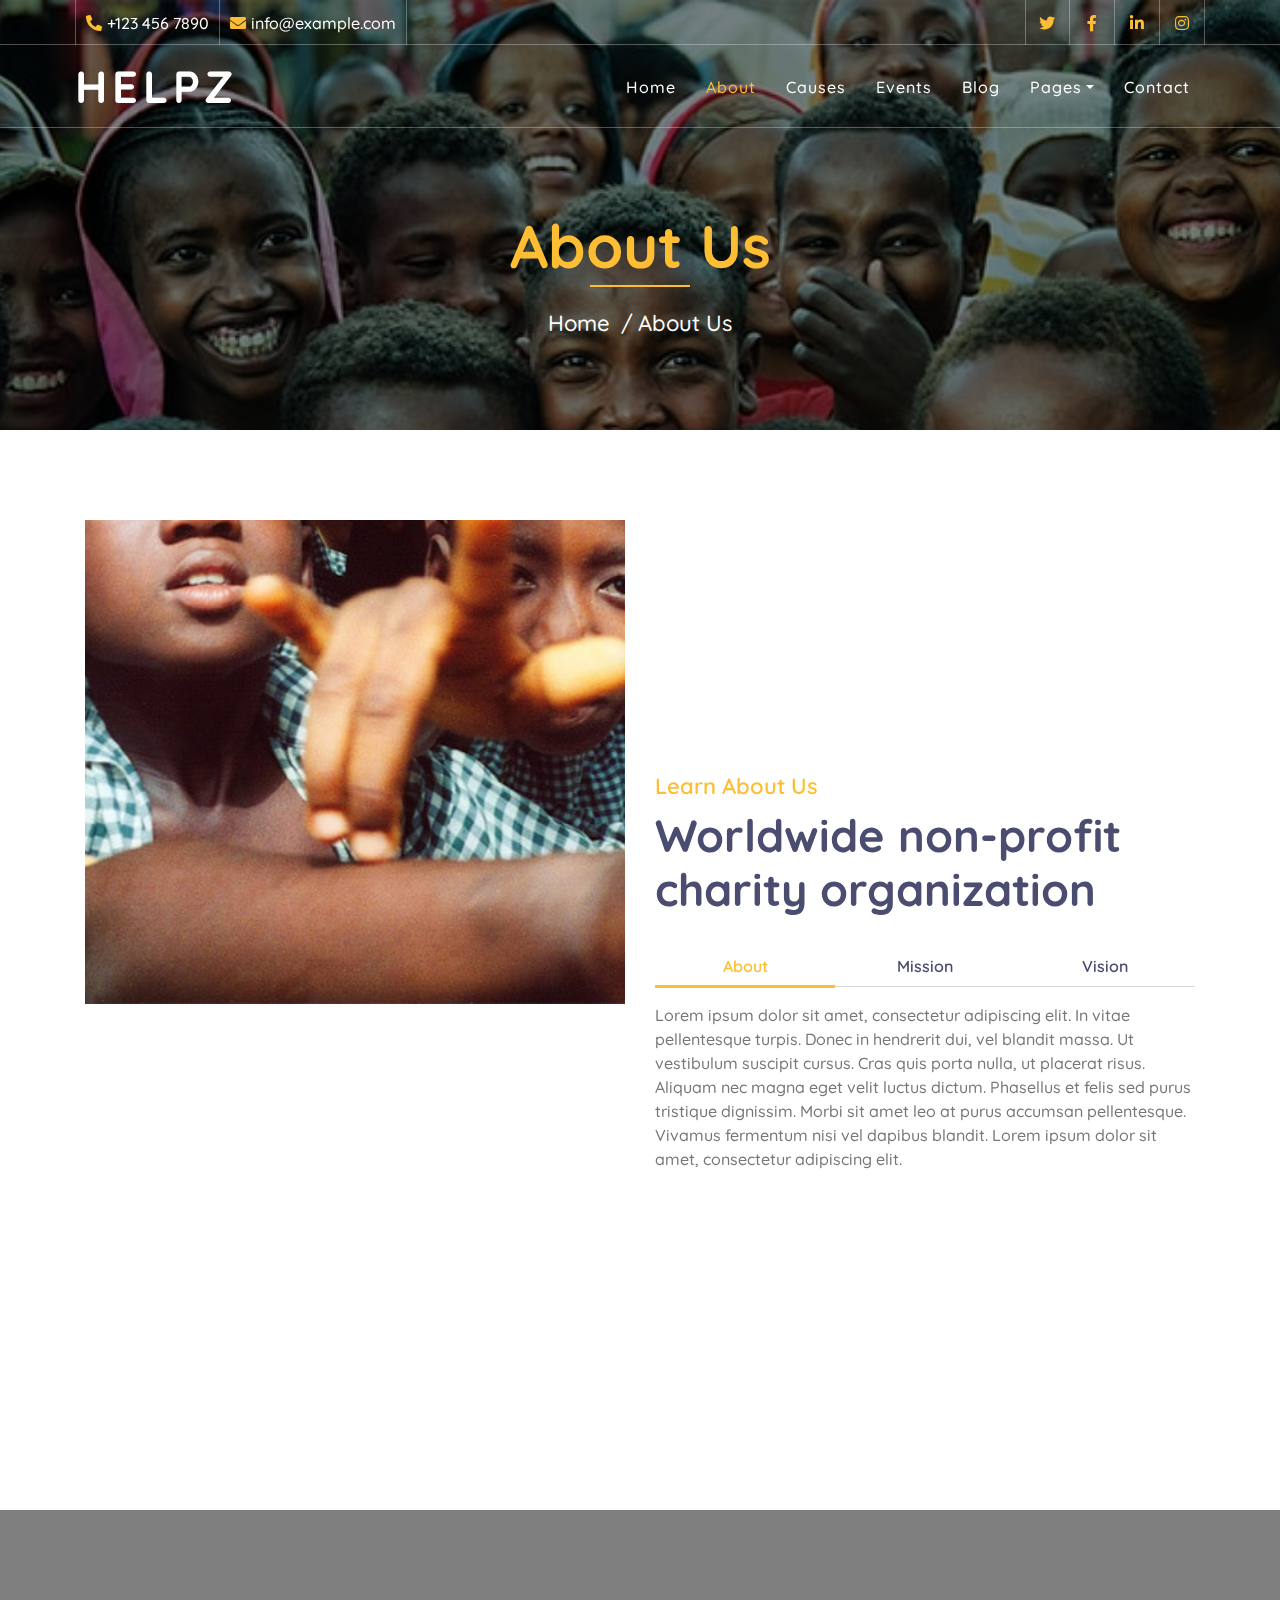
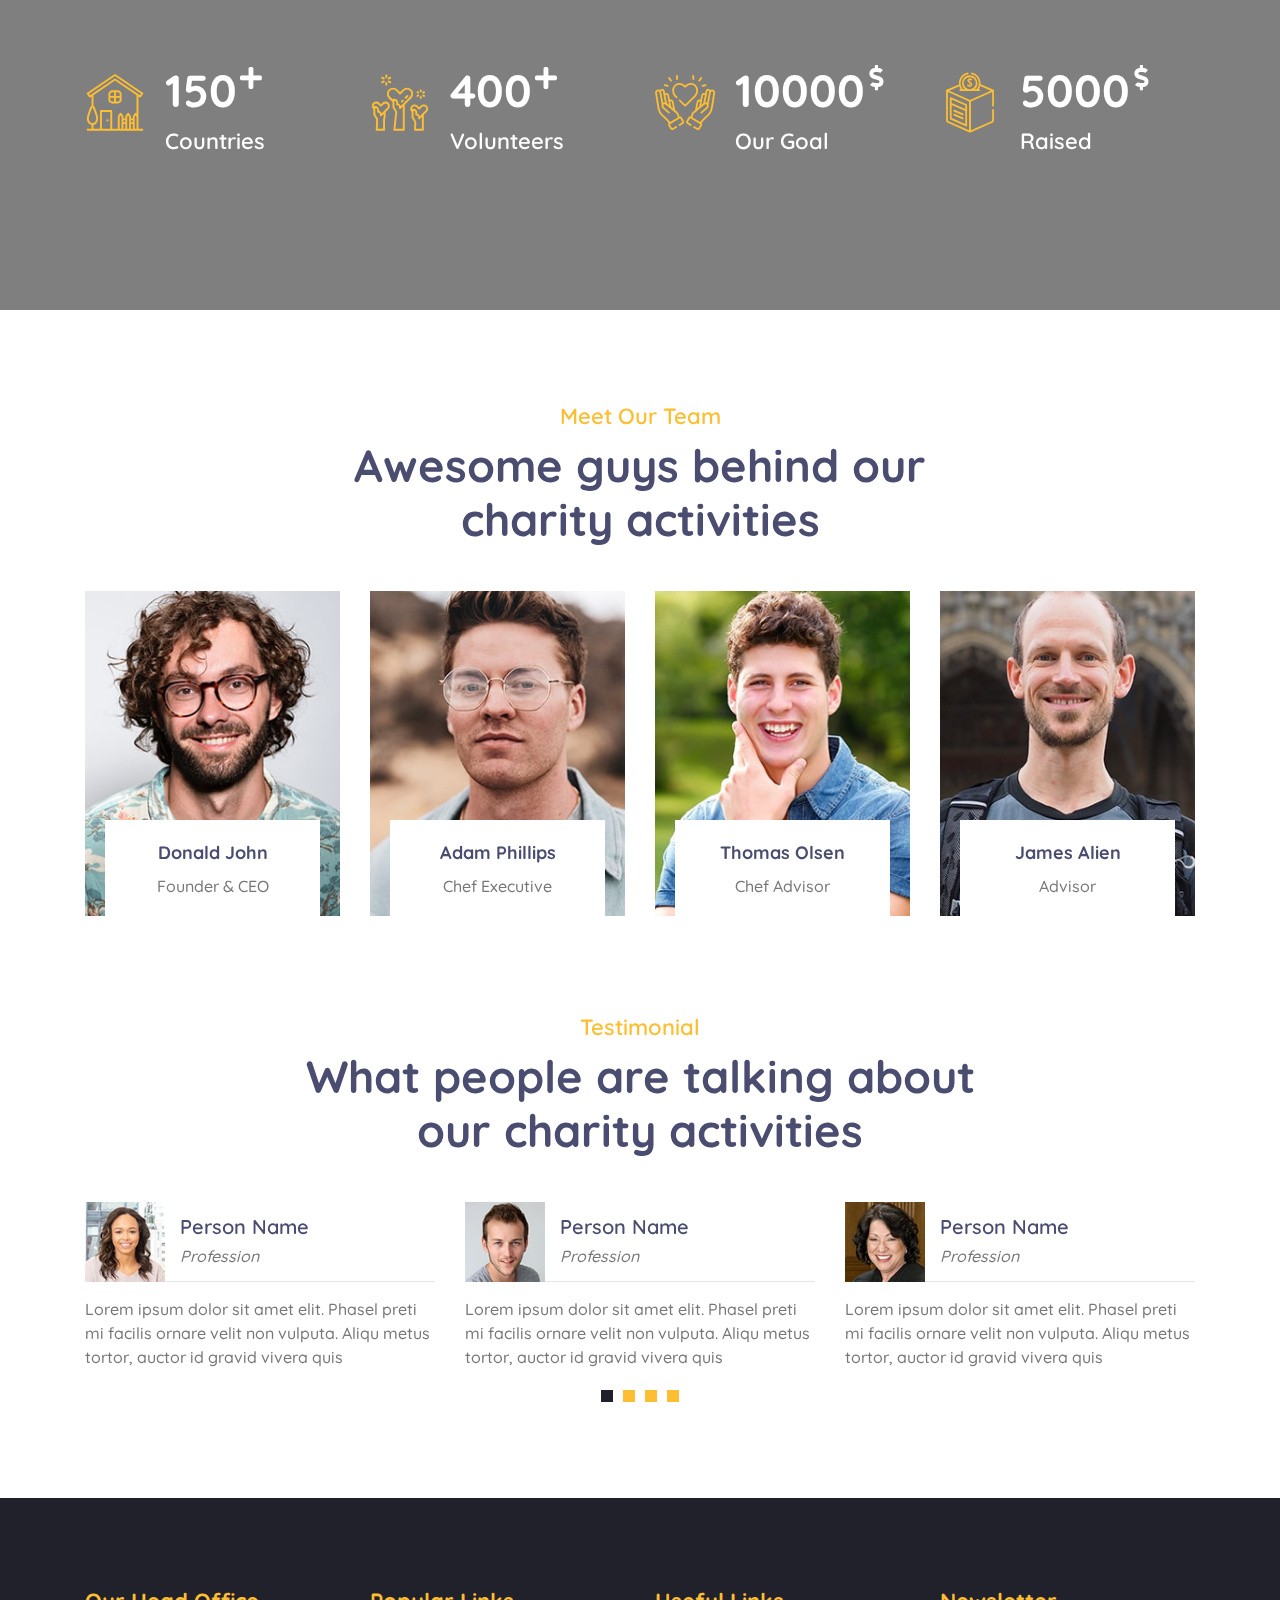
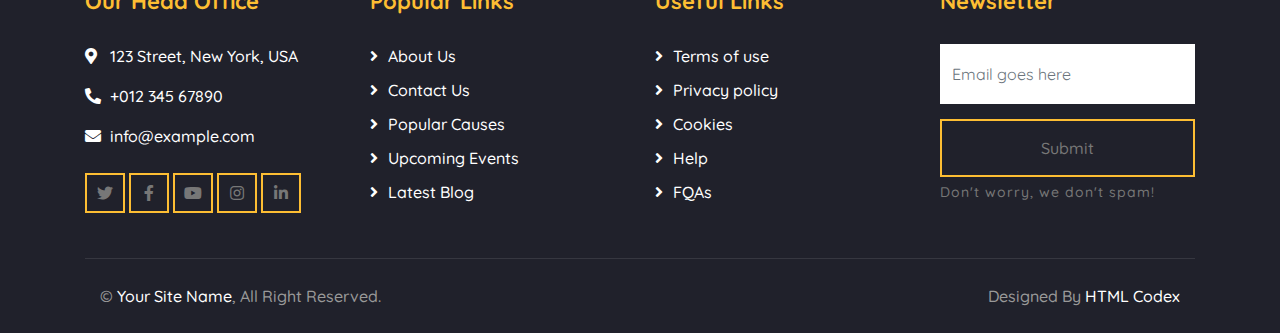
<file: about.html>
<!DOCTYPE html>
<html lang="en">
    <head>
        <meta charset="utf-8">
        <title>HELPZ - Free Charity Website Template</title>
        <meta content="width=device-width, initial-scale=1.0" name="viewport">
        <meta content="Free Website Template" name="keywords">
        <meta content="Free Website Template" name="description">

        <!-- Favicon -->
        <link href="img/favicon.ico" rel="icon">

        <!-- Google Font -->
        <link href="https://fonts.googleapis.com/css2?family=Quicksand:wght@300;400;500;600;700&display=swap" rel="stylesheet">
        
        <!-- CSS Libraries -->
        <link href="https://stackpath.bootstrapcdn.com/bootstrap/4.4.1/css/bootstrap.min.css" rel="stylesheet">
        <link href="https://cdnjs.cloudflare.com/ajax/libs/font-awesome/5.10.0/css/all.min.css" rel="stylesheet">
        <link href="lib/flaticon/font/flaticon.css" rel="stylesheet">
        <link href="lib/animate/animate.min.css" rel="stylesheet">
        <link href="lib/owlcarousel/assets/owl.carousel.min.css" rel="stylesheet">

        <!-- Template Stylesheet -->
        <link href="css/style.css" rel="stylesheet">
    </head>

    <body>
        <!-- Top Bar Start -->
        <div class="top-bar d-none d-md-block">
            <div class="container-fluid">
                <div class="row">
                    <div class="col-md-8">
                        <div class="top-bar-left">
                            <div class="text">
                                <i class="fa fa-phone-alt"></i>
                                <p>+123 456 7890</p>
                            </div>
                            <div class="text">
                                <i class="fa fa-envelope"></i>
                                <p>info@example.com</p>
                            </div>
                        </div>
                    </div>
                    <div class="col-md-4">
                        <div class="top-bar-right">
                            <div class="social">
                                <a href=""><i class="fab fa-twitter"></i></a>
                                <a href=""><i class="fab fa-facebook-f"></i></a>
                                <a href=""><i class="fab fa-linkedin-in"></i></a>
                                <a href=""><i class="fab fa-instagram"></i></a>
                            </div>
                        </div>
                    </div>
                </div>
            </div>
        </div>
        <!-- Top Bar End -->

        <!-- Nav Bar Start -->
        <div class="navbar navbar-expand-lg bg-dark navbar-dark">
            <div class="container-fluid">
                <a href="index.html" class="navbar-brand">Helpz</a>
                <button type="button" class="navbar-toggler" data-toggle="collapse" data-target="#navbarCollapse">
                    <span class="navbar-toggler-icon"></span>
                </button>

                <div class="collapse navbar-collapse justify-content-between" id="navbarCollapse">
                    <div class="navbar-nav ml-auto">
                        <a href="index.html" class="nav-item nav-link">Home</a>
                        <a href="about.html" class="nav-item nav-link active">About</a>
                        <a href="causes.html" class="nav-item nav-link">Causes</a>
                        <a href="event.html" class="nav-item nav-link">Events</a>
                        <a href="blog.html" class="nav-item nav-link">Blog</a>
                        <div class="nav-item dropdown">
                            <a href="#" class="nav-link dropdown-toggle" data-toggle="dropdown">Pages</a>
                            <div class="dropdown-menu">
                                <a href="single.html" class="dropdown-item">Detail Page</a>
                                <a href="service.html" class="dropdown-item">What We Do</a>
                                <a href="team.html" class="dropdown-item">Meet The Team</a>
                                <a href="donate.html" class="dropdown-item">Donate Now</a>
                                <a href="volunteer.html" class="dropdown-item">Become A Volunteer</a>
                            </div>
                        </div>
                        <a href="contact.html" class="nav-item nav-link">Contact</a>
                    </div>
                </div>
            </div>
        </div>
        <!-- Nav Bar End -->
        
        
        <!-- Page Header Start -->
        <div class="page-header">
            <div class="container">
                <div class="row">
                    <div class="col-12">
                        <h2>About Us</h2>
                    </div>
                    <div class="col-12">
                        <a href="">Home</a>
                        <a href="">About Us</a>
                    </div>
                </div>
            </div>
        </div>
        <!-- Page Header End -->
        

        <!-- About Start -->
        <div class="about">
            <div class="container">
                <div class="row align-items-center">
                    <div class="col-lg-6">
                        <div class="about-img" data-parallax="scroll" data-image-src="img/about.jpg"></div>
                    </div>
                    <div class="col-lg-6">
                        <div class="section-header">
                            <p>Learn About Us</p>
                            <h2>Worldwide non-profit charity organization</h2>
                        </div>
                        <div class="about-tab">
                            <ul class="nav nav-pills nav-justified">
                                <li class="nav-item">
                                    <a class="nav-link active" data-toggle="pill" href="#tab-content-1">About</a>
                                </li>
                                <li class="nav-item">
                                    <a class="nav-link" data-toggle="pill" href="#tab-content-2">Mission</a>
                                </li>
                                <li class="nav-item">
                                    <a class="nav-link" data-toggle="pill" href="#tab-content-3">Vision</a>
                                </li>
                            </ul>

                            <div class="tab-content">
                                <div id="tab-content-1" class="container tab-pane active">
                                    Lorem ipsum dolor sit amet, consectetur adipiscing elit. In vitae pellentesque turpis. Donec in hendrerit dui, vel blandit massa. Ut vestibulum suscipit cursus. Cras quis porta nulla, ut placerat risus. Aliquam nec magna eget velit luctus dictum. Phasellus et felis sed purus tristique dignissim. Morbi sit amet leo at purus accumsan pellentesque. Vivamus fermentum nisi vel dapibus blandit. Lorem ipsum dolor sit amet, consectetur adipiscing elit.
                                </div>
                                <div id="tab-content-2" class="container tab-pane fade">
                                    Sed tincidunt, magna ut vehicula volutpat, turpis diam condimentum justo, posuere congue turpis massa in mi. Proin ornare at massa at fermentum. Nunc aliquet sed nisi iaculis ornare. Nam semper tortor eget est egestas, eu sagittis nunc sodales. Interdum et malesuada fames ac ante ipsum primis in faucibus. Praesent bibendum sapien sed purus molestie malesuada. Lorem ipsum dolor sit amet, consectetur adipiscing elit.
                                </div>
                                <div id="tab-content-3" class="container tab-pane fade">
                                    Aliquam dolor odio, mollis sed feugiat sit amet, feugiat ut sapien. Nunc eu dignissim lorem. Suspendisse at hendrerit enim. Interdum et malesuada fames ac ante ipsum primis in faucibus. Sed condimentum semper turpis vel facilisis. Nunc vel faucibus orci. Mauris ut mauris rhoncus, efficitur nisi at, venenatis quam. Praesent egestas pretium enim sit amet finibus. Curabitur at erat molestie, tincidunt lorem eget, consequat ligula.
                                </div>
                            </div>
                        </div>
                    </div>
                </div>
            </div>
        </div>
        <!-- About End -->
        
        
        <!-- Facts Start -->
        <div class="facts" data-parallax="scroll" data-image-src="img/facts.jpg">
            <div class="container">
                <div class="row">
                    <div class="col-lg-3 col-md-6">
                        <div class="facts-item">
                            <i class="flaticon-home"></i>
                            <div class="facts-text">
                                <h3 class="facts-plus" data-toggle="counter-up">150</h3>
                                <p>Countries</p>
                            </div>
                        </div>
                    </div>
                    <div class="col-lg-3 col-md-6">
                        <div class="facts-item">
                            <i class="flaticon-charity"></i>
                            <div class="facts-text">
                                <h3 class="facts-plus" data-toggle="counter-up">400</h3>
                                <p>Volunteers</p>
                            </div>
                        </div>
                    </div>
                    <div class="col-lg-3 col-md-6">
                        <div class="facts-item">
                            <i class="flaticon-kindness"></i>
                            <div class="facts-text">
                                <h3 class="facts-dollar" data-toggle="counter-up">10000</h3>
                                <p>Our Goal</p>
                            </div>
                        </div>
                    </div>
                    <div class="col-lg-3 col-md-6">
                        <div class="facts-item">
                            <i class="flaticon-donation"></i>
                            <div class="facts-text">
                                <h3 class="facts-dollar" data-toggle="counter-up">5000</h3>
                                <p>Raised</p>
                            </div>
                        </div>
                    </div>
                </div>
            </div>
        </div>
        <!-- Facts End -->


        <!-- Team Start -->
        <div class="team">
            <div class="container">
                <div class="section-header text-center">
                    <p>Meet Our Team</p>
                    <h2>Awesome guys behind our charity activities</h2>
                </div>
                <div class="row">
                    <div class="col-lg-3 col-md-6">
                        <div class="team-item">
                            <div class="team-img">
                                <img src="img/team-1.jpg" alt="Team Image">
                            </div>
                            <div class="team-text">
                                <h2>Donald John</h2>
                                <p>Founder & CEO</p>
                                <div class="team-social">
                                    <a href=""><i class="fab fa-twitter"></i></a>
                                    <a href=""><i class="fab fa-facebook-f"></i></a>
                                    <a href=""><i class="fab fa-linkedin-in"></i></a>
                                    <a href=""><i class="fab fa-instagram"></i></a>
                                </div>
                            </div>
                        </div>
                    </div>
                    <div class="col-lg-3 col-md-6">
                        <div class="team-item">
                            <div class="team-img">
                                <img src="img/team-2.jpg" alt="Team Image">
                            </div>
                            <div class="team-text">
                                <h2>Adam Phillips</h2>
                                <p>Chef Executive</p>
                                <div class="team-social">
                                    <a href=""><i class="fab fa-twitter"></i></a>
                                    <a href=""><i class="fab fa-facebook-f"></i></a>
                                    <a href=""><i class="fab fa-linkedin-in"></i></a>
                                    <a href=""><i class="fab fa-instagram"></i></a>
                                </div>
                            </div>
                        </div>
                    </div>
                    <div class="col-lg-3 col-md-6">
                        <div class="team-item">
                            <div class="team-img">
                                <img src="img/team-3.jpg" alt="Team Image">
                            </div>
                            <div class="team-text">
                                <h2>Thomas Olsen</h2>
                                <p>Chef Advisor</p>
                                <div class="team-social">
                                    <a href=""><i class="fab fa-twitter"></i></a>
                                    <a href=""><i class="fab fa-facebook-f"></i></a>
                                    <a href=""><i class="fab fa-linkedin-in"></i></a>
                                    <a href=""><i class="fab fa-instagram"></i></a>
                                </div>
                            </div>
                        </div>
                    </div>
                    <div class="col-lg-3 col-md-6">
                        <div class="team-item">
                            <div class="team-img">
                                <img src="img/team-4.jpg" alt="Team Image">
                            </div>
                            <div class="team-text">
                                <h2>James Alien</h2>
                                <p>Advisor</p>
                                <div class="team-social">
                                    <a href=""><i class="fab fa-twitter"></i></a>
                                    <a href=""><i class="fab fa-facebook-f"></i></a>
                                    <a href=""><i class="fab fa-linkedin-in"></i></a>
                                    <a href=""><i class="fab fa-instagram"></i></a>
                                </div>
                            </div>
                        </div>
                    </div>
                </div>
            </div>
        </div>
        <!-- Team End -->
        
        
        <!-- Testimonial Start -->
        <div class="testimonial">
            <div class="container">
                <div class="section-header text-center">
                    <p>Testimonial</p>
                    <h2>What people are talking about our charity activities</h2>
                </div>
                <div class="owl-carousel testimonials-carousel">
                    <div class="testimonial-item">
                        <div class="testimonial-profile">
                            <img src="img/testimonial-1.jpg" alt="Image">
                            <div class="testimonial-name">
                                <h3>Person Name</h3>
                                <p>Profession</p>
                            </div>
                        </div>
                        <div class="testimonial-text">
                            <p>
                                Lorem ipsum dolor sit amet elit. Phasel preti mi facilis ornare velit non vulputa. Aliqu metus tortor, auctor id gravid vivera quis
                            </p>
                        </div>
                    </div>
                    <div class="testimonial-item">
                        <div class="testimonial-profile">
                            <img src="img/testimonial-2.jpg" alt="Image">
                            <div class="testimonial-name">
                                <h3>Person Name</h3>
                                <p>Profession</p>
                            </div>
                        </div>
                        <div class="testimonial-text">
                            <p>
                                Lorem ipsum dolor sit amet elit. Phasel preti mi facilis ornare velit non vulputa. Aliqu metus tortor, auctor id gravid vivera quis
                            </p>
                        </div>
                    </div>
                    <div class="testimonial-item">
                        <div class="testimonial-profile">
                            <img src="img/testimonial-3.jpg" alt="Image">
                            <div class="testimonial-name">
                                <h3>Person Name</h3>
                                <p>Profession</p>
                            </div>
                        </div>
                        <div class="testimonial-text">
                            <p>
                                Lorem ipsum dolor sit amet elit. Phasel preti mi facilis ornare velit non vulputa. Aliqu metus tortor, auctor id gravid vivera quis
                            </p>
                        </div>
                    </div>
                    <div class="testimonial-item">
                        <div class="testimonial-profile">
                            <img src="img/testimonial-4.jpg" alt="Image">
                            <div class="testimonial-name">
                                <h3>Person Name</h3>
                                <p>Profession</p>
                            </div>
                        </div>
                        <div class="testimonial-text">
                            <p>
                                Lorem ipsum dolor sit amet elit. Phasel preti mi facilis ornare velit non vulputa. Aliqu metus tortor, auctor id gravid vivera quis
                            </p>
                        </div>
                    </div>
                </div>
            </div>
        </div>
        <!-- Testimonial End -->


        <!-- Footer Start -->
        <div class="footer">
            <div class="container">
                <div class="row">
                    <div class="col-lg-3 col-md-6">
                        <div class="footer-contact">
                            <h2>Our Head Office</h2>
                            <p><i class="fa fa-map-marker-alt"></i>123 Street, New York, USA</p>
                            <p><i class="fa fa-phone-alt"></i>+012 345 67890</p>
                            <p><i class="fa fa-envelope"></i>info@example.com</p>
                            <div class="footer-social">
                                <a class="btn btn-custom" href=""><i class="fab fa-twitter"></i></a>
                                <a class="btn btn-custom" href=""><i class="fab fa-facebook-f"></i></a>
                                <a class="btn btn-custom" href=""><i class="fab fa-youtube"></i></a>
                                <a class="btn btn-custom" href=""><i class="fab fa-instagram"></i></a>
                                <a class="btn btn-custom" href=""><i class="fab fa-linkedin-in"></i></a>
                            </div>
                        </div>
                    </div>
                    <div class="col-lg-3 col-md-6">
                        <div class="footer-link">
                            <h2>Popular Links</h2>
                            <a href="">About Us</a>
                            <a href="">Contact Us</a>
                            <a href="">Popular Causes</a>
                            <a href="">Upcoming Events</a>
                            <a href="">Latest Blog</a>
                        </div>
                    </div>
                    <div class="col-lg-3 col-md-6">
                        <div class="footer-link">
                            <h2>Useful Links</h2>
                            <a href="">Terms of use</a>
                            <a href="">Privacy policy</a>
                            <a href="">Cookies</a>
                            <a href="">Help</a>
                            <a href="">FQAs</a>
                        </div>
                    </div>
                    <div class="col-lg-3 col-md-6">
                        <div class="footer-newsletter">
                            <h2>Newsletter</h2>
                            <form>
                                <input class="form-control" placeholder="Email goes here">
                                <button class="btn btn-custom">Submit</button>
                                <label>Don't worry, we don't spam!</label>
                            </form>
                        </div>
                    </div>
                </div>
            </div>
            <div class="container copyright">
                <div class="row">
                    <div class="col-md-6">
                        <p>&copy; <a href="#">Your Site Name</a>, All Right Reserved.</p>
                    </div>
                    <div class="col-md-6">
                        <p>Designed By <a href="https://htmlcodex.com">HTML Codex</a></p>
                    </div>
                </div>
            </div>
        </div>
        <!-- Footer End -->

        <!-- Back to top button -->
        <a href="#" class="back-to-top"><i class="fa fa-chevron-up"></i></a>
        
        <!-- Pre Loader -->
        <div id="loader" class="show">
            <div class="loader"></div>
        </div>

        <!-- JavaScript Libraries -->
        <script src="https://code.jquery.com/jquery-3.4.1.min.js"></script>
        <script src="https://stackpath.bootstrapcdn.com/bootstrap/4.4.1/js/bootstrap.bundle.min.js"></script>
        <script src="lib/easing/easing.min.js"></script>
        <script src="lib/owlcarousel/owl.carousel.min.js"></script>
        <script src="lib/waypoints/waypoints.min.js"></script>
        <script src="lib/counterup/counterup.min.js"></script>
        <script src="lib/parallax/parallax.min.js"></script>
        
        <!-- Contact Javascript File -->
        <script src="mail/jqBootstrapValidation.min.js"></script>
        <script src="mail/contact.js"></script>

        <!-- Template Javascript -->
        <script src="js/main.js"></script>
    </body>
</html>
</file>
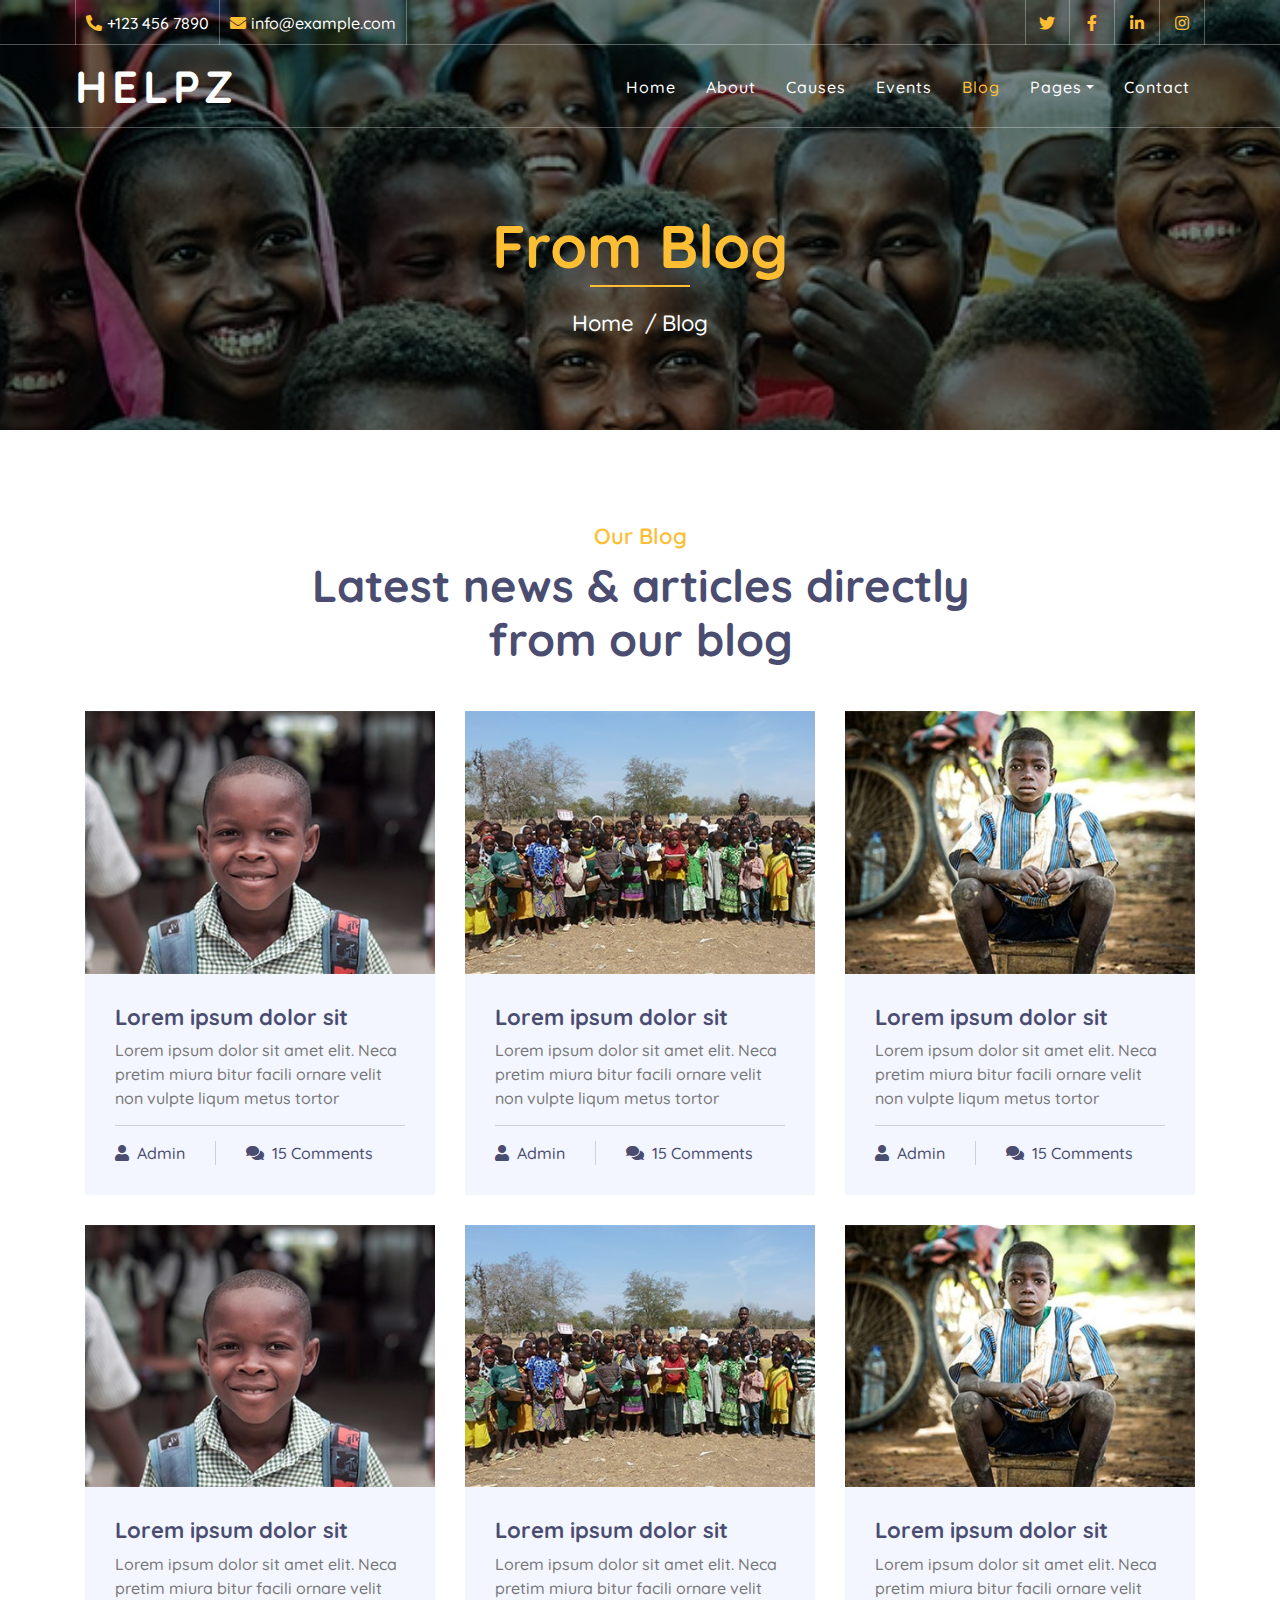
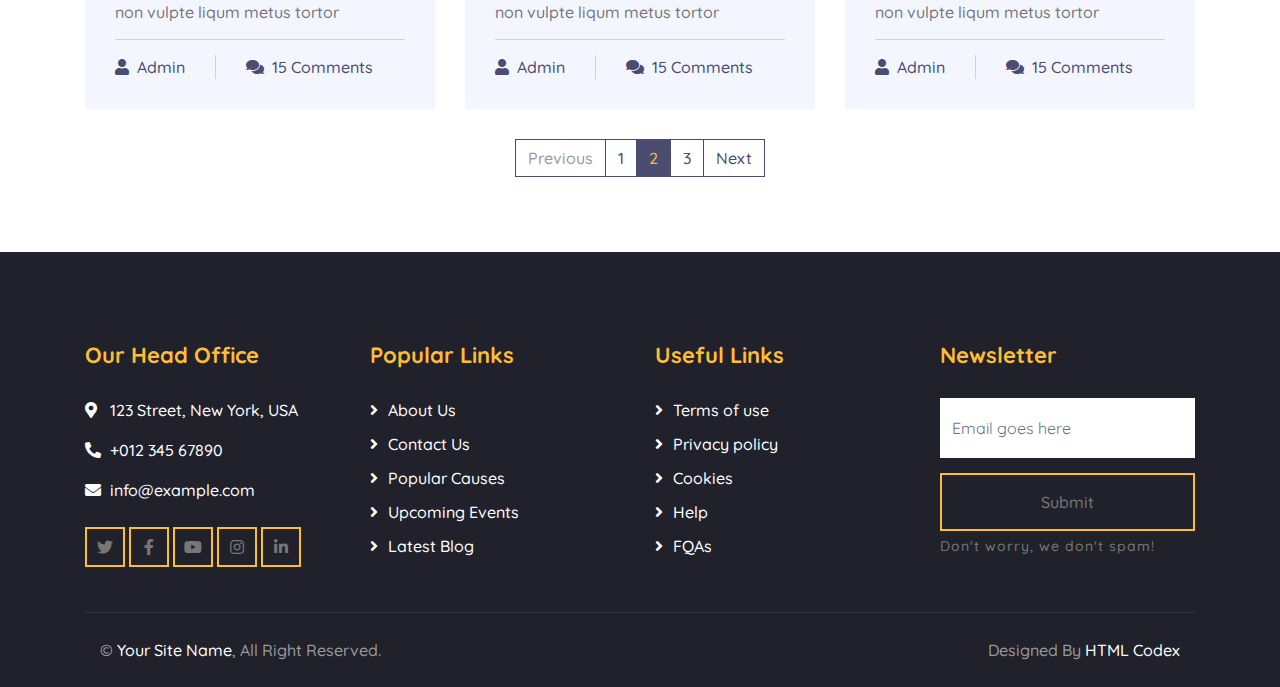
<file: blog.html>
<!DOCTYPE html>
<html lang="en">
    <head>
        <meta charset="utf-8">
        <title>HELPZ - Free Charity Website Template</title>
        <meta content="width=device-width, initial-scale=1.0" name="viewport">
        <meta content="Free Website Template" name="keywords">
        <meta content="Free Website Template" name="description">

        <!-- Favicon -->
        <link href="img/favicon.ico" rel="icon">

        <!-- Google Font -->
        <link href="https://fonts.googleapis.com/css2?family=Quicksand:wght@300;400;500;600;700&display=swap" rel="stylesheet">
        
        <!-- CSS Libraries -->
        <link href="https://stackpath.bootstrapcdn.com/bootstrap/4.4.1/css/bootstrap.min.css" rel="stylesheet">
        <link href="https://cdnjs.cloudflare.com/ajax/libs/font-awesome/5.10.0/css/all.min.css" rel="stylesheet">
        <link href="lib/flaticon/font/flaticon.css" rel="stylesheet">
        <link href="lib/animate/animate.min.css" rel="stylesheet">
        <link href="lib/owlcarousel/assets/owl.carousel.min.css" rel="stylesheet">

        <!-- Template Stylesheet -->
        <link href="css/style.css" rel="stylesheet">
    </head>

    <body>
        <!-- Top Bar Start -->
        <div class="top-bar d-none d-md-block">
            <div class="container-fluid">
                <div class="row">
                    <div class="col-md-8">
                        <div class="top-bar-left">
                            <div class="text">
                                <i class="fa fa-phone-alt"></i>
                                <p>+123 456 7890</p>
                            </div>
                            <div class="text">
                                <i class="fa fa-envelope"></i>
                                <p>info@example.com</p>
                            </div>
                        </div>
                    </div>
                    <div class="col-md-4">
                        <div class="top-bar-right">
                            <div class="social">
                                <a href=""><i class="fab fa-twitter"></i></a>
                                <a href=""><i class="fab fa-facebook-f"></i></a>
                                <a href=""><i class="fab fa-linkedin-in"></i></a>
                                <a href=""><i class="fab fa-instagram"></i></a>
                            </div>
                        </div>
                    </div>
                </div>
            </div>
        </div>
        <!-- Top Bar End -->

        <!-- Nav Bar Start -->
        <div class="navbar navbar-expand-lg bg-dark navbar-dark">
            <div class="container-fluid">
                <a href="index.html" class="navbar-brand">Helpz</a>
                <button type="button" class="navbar-toggler" data-toggle="collapse" data-target="#navbarCollapse">
                    <span class="navbar-toggler-icon"></span>
                </button>

                <div class="collapse navbar-collapse justify-content-between" id="navbarCollapse">
                    <div class="navbar-nav ml-auto">
                        <a href="index.html" class="nav-item nav-link">Home</a>
                        <a href="about.html" class="nav-item nav-link">About</a>
                        <a href="causes.html" class="nav-item nav-link">Causes</a>
                        <a href="event.html" class="nav-item nav-link">Events</a>
                        <a href="blog.html" class="nav-item nav-link active">Blog</a>
                        <div class="nav-item dropdown">
                            <a href="#" class="nav-link dropdown-toggle" data-toggle="dropdown">Pages</a>
                            <div class="dropdown-menu">
                                <a href="single.html" class="dropdown-item">Detail Page</a>
                                <a href="service.html" class="dropdown-item">What We Do</a>
                                <a href="team.html" class="dropdown-item">Meet The Team</a>
                                <a href="donate.html" class="dropdown-item">Donate Now</a>
                                <a href="volunteer.html" class="dropdown-item">Become A Volunteer</a>
                            </div>
                        </div>
                        <a href="contact.html" class="nav-item nav-link">Contact</a>
                    </div>
                </div>
            </div>
        </div>
        <!-- Nav Bar End -->
        
        
        <!-- Page Header Start -->
        <div class="page-header">
            <div class="container">
                <div class="row">
                    <div class="col-12">
                        <h2>From Blog</h2>
                    </div>
                    <div class="col-12">
                        <a href="">Home</a>
                        <a href="">Blog</a>
                    </div>
                </div>
            </div>
        </div>
        <!-- Page Header End -->
        
        
        <!-- Blog Start -->
        <div class="blog">
            <div class="container">
                <div class="section-header text-center">
                    <p>Our Blog</p>
                    <h2>Latest news & articles directly from our blog</h2>
                </div>
                <div class="row">
                    <div class="col-lg-4">
                        <div class="blog-item">
                            <div class="blog-img">
                                <img src="img/blog-1.jpg" alt="Image">
                            </div>
                            <div class="blog-text">
                                <h3><a href="#">Lorem ipsum dolor sit</a></h3>
                                <p>
                                    Lorem ipsum dolor sit amet elit. Neca pretim miura bitur facili ornare velit non vulpte liqum metus tortor
                                </p>
                            </div>
                            <div class="blog-meta">
                                <p><i class="fa fa-user"></i><a href="">Admin</a></p>
                                <p><i class="fa fa-comments"></i><a href="">15 Comments</a></p>
                            </div>
                        </div>
                    </div>
                    <div class="col-lg-4">
                        <div class="blog-item">
                            <div class="blog-img">
                                <img src="img/blog-2.jpg" alt="Image">
                            </div>
                            <div class="blog-text">
                                <h3><a href="#">Lorem ipsum dolor sit</a></h3>
                                <p>
                                    Lorem ipsum dolor sit amet elit. Neca pretim miura bitur facili ornare velit non vulpte liqum metus tortor
                                </p>
                            </div>
                            <div class="blog-meta">
                                <p><i class="fa fa-user"></i><a href="">Admin</a></p>
                                <p><i class="fa fa-comments"></i><a href="">15 Comments</a></p>
                            </div>
                        </div>
                    </div>
                    <div class="col-lg-4">
                        <div class="blog-item">
                            <div class="blog-img">
                                <img src="img/blog-3.jpg" alt="Image">
                            </div>
                            <div class="blog-text">
                                <h3><a href="#">Lorem ipsum dolor sit</a></h3>
                                <p>
                                    Lorem ipsum dolor sit amet elit. Neca pretim miura bitur facili ornare velit non vulpte liqum metus tortor
                                </p>
                            </div>
                            <div class="blog-meta">
                                <p><i class="fa fa-user"></i><a href="">Admin</a></p>
                                <p><i class="fa fa-comments"></i><a href="">15 Comments</a></p>
                            </div>
                        </div>
                    </div>
                    <div class="col-lg-4">
                        <div class="blog-item">
                            <div class="blog-img">
                                <img src="img/blog-1.jpg" alt="Image">
                            </div>
                            <div class="blog-text">
                                <h3><a href="#">Lorem ipsum dolor sit</a></h3>
                                <p>
                                    Lorem ipsum dolor sit amet elit. Neca pretim miura bitur facili ornare velit non vulpte liqum metus tortor
                                </p>
                            </div>
                            <div class="blog-meta">
                                <p><i class="fa fa-user"></i><a href="">Admin</a></p>
                                <p><i class="fa fa-comments"></i><a href="">15 Comments</a></p>
                            </div>
                        </div>
                    </div>
                    <div class="col-lg-4">
                        <div class="blog-item">
                            <div class="blog-img">
                                <img src="img/blog-2.jpg" alt="Image">
                            </div>
                            <div class="blog-text">
                                <h3><a href="#">Lorem ipsum dolor sit</a></h3>
                                <p>
                                    Lorem ipsum dolor sit amet elit. Neca pretim miura bitur facili ornare velit non vulpte liqum metus tortor
                                </p>
                            </div>
                            <div class="blog-meta">
                                <p><i class="fa fa-user"></i><a href="">Admin</a></p>
                                <p><i class="fa fa-comments"></i><a href="">15 Comments</a></p>
                            </div>
                        </div>
                    </div>
                    <div class="col-lg-4">
                        <div class="blog-item">
                            <div class="blog-img">
                                <img src="img/blog-3.jpg" alt="Image">
                            </div>
                            <div class="blog-text">
                                <h3><a href="#">Lorem ipsum dolor sit</a></h3>
                                <p>
                                    Lorem ipsum dolor sit amet elit. Neca pretim miura bitur facili ornare velit non vulpte liqum metus tortor
                                </p>
                            </div>
                            <div class="blog-meta">
                                <p><i class="fa fa-user"></i><a href="">Admin</a></p>
                                <p><i class="fa fa-comments"></i><a href="">15 Comments</a></p>
                            </div>
                        </div>
                    </div>
                </div>
                <div class="row">
                    <div class="col-12">
                        <ul class="pagination justify-content-center">
                            <li class="page-item disabled"><a class="page-link" href="#">Previous</a></li>
                            <li class="page-item"><a class="page-link" href="#">1</a></li>
                            <li class="page-item active"><a class="page-link" href="#">2</a></li>
                            <li class="page-item"><a class="page-link" href="#">3</a></li>
                            <li class="page-item"><a class="page-link" href="#">Next</a></li>
                        </ul> 
                    </div>
                </div>
            </div>
        </div>
        <!-- Blog End -->


        <!-- Footer Start -->
        <div class="footer">
            <div class="container">
                <div class="row">
                    <div class="col-lg-3 col-md-6">
                        <div class="footer-contact">
                            <h2>Our Head Office</h2>
                            <p><i class="fa fa-map-marker-alt"></i>123 Street, New York, USA</p>
                            <p><i class="fa fa-phone-alt"></i>+012 345 67890</p>
                            <p><i class="fa fa-envelope"></i>info@example.com</p>
                            <div class="footer-social">
                                <a class="btn btn-custom" href=""><i class="fab fa-twitter"></i></a>
                                <a class="btn btn-custom" href=""><i class="fab fa-facebook-f"></i></a>
                                <a class="btn btn-custom" href=""><i class="fab fa-youtube"></i></a>
                                <a class="btn btn-custom" href=""><i class="fab fa-instagram"></i></a>
                                <a class="btn btn-custom" href=""><i class="fab fa-linkedin-in"></i></a>
                            </div>
                        </div>
                    </div>
                    <div class="col-lg-3 col-md-6">
                        <div class="footer-link">
                            <h2>Popular Links</h2>
                            <a href="">About Us</a>
                            <a href="">Contact Us</a>
                            <a href="">Popular Causes</a>
                            <a href="">Upcoming Events</a>
                            <a href="">Latest Blog</a>
                        </div>
                    </div>
                    <div class="col-lg-3 col-md-6">
                        <div class="footer-link">
                            <h2>Useful Links</h2>
                            <a href="">Terms of use</a>
                            <a href="">Privacy policy</a>
                            <a href="">Cookies</a>
                            <a href="">Help</a>
                            <a href="">FQAs</a>
                        </div>
                    </div>
                    <div class="col-lg-3 col-md-6">
                        <div class="footer-newsletter">
                            <h2>Newsletter</h2>
                            <form>
                                <input class="form-control" placeholder="Email goes here">
                                <button class="btn btn-custom">Submit</button>
                                <label>Don't worry, we don't spam!</label>
                            </form>
                        </div>
                    </div>
                </div>
            </div>
            <div class="container copyright">
                <div class="row">
                    <div class="col-md-6">
                        <p>&copy; <a href="#">Your Site Name</a>, All Right Reserved.</p>
                    </div>
                    <div class="col-md-6">
                        <p>Designed By <a href="https://htmlcodex.com">HTML Codex</a></p>
                    </div>
                </div>
            </div>
        </div>
        <!-- Footer End -->

        <!-- Back to top button -->
        <a href="#" class="back-to-top"><i class="fa fa-chevron-up"></i></a>
        
        <!-- Pre Loader -->
        <div id="loader" class="show">
            <div class="loader"></div>
        </div>

        <!-- JavaScript Libraries -->
        <script src="https://code.jquery.com/jquery-3.4.1.min.js"></script>
        <script src="https://stackpath.bootstrapcdn.com/bootstrap/4.4.1/js/bootstrap.bundle.min.js"></script>
        <script src="lib/easing/easing.min.js"></script>
        <script src="lib/owlcarousel/owl.carousel.min.js"></script>
        <script src="lib/waypoints/waypoints.min.js"></script>
        <script src="lib/counterup/counterup.min.js"></script>
        <script src="lib/parallax/parallax.min.js"></script>
        
        <!-- Contact Javascript File -->
        <script src="mail/jqBootstrapValidation.min.js"></script>
        <script src="mail/contact.js"></script>

        <!-- Template Javascript -->
        <script src="js/main.js"></script>
    </body>
</html>
</file>
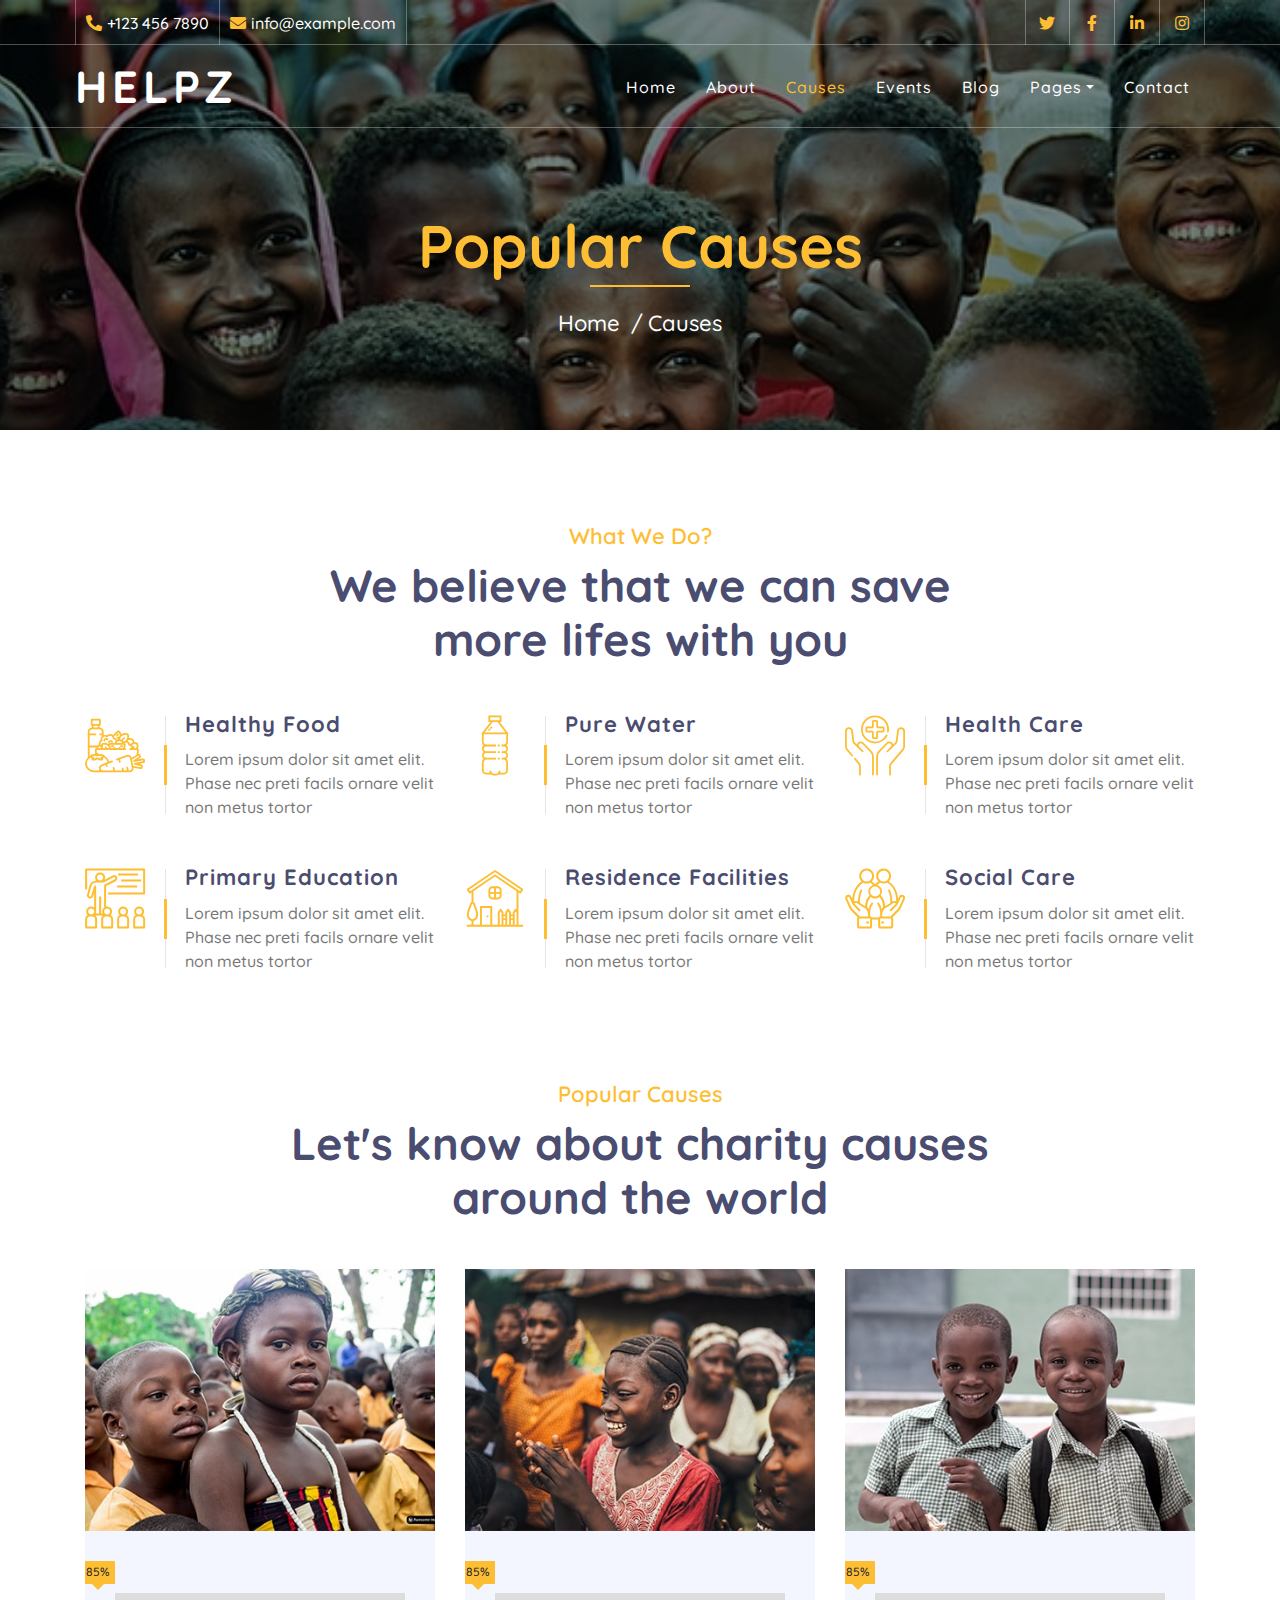
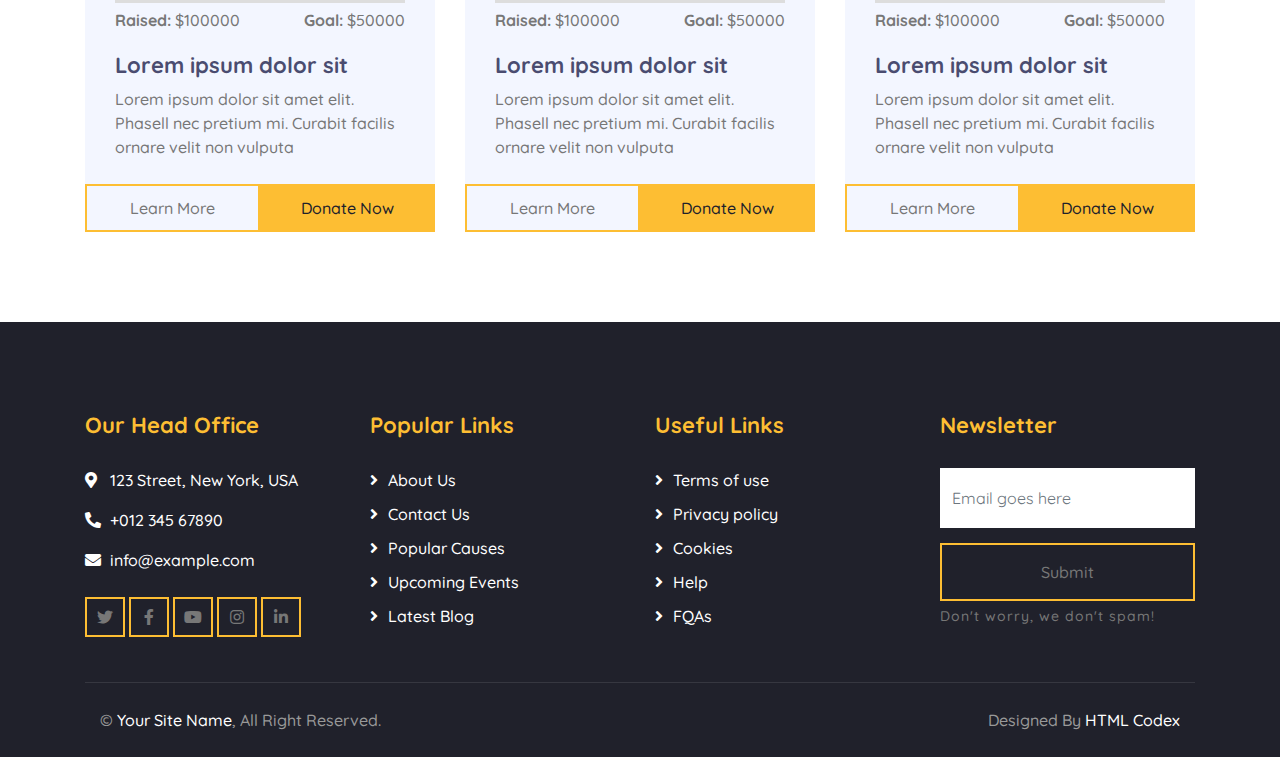
<file: causes.html>
<!DOCTYPE html>
<html lang="en">
    <head>
        <meta charset="utf-8">
        <title>HELPZ - Free Charity Website Template</title>
        <meta content="width=device-width, initial-scale=1.0" name="viewport">
        <meta content="Free Website Template" name="keywords">
        <meta content="Free Website Template" name="description">

        <!-- Favicon -->
        <link href="img/favicon.ico" rel="icon">

        <!-- Google Font -->
        <link href="https://fonts.googleapis.com/css2?family=Quicksand:wght@300;400;500;600;700&display=swap" rel="stylesheet">
        
        <!-- CSS Libraries -->
        <link href="https://stackpath.bootstrapcdn.com/bootstrap/4.4.1/css/bootstrap.min.css" rel="stylesheet">
        <link href="https://cdnjs.cloudflare.com/ajax/libs/font-awesome/5.10.0/css/all.min.css" rel="stylesheet">
        <link href="lib/flaticon/font/flaticon.css" rel="stylesheet">
        <link href="lib/animate/animate.min.css" rel="stylesheet">
        <link href="lib/owlcarousel/assets/owl.carousel.min.css" rel="stylesheet">

        <!-- Template Stylesheet -->
        <link href="css/style.css" rel="stylesheet">
    </head>

    <body>
        <!-- Top Bar Start -->
        <div class="top-bar d-none d-md-block">
            <div class="container-fluid">
                <div class="row">
                    <div class="col-md-8">
                        <div class="top-bar-left">
                            <div class="text">
                                <i class="fa fa-phone-alt"></i>
                                <p>+123 456 7890</p>
                            </div>
                            <div class="text">
                                <i class="fa fa-envelope"></i>
                                <p>info@example.com</p>
                            </div>
                        </div>
                    </div>
                    <div class="col-md-4">
                        <div class="top-bar-right">
                            <div class="social">
                                <a href=""><i class="fab fa-twitter"></i></a>
                                <a href=""><i class="fab fa-facebook-f"></i></a>
                                <a href=""><i class="fab fa-linkedin-in"></i></a>
                                <a href=""><i class="fab fa-instagram"></i></a>
                            </div>
                        </div>
                    </div>
                </div>
            </div>
        </div>
        <!-- Top Bar End -->

        <!-- Nav Bar Start -->
        <div class="navbar navbar-expand-lg bg-dark navbar-dark">
            <div class="container-fluid">
                <a href="index.html" class="navbar-brand">Helpz</a>
                <button type="button" class="navbar-toggler" data-toggle="collapse" data-target="#navbarCollapse">
                    <span class="navbar-toggler-icon"></span>
                </button>

                <div class="collapse navbar-collapse justify-content-between" id="navbarCollapse">
                    <div class="navbar-nav ml-auto">
                        <a href="index.html" class="nav-item nav-link">Home</a>
                        <a href="about.html" class="nav-item nav-link">About</a>
                        <a href="causes.html" class="nav-item nav-link active">Causes</a>
                        <a href="event.html" class="nav-item nav-link">Events</a>
                        <a href="blog.html" class="nav-item nav-link">Blog</a>
                        <div class="nav-item dropdown">
                            <a href="#" class="nav-link dropdown-toggle" data-toggle="dropdown">Pages</a>
                            <div class="dropdown-menu">
                                <a href="single.html" class="dropdown-item">Detail Page</a>
                                <a href="service.html" class="dropdown-item">What We Do</a>
                                <a href="team.html" class="dropdown-item">Meet The Team</a>
                                <a href="donate.html" class="dropdown-item">Donate Now</a>
                                <a href="volunteer.html" class="dropdown-item">Become A Volunteer</a>
                            </div>
                        </div>
                        <a href="contact.html" class="nav-item nav-link">Contact</a>
                    </div>
                </div>
            </div>
        </div>
        <!-- Nav Bar End -->
        
        
        <!-- Page Header Start -->
        <div class="page-header">
            <div class="container">
                <div class="row">
                    <div class="col-12">
                        <h2>Popular Causes</h2>
                    </div>
                    <div class="col-12">
                        <a href="">Home</a>
                        <a href="">Causes</a>
                    </div>
                </div>
            </div>
        </div>
        <!-- Page Header End -->
        
        
        <!-- Service Start -->
        <div class="service">
            <div class="container">
                <div class="section-header text-center">
                    <p>What We Do?</p>
                    <h2>We believe that we can save more lifes with you</h2>
                </div>
                <div class="row">
                    <div class="col-lg-4 col-md-6">
                        <div class="service-item">
                            <div class="service-icon">
                                <i class="flaticon-diet"></i>
                            </div>
                            <div class="service-text">
                                <h3>Healthy Food</h3>
                                <p>Lorem ipsum dolor sit amet elit. Phase nec preti facils ornare velit non metus tortor</p>
                            </div>
                        </div>
                    </div>
                    <div class="col-lg-4 col-md-6">
                        <div class="service-item">
                            <div class="service-icon">
                                <i class="flaticon-water"></i>
                            </div>
                            <div class="service-text">
                                <h3>Pure Water</h3>
                                <p>Lorem ipsum dolor sit amet elit. Phase nec preti facils ornare velit non metus tortor</p>
                            </div>
                        </div>
                    </div>
                    <div class="col-lg-4 col-md-6">
                        <div class="service-item">
                            <div class="service-icon">
                                <i class="flaticon-healthcare"></i>
                            </div>
                            <div class="service-text">
                                <h3>Health Care</h3>
                                <p>Lorem ipsum dolor sit amet elit. Phase nec preti facils ornare velit non metus tortor</p>
                            </div>
                        </div>
                    </div>
                    <div class="col-lg-4 col-md-6">
                        <div class="service-item">
                            <div class="service-icon">
                                <i class="flaticon-education"></i>
                            </div>
                            <div class="service-text">
                                <h3>Primary Education</h3>
                                <p>Lorem ipsum dolor sit amet elit. Phase nec preti facils ornare velit non metus tortor</p>
                            </div>
                        </div>
                    </div>
                    <div class="col-lg-4 col-md-6">
                        <div class="service-item">
                            <div class="service-icon">
                                <i class="flaticon-home"></i>
                            </div>
                            <div class="service-text">
                                <h3>Residence Facilities</h3>
                                <p>Lorem ipsum dolor sit amet elit. Phase nec preti facils ornare velit non metus tortor</p>
                            </div>
                        </div>
                    </div>
                    <div class="col-lg-4 col-md-6">
                        <div class="service-item">
                            <div class="service-icon">
                                <i class="flaticon-social-care"></i>
                            </div>
                            <div class="service-text">
                                <h3>Social Care</h3>
                                <p>Lorem ipsum dolor sit amet elit. Phase nec preti facils ornare velit non metus tortor</p>
                            </div>
                        </div>
                    </div>
                </div>
            </div>
        </div>
        <!-- Service End -->
        

        <!-- Causes Start -->
        <div class="causes">
            <div class="container">
                <div class="section-header text-center">
                    <p>Popular Causes</p>
                    <h2>Let's know about charity causes around the world</h2>
                </div>
                <div class="owl-carousel causes-carousel">
                    <div class="causes-item">
                        <div class="causes-img">
                            <img src="img/causes-1.jpg" alt="Image">
                        </div>
                        <div class="causes-progress">
                            <div class="progress">
                                <div class="progress-bar" role="progressbar" aria-valuenow="85" aria-valuemin="0" aria-valuemax="100">
                                    <span>85%</span>
                                </div>
                            </div>
                            <div class="progress-text">
                                <p><strong>Raised:</strong> $100000</p>
                                <p><strong>Goal:</strong> $50000</p>
                            </div>
                        </div>
                        <div class="causes-text">
                            <h3>Lorem ipsum dolor sit</h3>
                            <p>Lorem ipsum dolor sit amet elit. Phasell nec pretium mi. Curabit facilis ornare velit non vulputa</p>
                        </div>
                        <div class="causes-btn">
                            <a class="btn btn-custom">Learn More</a>
                            <a class="btn btn-custom">Donate Now</a>
                        </div>
                    </div>
                    <div class="causes-item">
                        <div class="causes-img">
                            <img src="img/causes-2.jpg" alt="Image">
                        </div>
                        <div class="causes-progress">
                            <div class="progress">
                                <div class="progress-bar" role="progressbar" aria-valuenow="85" aria-valuemin="0" aria-valuemax="100">
                                    <span>85%</span>
                                </div>
                            </div>
                            <div class="progress-text">
                                <p><strong>Raised:</strong> $100000</p>
                                <p><strong>Goal:</strong> $50000</p>
                            </div>
                        </div>
                        <div class="causes-text">
                            <h3>Lorem ipsum dolor sit</h3>
                            <p>Lorem ipsum dolor sit amet elit. Phasell nec pretium mi. Curabit facilis ornare velit non vulputa</p>
                        </div>
                        <div class="causes-btn">
                            <a class="btn btn-custom">Learn More</a>
                            <a class="btn btn-custom">Donate Now</a>
                        </div>
                    </div>
                    <div class="causes-item">
                        <div class="causes-img">
                            <img src="img/causes-3.jpg" alt="Image">
                        </div>
                        <div class="causes-progress">
                            <div class="progress">
                                <div class="progress-bar" role="progressbar" aria-valuenow="85" aria-valuemin="0" aria-valuemax="100">
                                    <span>85%</span>
                                </div>
                            </div>
                            <div class="progress-text">
                                <p><strong>Raised:</strong> $100000</p>
                                <p><strong>Goal:</strong> $50000</p>
                            </div>
                        </div>
                        <div class="causes-text">
                            <h3>Lorem ipsum dolor sit</h3>
                            <p>Lorem ipsum dolor sit amet elit. Phasell nec pretium mi. Curabit facilis ornare velit non vulputa</p>
                        </div>
                        <div class="causes-btn">
                            <a class="btn btn-custom">Learn More</a>
                            <a class="btn btn-custom">Donate Now</a>
                        </div>
                    </div>
                    <div class="causes-item">
                        <div class="causes-img">
                            <img src="img/causes-4.jpg" alt="Image">
                        </div>
                        <div class="causes-progress">
                            <div class="progress">
                                <div class="progress-bar" role="progressbar" aria-valuenow="85" aria-valuemin="0" aria-valuemax="100">
                                    <span>85%</span>
                                </div>
                            </div>
                            <div class="progress-text">
                                <p><strong>Raised:</strong> $100000</p>
                                <p><strong>Goal:</strong> $50000</p>
                            </div>
                        </div>
                        <div class="causes-text">
                            <h3>Lorem ipsum dolor sit</h3>
                            <p>Lorem ipsum dolor sit amet elit. Phasell nec pretium mi. Curabit facilis ornare velit non vulputa</p>
                        </div>
                        <div class="causes-btn">
                            <a class="btn btn-custom">Learn More</a>
                            <a class="btn btn-custom">Donate Now</a>
                        </div>
                    </div>
                </div>
            </div>
        </div>
        <!-- Causes End -->


        <!-- Footer Start -->
        <div class="footer">
            <div class="container">
                <div class="row">
                    <div class="col-lg-3 col-md-6">
                        <div class="footer-contact">
                            <h2>Our Head Office</h2>
                            <p><i class="fa fa-map-marker-alt"></i>123 Street, New York, USA</p>
                            <p><i class="fa fa-phone-alt"></i>+012 345 67890</p>
                            <p><i class="fa fa-envelope"></i>info@example.com</p>
                            <div class="footer-social">
                                <a class="btn btn-custom" href=""><i class="fab fa-twitter"></i></a>
                                <a class="btn btn-custom" href=""><i class="fab fa-facebook-f"></i></a>
                                <a class="btn btn-custom" href=""><i class="fab fa-youtube"></i></a>
                                <a class="btn btn-custom" href=""><i class="fab fa-instagram"></i></a>
                                <a class="btn btn-custom" href=""><i class="fab fa-linkedin-in"></i></a>
                            </div>
                        </div>
                    </div>
                    <div class="col-lg-3 col-md-6">
                        <div class="footer-link">
                            <h2>Popular Links</h2>
                            <a href="">About Us</a>
                            <a href="">Contact Us</a>
                            <a href="">Popular Causes</a>
                            <a href="">Upcoming Events</a>
                            <a href="">Latest Blog</a>
                        </div>
                    </div>
                    <div class="col-lg-3 col-md-6">
                        <div class="footer-link">
                            <h2>Useful Links</h2>
                            <a href="">Terms of use</a>
                            <a href="">Privacy policy</a>
                            <a href="">Cookies</a>
                            <a href="">Help</a>
                            <a href="">FQAs</a>
                        </div>
                    </div>
                    <div class="col-lg-3 col-md-6">
                        <div class="footer-newsletter">
                            <h2>Newsletter</h2>
                            <form>
                                <input class="form-control" placeholder="Email goes here">
                                <button class="btn btn-custom">Submit</button>
                                <label>Don't worry, we don't spam!</label>
                            </form>
                        </div>
                    </div>
                </div>
            </div>
            <div class="container copyright">
                <div class="row">
                    <div class="col-md-6">
                        <p>&copy; <a href="#">Your Site Name</a>, All Right Reserved.</p>
                    </div>
                    <div class="col-md-6">
                        <p>Designed By <a href="https://htmlcodex.com">HTML Codex</a></p>
                    </div>
                </div>
            </div>
        </div>
        <!-- Footer End -->

        <!-- Back to top button -->
        <a href="#" class="back-to-top"><i class="fa fa-chevron-up"></i></a>
        
        <!-- Pre Loader -->
        <div id="loader" class="show">
            <div class="loader"></div>
        </div>

        <!-- JavaScript Libraries -->
        <script src="https://code.jquery.com/jquery-3.4.1.min.js"></script>
        <script src="https://stackpath.bootstrapcdn.com/bootstrap/4.4.1/js/bootstrap.bundle.min.js"></script>
        <script src="lib/easing/easing.min.js"></script>
        <script src="lib/owlcarousel/owl.carousel.min.js"></script>
        <script src="lib/waypoints/waypoints.min.js"></script>
        <script src="lib/counterup/counterup.min.js"></script>
        <script src="lib/parallax/parallax.min.js"></script>
        
        <!-- Contact Javascript File -->
        <script src="mail/jqBootstrapValidation.min.js"></script>
        <script src="mail/contact.js"></script>

        <!-- Template Javascript -->
        <script src="js/main.js"></script>
    </body>
</html>
</file>
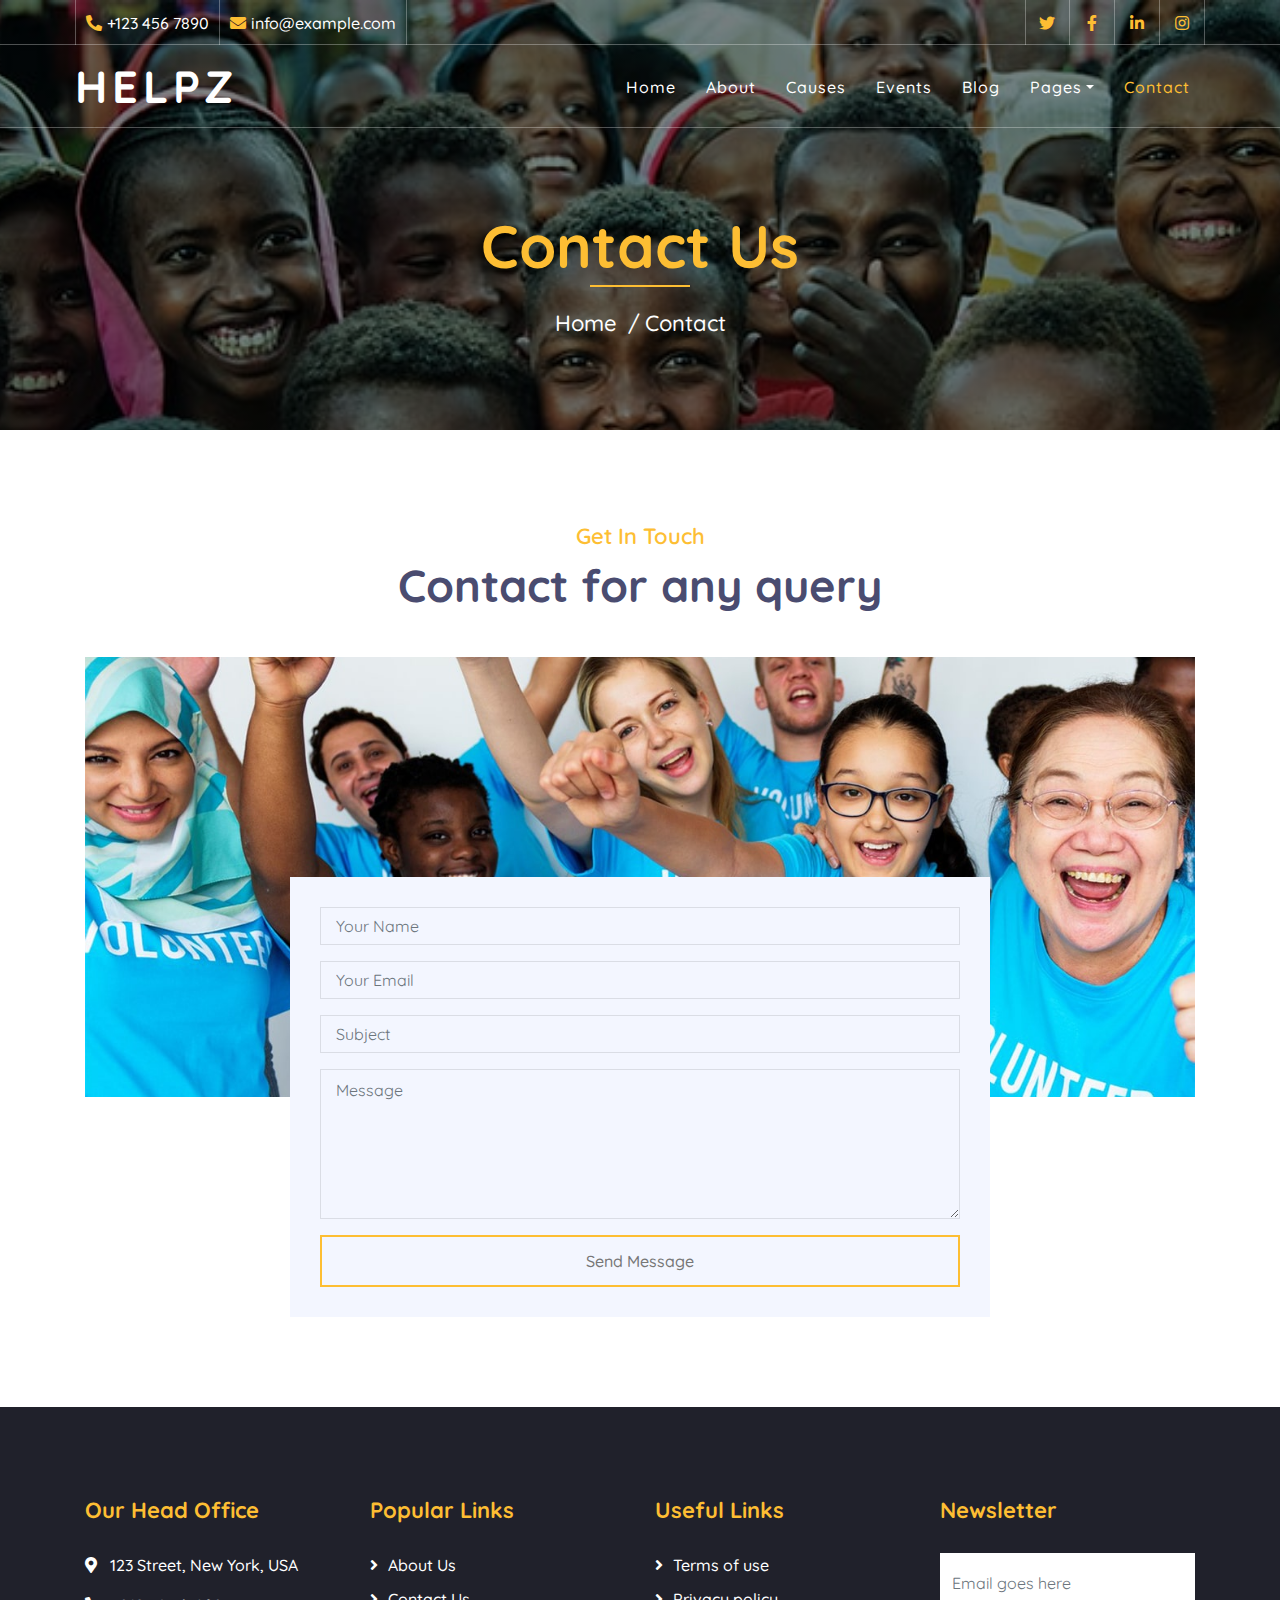
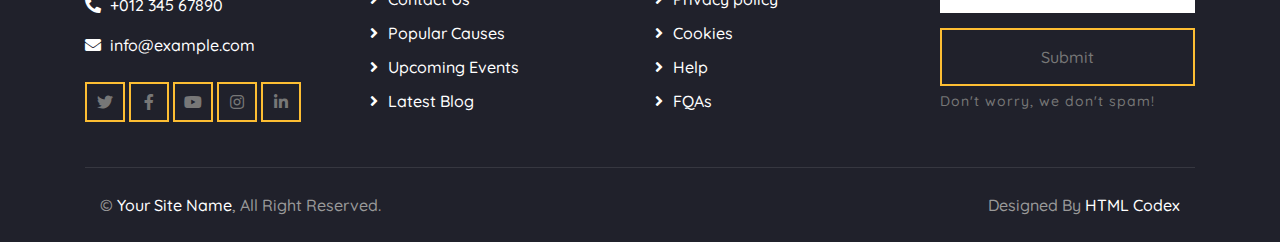
<file: contact.html>
<!DOCTYPE html>
<html lang="en">
    <head>
        <meta charset="utf-8">
        <title>HELPZ - Free Charity Website Template</title>
        <meta content="width=device-width, initial-scale=1.0" name="viewport">
        <meta content="Free Website Template" name="keywords">
        <meta content="Free Website Template" name="description">

        <!-- Favicon -->
        <link href="img/favicon.ico" rel="icon">

        <!-- Google Font -->
        <link href="https://fonts.googleapis.com/css2?family=Quicksand:wght@300;400;500;600;700&display=swap" rel="stylesheet">
        
        <!-- CSS Libraries -->
        <link href="https://stackpath.bootstrapcdn.com/bootstrap/4.4.1/css/bootstrap.min.css" rel="stylesheet">
        <link href="https://cdnjs.cloudflare.com/ajax/libs/font-awesome/5.10.0/css/all.min.css" rel="stylesheet">
        <link href="lib/flaticon/font/flaticon.css" rel="stylesheet">
        <link href="lib/animate/animate.min.css" rel="stylesheet">
        <link href="lib/owlcarousel/assets/owl.carousel.min.css" rel="stylesheet">

        <!-- Template Stylesheet -->
        <link href="css/style.css" rel="stylesheet">
    </head>

    <body>
        <!-- Top Bar Start -->
        <div class="top-bar d-none d-md-block">
            <div class="container-fluid">
                <div class="row">
                    <div class="col-md-8">
                        <div class="top-bar-left">
                            <div class="text">
                                <i class="fa fa-phone-alt"></i>
                                <p>+123 456 7890</p>
                            </div>
                            <div class="text">
                                <i class="fa fa-envelope"></i>
                                <p>info@example.com</p>
                            </div>
                        </div>
                    </div>
                    <div class="col-md-4">
                        <div class="top-bar-right">
                            <div class="social">
                                <a href=""><i class="fab fa-twitter"></i></a>
                                <a href=""><i class="fab fa-facebook-f"></i></a>
                                <a href=""><i class="fab fa-linkedin-in"></i></a>
                                <a href=""><i class="fab fa-instagram"></i></a>
                            </div>
                        </div>
                    </div>
                </div>
            </div>
        </div>
        <!-- Top Bar End -->

        <!-- Nav Bar Start -->
        <div class="navbar navbar-expand-lg bg-dark navbar-dark">
            <div class="container-fluid">
                <a href="index.html" class="navbar-brand">Helpz</a>
                <button type="button" class="navbar-toggler" data-toggle="collapse" data-target="#navbarCollapse">
                    <span class="navbar-toggler-icon"></span>
                </button>

                <div class="collapse navbar-collapse justify-content-between" id="navbarCollapse">
                    <div class="navbar-nav ml-auto">
                        <a href="index.html" class="nav-item nav-link">Home</a>
                        <a href="about.html" class="nav-item nav-link">About</a>
                        <a href="causes.html" class="nav-item nav-link">Causes</a>
                        <a href="event.html" class="nav-item nav-link">Events</a>
                        <a href="blog.html" class="nav-item nav-link">Blog</a>
                        <div class="nav-item dropdown">
                            <a href="#" class="nav-link dropdown-toggle" data-toggle="dropdown">Pages</a>
                            <div class="dropdown-menu">
                                <a href="single.html" class="dropdown-item">Detail Page</a>
                                <a href="service.html" class="dropdown-item">What We Do</a>
                                <a href="team.html" class="dropdown-item">Meet The Team</a>
                                <a href="donate.html" class="dropdown-item">Donate Now</a>
                                <a href="volunteer.html" class="dropdown-item">Become A Volunteer</a>
                            </div>
                        </div>
                        <a href="contact.html" class="nav-item nav-link active">Contact</a>
                    </div>
                </div>
            </div>
        </div>
        <!-- Nav Bar End -->
        
        
        <!-- Page Header Start -->
        <div class="page-header">
            <div class="container">
                <div class="row">
                    <div class="col-12">
                        <h2>Contact Us</h2>
                    </div>
                    <div class="col-12">
                        <a href="">Home</a>
                        <a href="">Contact</a>
                    </div>
                </div>
            </div>
        </div>
        <!-- Page Header End -->
        
        
        <!-- Contact Start -->
        <div class="contact">
            <div class="container">
                <div class="section-header text-center">
                    <p>Get In Touch</p>
                    <h2>Contact for any query</h2>
                </div>
                <div class="contact-img">
                    <img src="img/contact.jpg" alt="Image">
                </div>
                <div class="contact-form">
                        <div id="success"></div>
                        <form name="sentMessage" id="contactForm" novalidate="novalidate">
                            <div class="control-group">
                                <input type="text" class="form-control" id="name" placeholder="Your Name" required="required" data-validation-required-message="Please enter your name" />
                                <p class="help-block text-danger"></p>
                            </div>
                            <div class="control-group">
                                <input type="email" class="form-control" id="email" placeholder="Your Email" required="required" data-validation-required-message="Please enter your email" />
                                <p class="help-block text-danger"></p>
                            </div>
                            <div class="control-group">
                                <input type="text" class="form-control" id="subject" placeholder="Subject" required="required" data-validation-required-message="Please enter a subject" />
                                <p class="help-block text-danger"></p>
                            </div>
                            <div class="control-group">
                                <textarea class="form-control" id="message" placeholder="Message" required="required" data-validation-required-message="Please enter your message"></textarea>
                                <p class="help-block text-danger"></p>
                            </div>
                            <div>
                                <button class="btn btn-custom" type="submit" id="sendMessageButton">Send Message</button>
                            </div>
                        </form>
                    </div>
            </div>
        </div>
        <!-- Contact End -->


        <!-- Footer Start -->
        <div class="footer">
            <div class="container">
                <div class="row">
                    <div class="col-lg-3 col-md-6">
                        <div class="footer-contact">
                            <h2>Our Head Office</h2>
                            <p><i class="fa fa-map-marker-alt"></i>123 Street, New York, USA</p>
                            <p><i class="fa fa-phone-alt"></i>+012 345 67890</p>
                            <p><i class="fa fa-envelope"></i>info@example.com</p>
                            <div class="footer-social">
                                <a class="btn btn-custom" href=""><i class="fab fa-twitter"></i></a>
                                <a class="btn btn-custom" href=""><i class="fab fa-facebook-f"></i></a>
                                <a class="btn btn-custom" href=""><i class="fab fa-youtube"></i></a>
                                <a class="btn btn-custom" href=""><i class="fab fa-instagram"></i></a>
                                <a class="btn btn-custom" href=""><i class="fab fa-linkedin-in"></i></a>
                            </div>
                        </div>
                    </div>
                    <div class="col-lg-3 col-md-6">
                        <div class="footer-link">
                            <h2>Popular Links</h2>
                            <a href="">About Us</a>
                            <a href="">Contact Us</a>
                            <a href="">Popular Causes</a>
                            <a href="">Upcoming Events</a>
                            <a href="">Latest Blog</a>
                        </div>
                    </div>
                    <div class="col-lg-3 col-md-6">
                        <div class="footer-link">
                            <h2>Useful Links</h2>
                            <a href="">Terms of use</a>
                            <a href="">Privacy policy</a>
                            <a href="">Cookies</a>
                            <a href="">Help</a>
                            <a href="">FQAs</a>
                        </div>
                    </div>
                    <div class="col-lg-3 col-md-6">
                        <div class="footer-newsletter">
                            <h2>Newsletter</h2>
                            <form>
                                <input class="form-control" placeholder="Email goes here">
                                <button class="btn btn-custom">Submit</button>
                                <label>Don't worry, we don't spam!</label>
                            </form>
                        </div>
                    </div>
                </div>
            </div>
            <div class="container copyright">
                <div class="row">
                    <div class="col-md-6">
                        <p>&copy; <a href="#">Your Site Name</a>, All Right Reserved.</p>
                    </div>
                    <div class="col-md-6">
                        <p>Designed By <a href="https://htmlcodex.com">HTML Codex</a></p>
                    </div>
                </div>
            </div>
        </div>
        <!-- Footer End -->

        <!-- Back to top button -->
        <a href="#" class="back-to-top"><i class="fa fa-chevron-up"></i></a>
        
        <!-- Pre Loader -->
        <div id="loader" class="show">
            <div class="loader"></div>
        </div>

        <!-- JavaScript Libraries -->
        <script src="https://code.jquery.com/jquery-3.4.1.min.js"></script>
        <script src="https://stackpath.bootstrapcdn.com/bootstrap/4.4.1/js/bootstrap.bundle.min.js"></script>
        <script src="lib/easing/easing.min.js"></script>
        <script src="lib/owlcarousel/owl.carousel.min.js"></script>
        <script src="lib/waypoints/waypoints.min.js"></script>
        <script src="lib/counterup/counterup.min.js"></script>
        <script src="lib/parallax/parallax.min.js"></script>
        
        <!-- Contact Javascript File -->
        <script src="mail/jqBootstrapValidation.min.js"></script>
        <script src="mail/contact.js"></script>

        <!-- Template Javascript -->
        <script src="js/main.js"></script>
    </body>
</html>
</file>
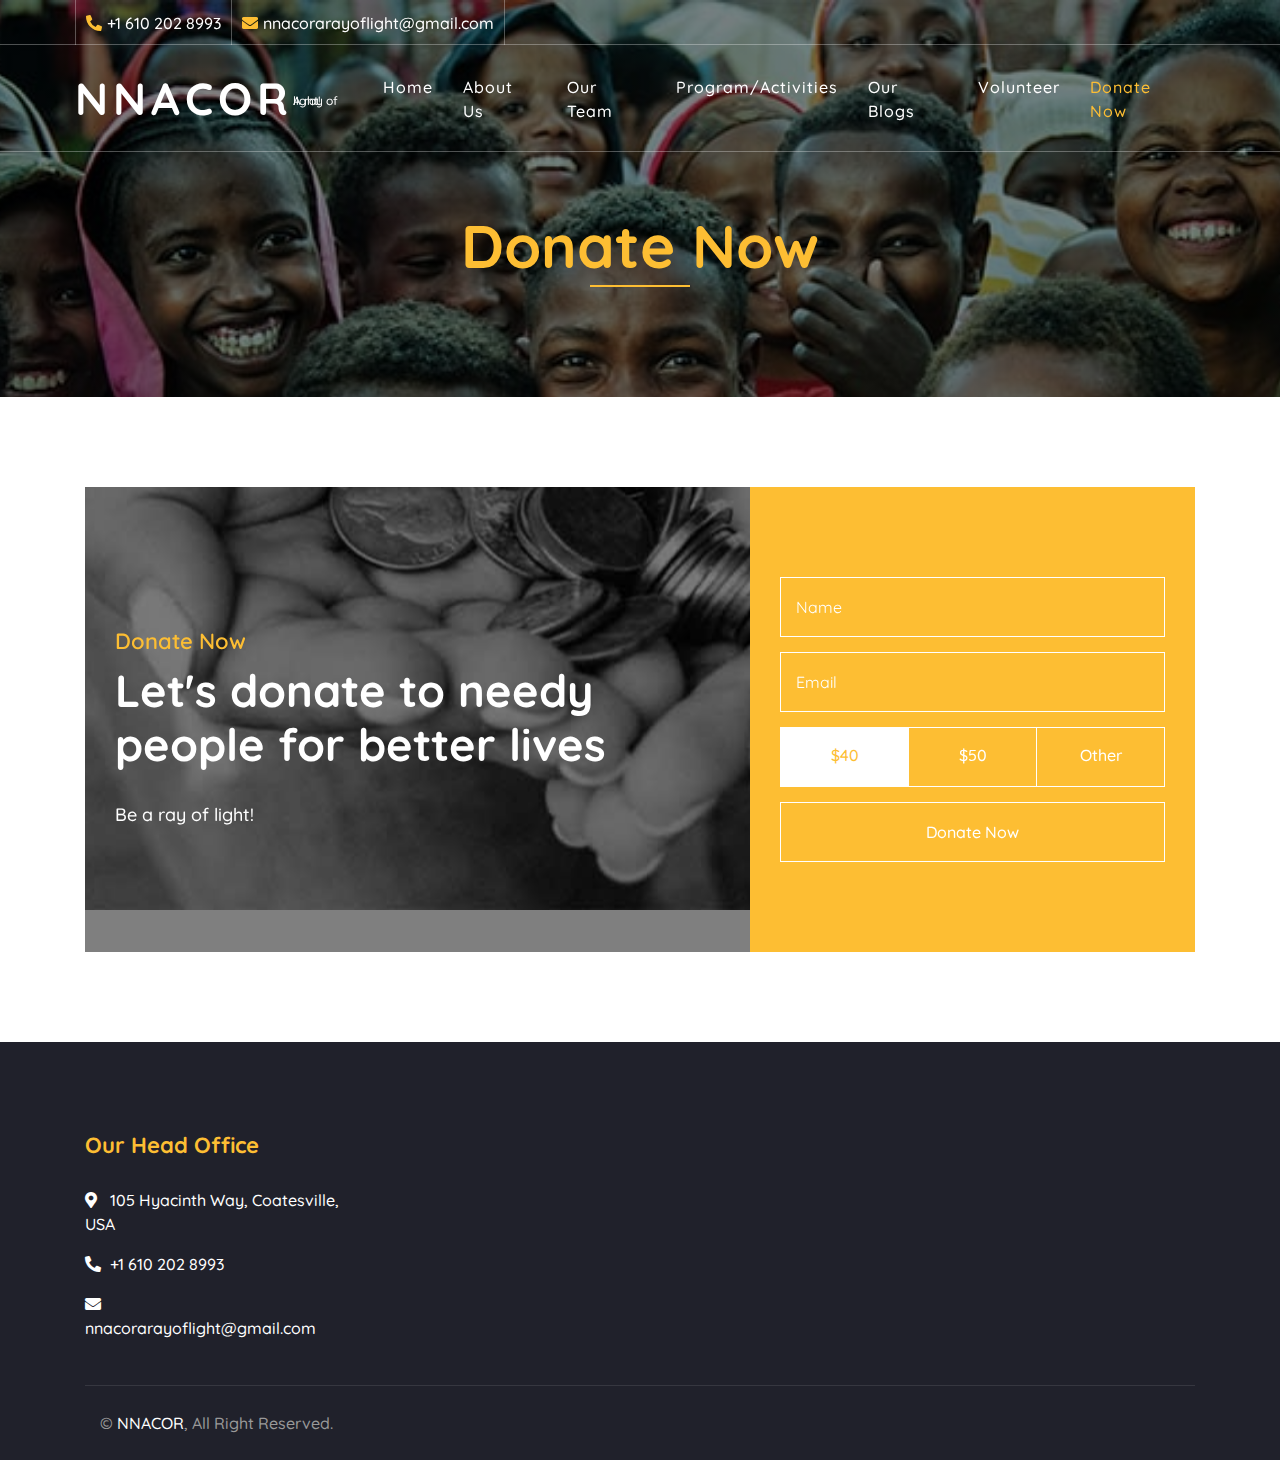
<file: donate.html>
<!DOCTYPE html>
<html lang="en">

<head>
    <meta charset="utf-8">
    <title>NNACOR - Nnanpalle Foundation for Community Orientation</title>
    <meta content="width=device-width, initial-scale=1.0" name="viewport">
    <meta content="Free Website Template" name="keywords">
    <meta content="Free Website Template" name="description">

    <!-- Favicon -->
    <link href="img/favicon.ico" rel="icon">

    <!-- Google Font -->
    <link href="https://fonts.googleapis.com/css2?family=Quicksand:wght@300;400;500;600;700&display=swap"
        rel="stylesheet">

    <!-- CSS Libraries -->
    <link href="https://stackpath.bootstrapcdn.com/bootstrap/4.4.1/css/bootstrap.min.css" rel="stylesheet">
    <link href="https://cdnjs.cloudflare.com/ajax/libs/font-awesome/5.10.0/css/all.min.css" rel="stylesheet">
    <link href="lib/flaticon/font/flaticon.css" rel="stylesheet">
    <link href="lib/animate/animate.min.css" rel="stylesheet">
    <link href="lib/owlcarousel/assets/owl.carousel.min.css" rel="stylesheet">

    <!-- Template Stylesheet -->
    <link href="css/style.css" rel="stylesheet">
</head>

<body>
    <!-- Top Bar Start -->
    <div class="top-bar d-none d-md-block">
        <div class="container-fluid">
            <div class="row">
                <div class="col-md-8">
                    <div class="top-bar-left">
                        <div class="text">
                            <i class="fa fa-phone-alt"></i>
                            <p>+1 610 202 8993</p>
                        </div>
                        <div class="text">
                            <i class="fa fa-envelope"></i>
                            <p>nnacorarayoflight@gmail.com</p>
                        </div>
                    </div>
                </div>
                <!-- <div class="col-md-4">
                        <div class="top-bar-right">
                            <div class="social">
                                <a href=""><i class="fab fa-twitter"></i></a>
                                <a href=""><i class="fab fa-facebook-f"></i></a>
                                <a href=""><i class="fab fa-linkedin-in"></i></a>
                                <a href=""><i class="fab fa-instagram"></i></a>
                            </div>
                        </div>
                    </div> -->
            </div>
        </div>
    </div>
    <!-- Top Bar End -->

    <!-- Nav Bar Start -->
    <div class="navbar navbar-expand-lg bg-dark navbar-dark">
        <div class="container-fluid">
            <a href="index.html" class="navbar-brand">NNACOR</a>
            <sub style="color: white;">A ray of light!</sub>
            <button type="button" class="navbar-toggler" data-toggle="collapse" data-target="#navbarCollapse">
                <span class="navbar-toggler-icon"></span>
            </button>

            <div class="collapse navbar-collapse justify-content-between" id="navbarCollapse">
                <div class="navbar-nav ml-auto">
                    <a href="index.html" class="nav-item nav-link">Home</a>
                    <a href="index.html#about_us" class="nav-item nav-link">About Us</a>
                    <a href="index.html#our_team_id" class="nav-item nav-link">Our Team</a>
                    <a href="index.html#program_id" class="nav-item nav-link">Program/Activities</a>
                    <a href="index.html#our_blogs_id" class="nav-item nav-link">Our Blogs</a>
                    <a href="index.html#volunteer_id" class="nav-item nav-link">Volunteer</a>
                    <a href="donate.html" class="nav-item nav-link active">Donate Now</a>
                    <!-- <a href="about.html" class="nav-item nav-link">About</a>
                        <a href="causes.html" class="nav-item nav-link">Causes</a>
                        <a href="event.html" class="nav-item nav-link">Events</a>
                        <a href="blog.html" class="nav-item nav-link">Blog</a>
                        <div class="nav-item dropdown">
                            <a href="#" class="nav-link dropdown-toggle active" data-toggle="dropdown">Pages</a>
                            <div class="dropdown-menu">
                                <a href="single.html" class="dropdown-item">Detail Page</a>
                                <a href="service.html" class="dropdown-item">What We Do</a>
                                <a href="team.html" class="dropdown-item">Meet The Team</a>
                                <a href="donate.html" class="dropdown-item">Donate Now</a>
                                <a href="volunteer.html" class="dropdown-item">Become A Volunteer</a>
                            </div>
                        </div>
                        <a href="contact.html" class="nav-item nav-link">Contact</a> -->
                </div>
            </div>
        </div>
    </div>
    <!-- Nav Bar End -->


    <!-- Page Header Start -->
    <div class="page-header">
        <div class="container">
            <div class="row">
                <div class="col-12">
                    <h2>Donate Now</h2>
                </div>
                <!-- <div class="col-12">
                    <a href="">Home</a>
                    <a href="">Donate</a>
                </div> -->
            </div>
        </div>
    </div>
    <!-- Page Header End -->


    <!-- Donate Start -->
    <div class="container">
        <div class="donate" data-parallax="scroll" data-image-src="img/donate.jpg">
            <div class="row align-items-center">
                <div class="col-lg-7">
                    <div class="donate-content">
                        <div class="section-header">
                            <p>Donate Now</p>
                            <h2>Let's donate to needy people for better lives</h2>
                        </div>
                        <div class="donate-text">
                            <p>
                                Be a ray of light!
                            </p>
                        </div>
                    </div>
                </div>
                <div class="col-lg-5">
                    <div class="donate-form">
                        <form>
                            <div class="control-group">
                                <input type="text" class="form-control" placeholder="Name" required="required" />
                            </div>
                            <div class="control-group">
                                <input type="email" class="form-control" placeholder="Email" required="required" />
                            </div>
                            <div class="btn-group btn-group-toggle" data-toggle="buttons">
                                <label class="btn btn-custom active">
                                    <input type="radio" name="options" checked> $40
                                </label>
                                <label class="btn btn-custom">
                                    <input type="radio" name="options"> $50
                                </label>
                                <label class="btn btn-custom">
                                    <input type="radio" name="options"> Other
                                </label>
                            </div>
                            <div>
                                <button class="btn btn-custom" type="submit">Donate Now</button>
                            </div>
                        </form>
                    </div>
                </div>
            </div>
        </div>
    </div>
    <!-- Donate End -->


    <!-- Footer Start -->
    <div class="footer">
        <div class="container">
            <div class="row">
                <div class="col-lg-3 col-md-6">
                    <div class="footer-contact">
                        <h2>Our Head Office</h2>
                        <p><i class="fa fa-map-marker-alt"></i>105 Hyacinth Way, Coatesville, USA</p>
                        <p><i class="fa fa-phone-alt"></i>+1 610 202 8993</p>
                        <p><i class="fa fa-envelope"></i>nnacorarayoflight@gmail.com</p>
                        <!-- <div class="footer-social">
                                <a class="btn btn-custom" href=""><i class="fab fa-twitter"></i></a>
                                <a class="btn btn-custom" href=""><i class="fab fa-facebook-f"></i></a>
                                <a class="btn btn-custom" href=""><i class="fab fa-youtube"></i></a>
                                <a class="btn btn-custom" href=""><i class="fab fa-instagram"></i></a>
                                <a class="btn btn-custom" href=""><i class="fab fa-linkedin-in"></i></a>
                            </div> -->
                    </div>
                </div>
                <!-- <div class="col-lg-3 col-md-6">
                        <div class="footer-link">
                            <h2>Popular Links</h2>
                            <a href="">About Us</a>
                            <a href="">Contact Us</a>
                            <a href="">Popular Causes</a>
                            <a href="">Upcoming Events</a>
                            <a href="">Latest Blog</a>
                        </div>
                    </div> -->
                <!-- <div class="col-lg-3 col-md-6">
                        <div class="footer-link">
                            <h2>Useful Links</h2>
                            <a href="">Terms of use</a>
                            <a href="">Privacy policy</a>
                            <a href="">Cookies</a>
                            <a href="">Help</a>
                            <a href="">FQAs</a>
                        </div>
                    </div>
                    <div class="col-lg-3 col-md-6">
                        <div class="footer-newsletter">
                            <h2>Newsletter</h2>
                            <form>
                                <input class="form-control" placeholder="Email goes here">
                                <button class="btn btn-custom">Submit</button>
                                <label>Don't worry, we don't spam!</label>
                            </form>
                        </div>
                    </div> -->
            </div>
        </div>
        <div class="container copyright">
            <div class="row">
                <div class="col-md-6">
                    <p>&copy; <a href="#">NNACOR</a>, All Right Reserved.</p>
                </div>
                <div class="col-md-6">
                    <!-- <p>Designed By <a href="https://htmlcodex.com">HTML Codex</a></p> -->
                </div>
            </div>
        </div>
    </div>
    <!-- Footer End -->

    <!-- Back to top button -->
    <a href="#" class="back-to-top"><i class="fa fa-chevron-up"></i></a>

    <!-- Pre Loader -->
    <div id="loader" class="show">
        <div class="loader"></div>
    </div>

    <!-- JavaScript Libraries -->
    <script src="https://code.jquery.com/jquery-3.4.1.min.js"></script>
    <script src="https://stackpath.bootstrapcdn.com/bootstrap/4.4.1/js/bootstrap.bundle.min.js"></script>
    <script src="lib/easing/easing.min.js"></script>
    <script src="lib/owlcarousel/owl.carousel.min.js"></script>
    <script src="lib/waypoints/waypoints.min.js"></script>
    <script src="lib/counterup/counterup.min.js"></script>
    <script src="lib/parallax/parallax.min.js"></script>

    <!-- Contact Javascript File -->
    <script src="mail/jqBootstrapValidation.min.js"></script>
    <script src="mail/contact.js"></script>

    <!-- Template Javascript -->
    <script src="js/main.js"></script>
</body>

</html>
</file>
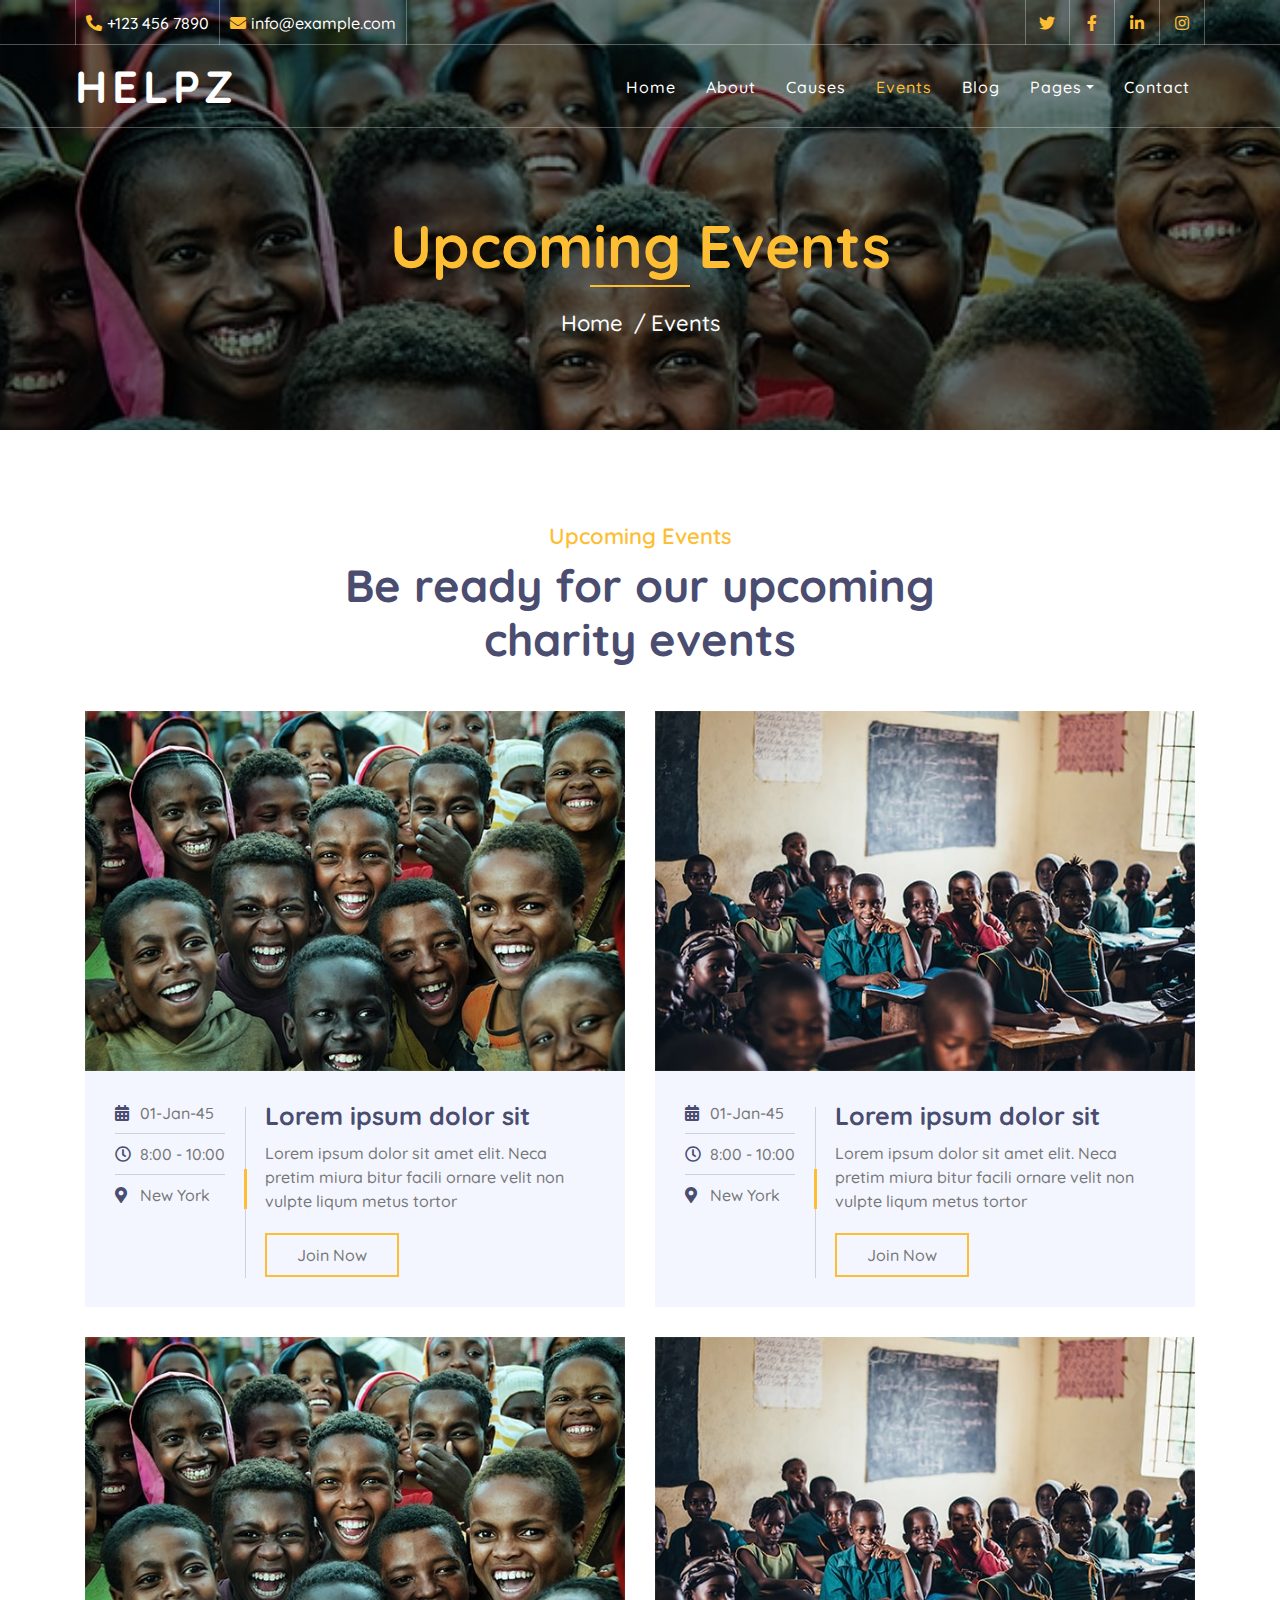
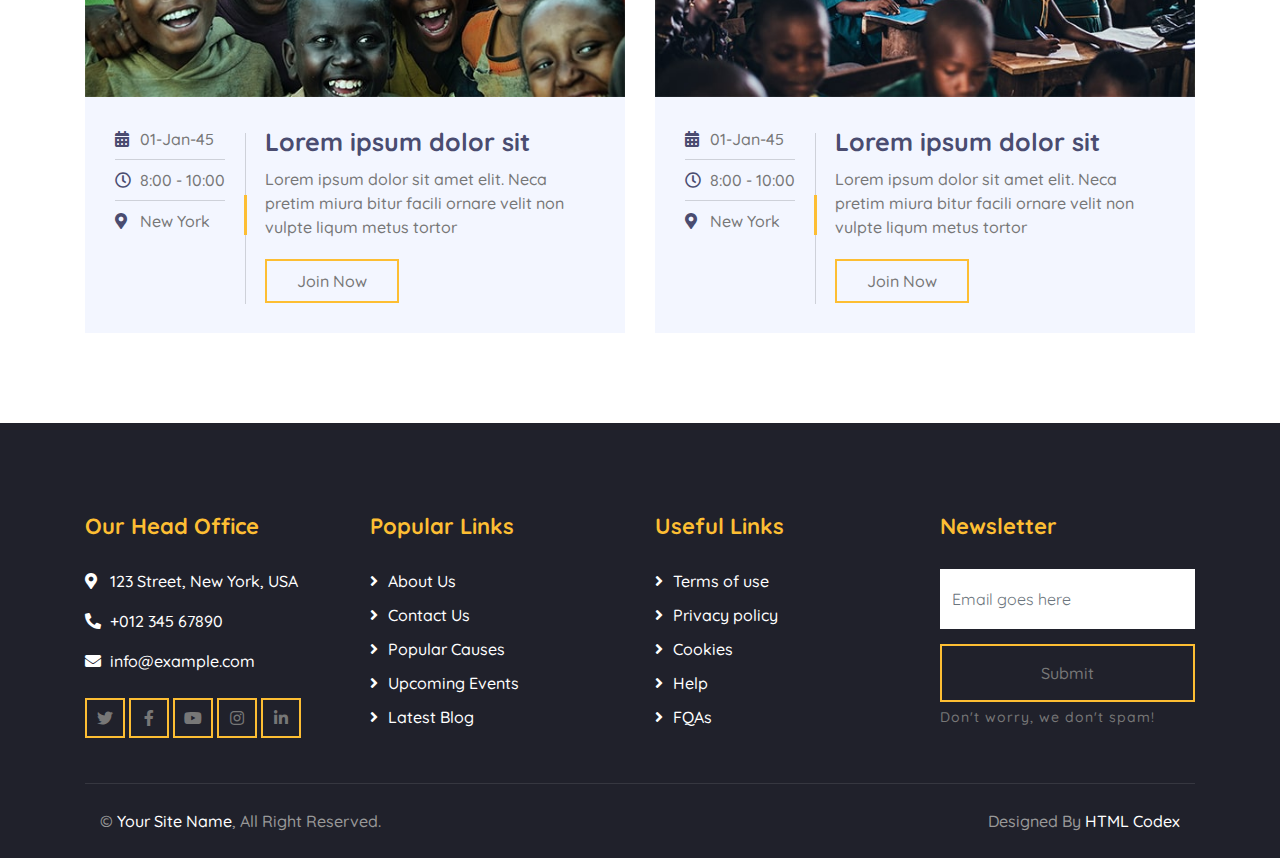
<file: event.html>
<!DOCTYPE html>
<html lang="en">
    <head>
        <meta charset="utf-8">
        <title>HELPZ - Free Charity Website Template</title>
        <meta content="width=device-width, initial-scale=1.0" name="viewport">
        <meta content="Free Website Template" name="keywords">
        <meta content="Free Website Template" name="description">

        <!-- Favicon -->
        <link href="img/favicon.ico" rel="icon">

        <!-- Google Font -->
        <link href="https://fonts.googleapis.com/css2?family=Quicksand:wght@300;400;500;600;700&display=swap" rel="stylesheet">
        
        <!-- CSS Libraries -->
        <link href="https://stackpath.bootstrapcdn.com/bootstrap/4.4.1/css/bootstrap.min.css" rel="stylesheet">
        <link href="https://cdnjs.cloudflare.com/ajax/libs/font-awesome/5.10.0/css/all.min.css" rel="stylesheet">
        <link href="lib/flaticon/font/flaticon.css" rel="stylesheet">
        <link href="lib/animate/animate.min.css" rel="stylesheet">
        <link href="lib/owlcarousel/assets/owl.carousel.min.css" rel="stylesheet">

        <!-- Template Stylesheet -->
        <link href="css/style.css" rel="stylesheet">
    </head>

    <body>
        <!-- Top Bar Start -->
        <div class="top-bar d-none d-md-block">
            <div class="container-fluid">
                <div class="row">
                    <div class="col-md-8">
                        <div class="top-bar-left">
                            <div class="text">
                                <i class="fa fa-phone-alt"></i>
                                <p>+123 456 7890</p>
                            </div>
                            <div class="text">
                                <i class="fa fa-envelope"></i>
                                <p>info@example.com</p>
                            </div>
                        </div>
                    </div>
                    <div class="col-md-4">
                        <div class="top-bar-right">
                            <div class="social">
                                <a href=""><i class="fab fa-twitter"></i></a>
                                <a href=""><i class="fab fa-facebook-f"></i></a>
                                <a href=""><i class="fab fa-linkedin-in"></i></a>
                                <a href=""><i class="fab fa-instagram"></i></a>
                            </div>
                        </div>
                    </div>
                </div>
            </div>
        </div>
        <!-- Top Bar End -->

        <!-- Nav Bar Start -->
        <div class="navbar navbar-expand-lg bg-dark navbar-dark">
            <div class="container-fluid">
                <a href="index.html" class="navbar-brand">Helpz</a>
                <button type="button" class="navbar-toggler" data-toggle="collapse" data-target="#navbarCollapse">
                    <span class="navbar-toggler-icon"></span>
                </button>

                <div class="collapse navbar-collapse justify-content-between" id="navbarCollapse">
                    <div class="navbar-nav ml-auto">
                        <a href="index.html" class="nav-item nav-link">Home</a>
                        <a href="about.html" class="nav-item nav-link">About</a>
                        <a href="causes.html" class="nav-item nav-link">Causes</a>
                        <a href="event.html" class="nav-item nav-link active">Events</a>
                        <a href="blog.html" class="nav-item nav-link">Blog</a>
                        <div class="nav-item dropdown">
                            <a href="#" class="nav-link dropdown-toggle" data-toggle="dropdown">Pages</a>
                            <div class="dropdown-menu">
                                <a href="single.html" class="dropdown-item">Detail Page</a>
                                <a href="service.html" class="dropdown-item">What We Do</a>
                                <a href="team.html" class="dropdown-item">Meet The Team</a>
                                <a href="donate.html" class="dropdown-item">Donate Now</a>
                                <a href="volunteer.html" class="dropdown-item">Become A Volunteer</a>
                            </div>
                        </div>
                        <a href="contact.html" class="nav-item nav-link">Contact</a>
                    </div>
                </div>
            </div>
        </div>
        <!-- Nav Bar End -->
        
        
        <!-- Page Header Start -->
        <div class="page-header">
            <div class="container">
                <div class="row">
                    <div class="col-12">
                        <h2>Upcoming Events</h2>
                    </div>
                    <div class="col-12">
                        <a href="">Home</a>
                        <a href="">Events</a>
                    </div>
                </div>
            </div>
        </div>
        <!-- Page Header End -->
        
        
        <!-- Event Start -->
        <div class="event">
            <div class="container">
                <div class="section-header text-center">
                    <p>Upcoming Events</p>
                    <h2>Be ready for our upcoming charity events</h2>
                </div>
                <div class="row">
                    <div class="col-lg-6">
                        <div class="event-item">
                            <img src="img/event-1.jpg" alt="Image">
                            <div class="event-content">
                                <div class="event-meta">
                                    <p><i class="fa fa-calendar-alt"></i>01-Jan-45</p>
                                    <p><i class="far fa-clock"></i>8:00 - 10:00</p>
                                    <p><i class="fa fa-map-marker-alt"></i>New York</p>
                                </div>
                                <div class="event-text">
                                    <h3>Lorem ipsum dolor sit</h3>
                                    <p>
                                        Lorem ipsum dolor sit amet elit. Neca pretim miura bitur facili ornare velit non vulpte liqum metus tortor
                                    </p>
                                    <a class="btn btn-custom" href="">Join Now</a>
                                </div>
                            </div>
                        </div>
                    </div>
                    <div class="col-lg-6">
                        <div class="event-item">
                            <img src="img/event-2.jpg" alt="Image">
                            <div class="event-content">
                                <div class="event-meta">
                                    <p><i class="fa fa-calendar-alt"></i>01-Jan-45</p>
                                    <p><i class="far fa-clock"></i>8:00 - 10:00</p>
                                    <p><i class="fa fa-map-marker-alt"></i>New York</p>
                                </div>
                                <div class="event-text">
                                    <h3>Lorem ipsum dolor sit</h3>
                                    <p>
                                        Lorem ipsum dolor sit amet elit. Neca pretim miura bitur facili ornare velit non vulpte liqum metus tortor
                                    </p>
                                    <a class="btn btn-custom" href="">Join Now</a>
                                </div>
                            </div>
                        </div>
                    </div>
                    <div class="col-lg-6">
                        <div class="event-item">
                            <img src="img/event-1.jpg" alt="Image">
                            <div class="event-content">
                                <div class="event-meta">
                                    <p><i class="fa fa-calendar-alt"></i>01-Jan-45</p>
                                    <p><i class="far fa-clock"></i>8:00 - 10:00</p>
                                    <p><i class="fa fa-map-marker-alt"></i>New York</p>
                                </div>
                                <div class="event-text">
                                    <h3>Lorem ipsum dolor sit</h3>
                                    <p>
                                        Lorem ipsum dolor sit amet elit. Neca pretim miura bitur facili ornare velit non vulpte liqum metus tortor
                                    </p>
                                    <a class="btn btn-custom" href="">Join Now</a>
                                </div>
                            </div>
                        </div>
                    </div>
                    <div class="col-lg-6">
                        <div class="event-item">
                            <img src="img/event-2.jpg" alt="Image">
                            <div class="event-content">
                                <div class="event-meta">
                                    <p><i class="fa fa-calendar-alt"></i>01-Jan-45</p>
                                    <p><i class="far fa-clock"></i>8:00 - 10:00</p>
                                    <p><i class="fa fa-map-marker-alt"></i>New York</p>
                                </div>
                                <div class="event-text">
                                    <h3>Lorem ipsum dolor sit</h3>
                                    <p>
                                        Lorem ipsum dolor sit amet elit. Neca pretim miura bitur facili ornare velit non vulpte liqum metus tortor
                                    </p>
                                    <a class="btn btn-custom" href="">Join Now</a>
                                </div>
                            </div>
                        </div>
                    </div>
                </div>
            </div>
        </div>
        <!-- Event End -->


        <!-- Footer Start -->
        <div class="footer">
            <div class="container">
                <div class="row">
                    <div class="col-lg-3 col-md-6">
                        <div class="footer-contact">
                            <h2>Our Head Office</h2>
                            <p><i class="fa fa-map-marker-alt"></i>123 Street, New York, USA</p>
                            <p><i class="fa fa-phone-alt"></i>+012 345 67890</p>
                            <p><i class="fa fa-envelope"></i>info@example.com</p>
                            <div class="footer-social">
                                <a class="btn btn-custom" href=""><i class="fab fa-twitter"></i></a>
                                <a class="btn btn-custom" href=""><i class="fab fa-facebook-f"></i></a>
                                <a class="btn btn-custom" href=""><i class="fab fa-youtube"></i></a>
                                <a class="btn btn-custom" href=""><i class="fab fa-instagram"></i></a>
                                <a class="btn btn-custom" href=""><i class="fab fa-linkedin-in"></i></a>
                            </div>
                        </div>
                    </div>
                    <div class="col-lg-3 col-md-6">
                        <div class="footer-link">
                            <h2>Popular Links</h2>
                            <a href="">About Us</a>
                            <a href="">Contact Us</a>
                            <a href="">Popular Causes</a>
                            <a href="">Upcoming Events</a>
                            <a href="">Latest Blog</a>
                        </div>
                    </div>
                    <div class="col-lg-3 col-md-6">
                        <div class="footer-link">
                            <h2>Useful Links</h2>
                            <a href="">Terms of use</a>
                            <a href="">Privacy policy</a>
                            <a href="">Cookies</a>
                            <a href="">Help</a>
                            <a href="">FQAs</a>
                        </div>
                    </div>
                    <div class="col-lg-3 col-md-6">
                        <div class="footer-newsletter">
                            <h2>Newsletter</h2>
                            <form>
                                <input class="form-control" placeholder="Email goes here">
                                <button class="btn btn-custom">Submit</button>
                                <label>Don't worry, we don't spam!</label>
                            </form>
                        </div>
                    </div>
                </div>
            </div>
            <div class="container copyright">
                <div class="row">
                    <div class="col-md-6">
                        <p>&copy; <a href="#">Your Site Name</a>, All Right Reserved.</p>
                    </div>
                    <div class="col-md-6">
                        <p>Designed By <a href="https://htmlcodex.com">HTML Codex</a></p>
                    </div>
                </div>
            </div>
        </div>
        <!-- Footer End -->

        <!-- Back to top button -->
        <a href="#" class="back-to-top"><i class="fa fa-chevron-up"></i></a>
        
        <!-- Pre Loader -->
        <div id="loader" class="show">
            <div class="loader"></div>
        </div>

        <!-- JavaScript Libraries -->
        <script src="https://code.jquery.com/jquery-3.4.1.min.js"></script>
        <script src="https://stackpath.bootstrapcdn.com/bootstrap/4.4.1/js/bootstrap.bundle.min.js"></script>
        <script src="lib/easing/easing.min.js"></script>
        <script src="lib/owlcarousel/owl.carousel.min.js"></script>
        <script src="lib/waypoints/waypoints.min.js"></script>
        <script src="lib/counterup/counterup.min.js"></script>
        <script src="lib/parallax/parallax.min.js"></script>
        
        <!-- Contact Javascript File -->
        <script src="mail/jqBootstrapValidation.min.js"></script>
        <script src="mail/contact.js"></script>

        <!-- Template Javascript -->
        <script src="js/main.js"></script>
    </body>
</html>
</file>
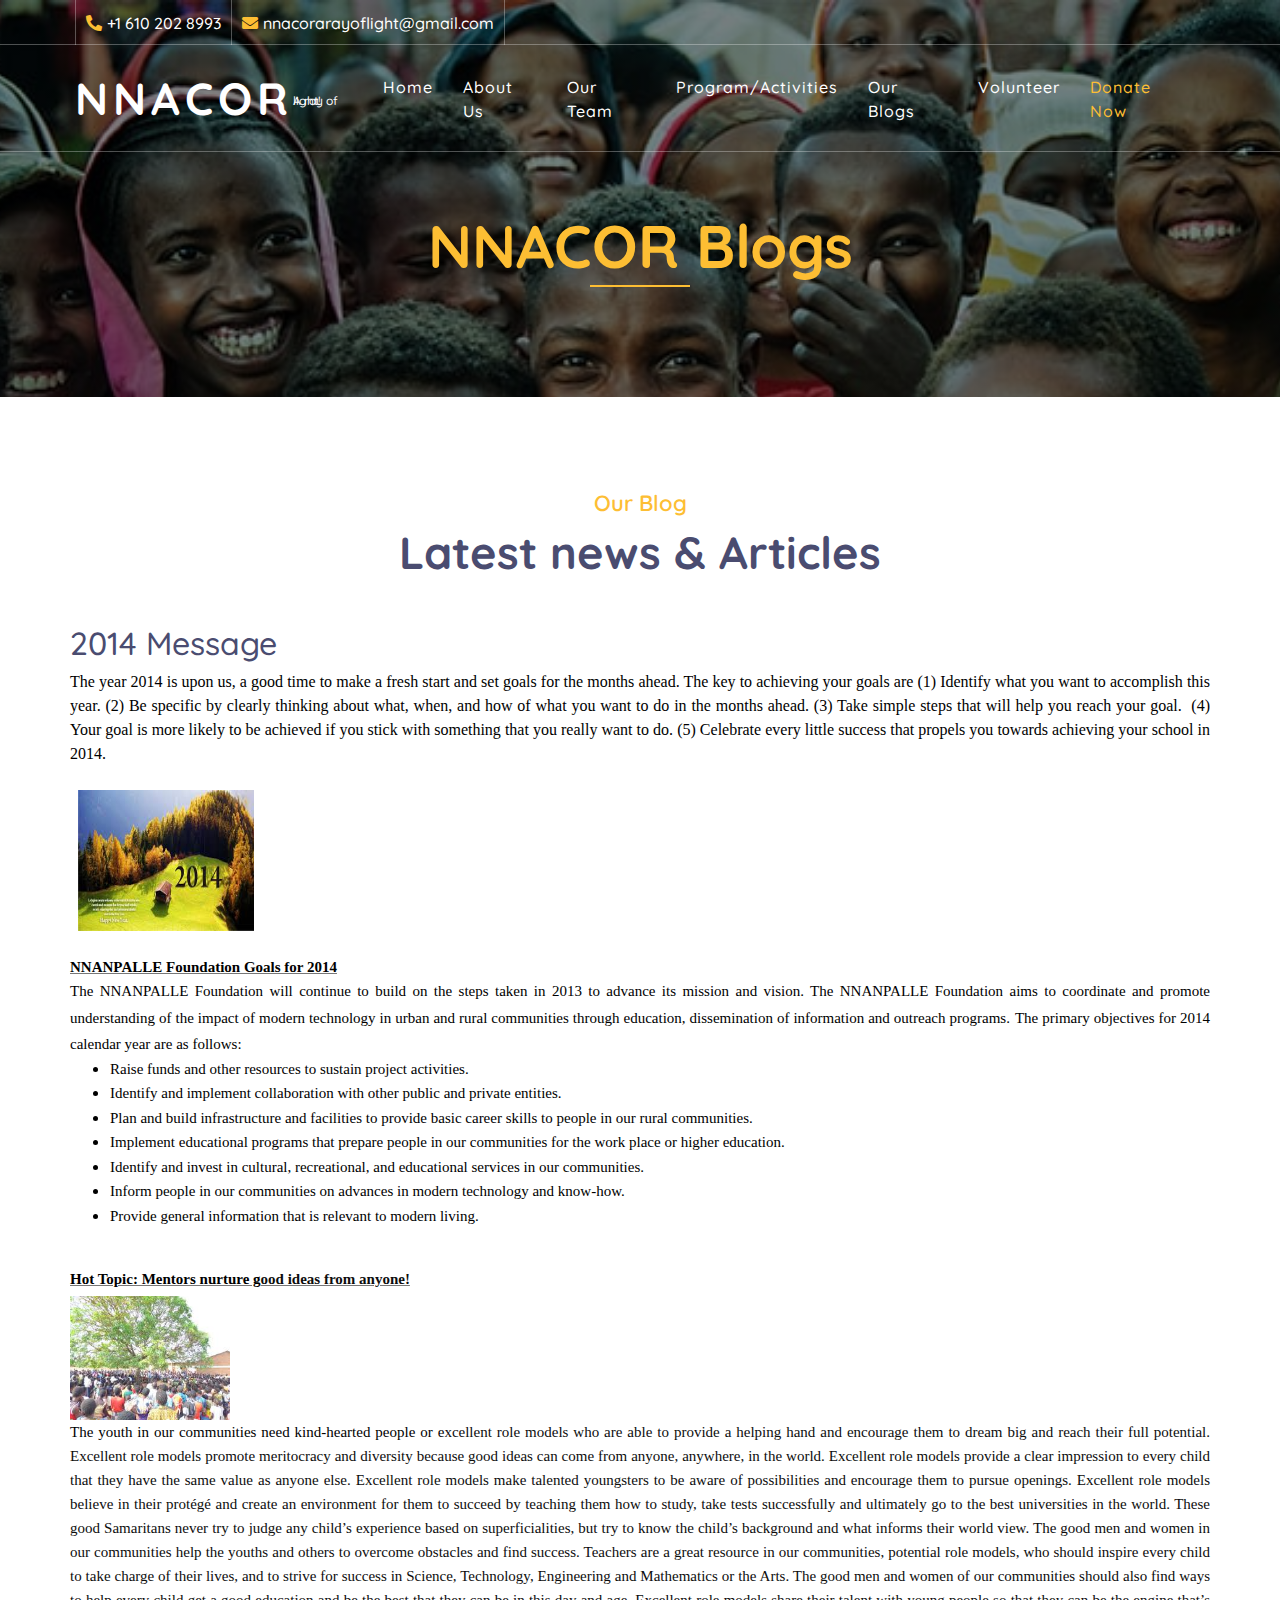
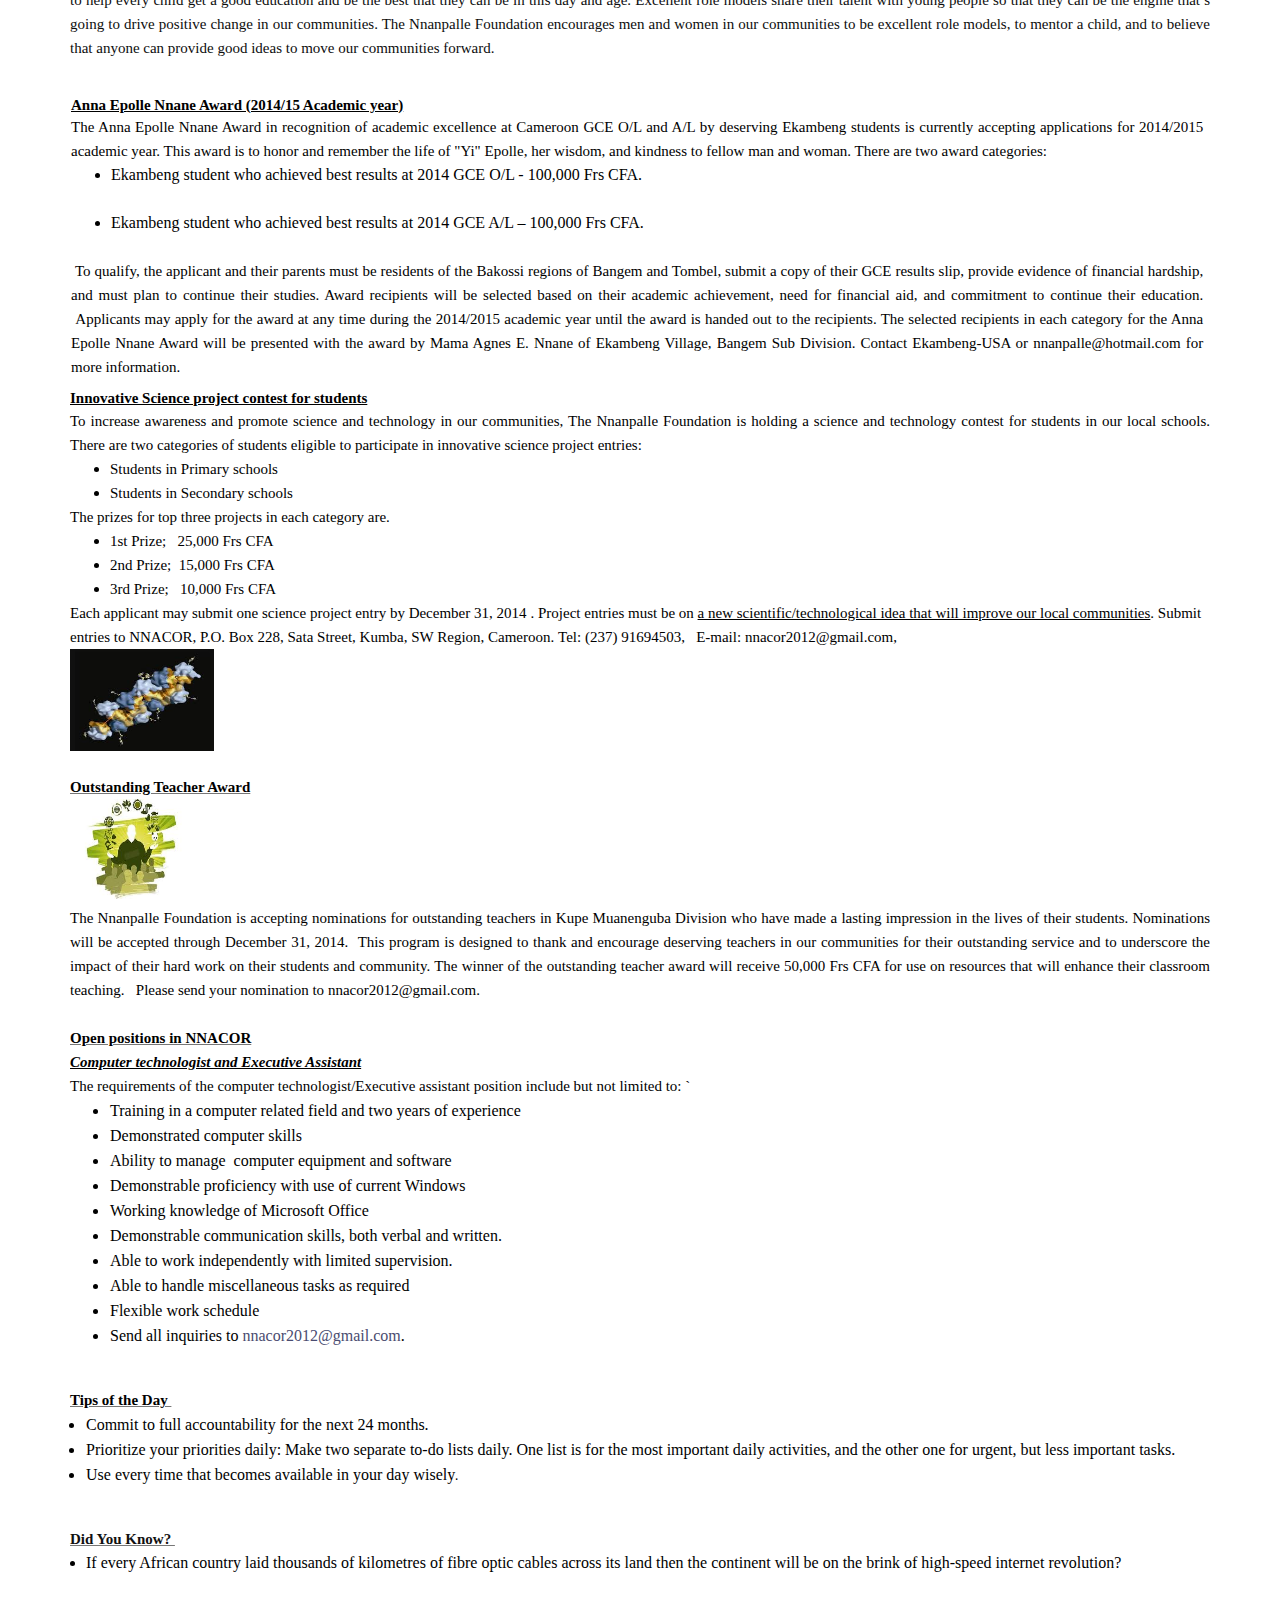
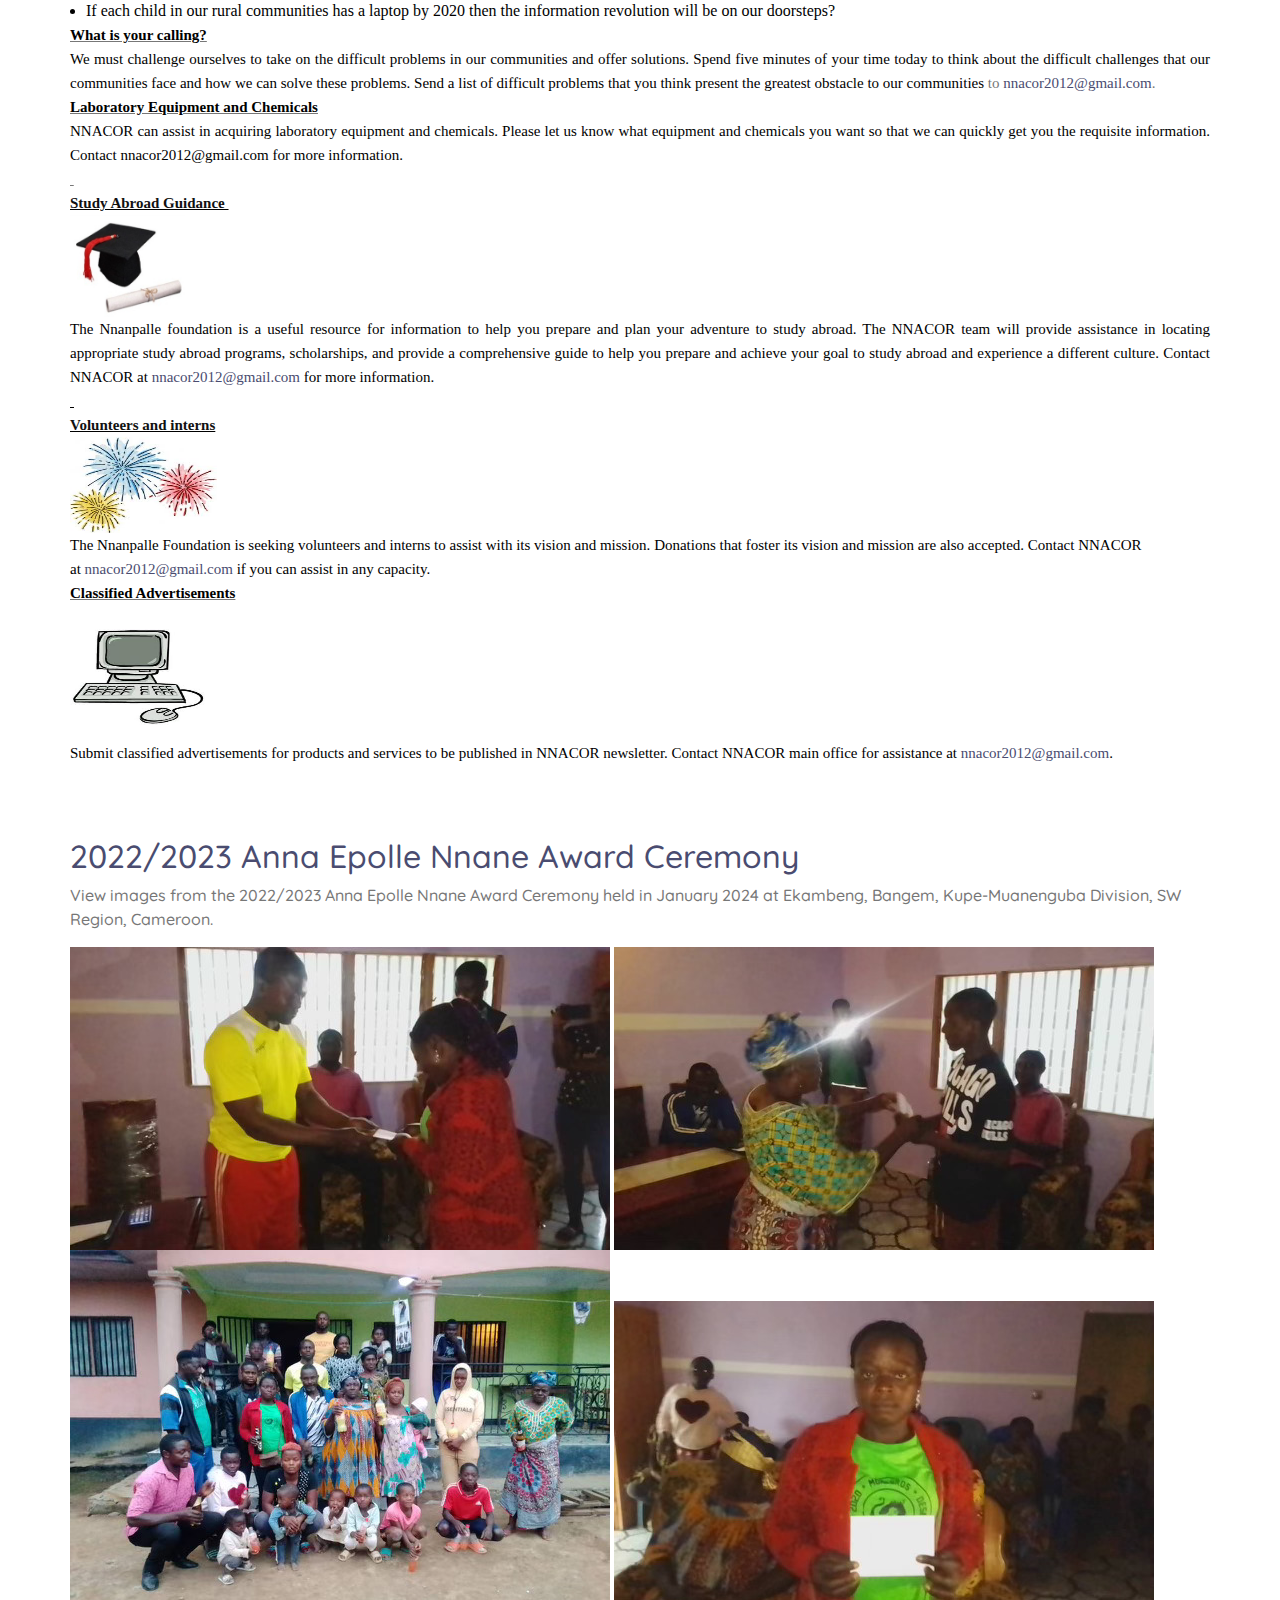
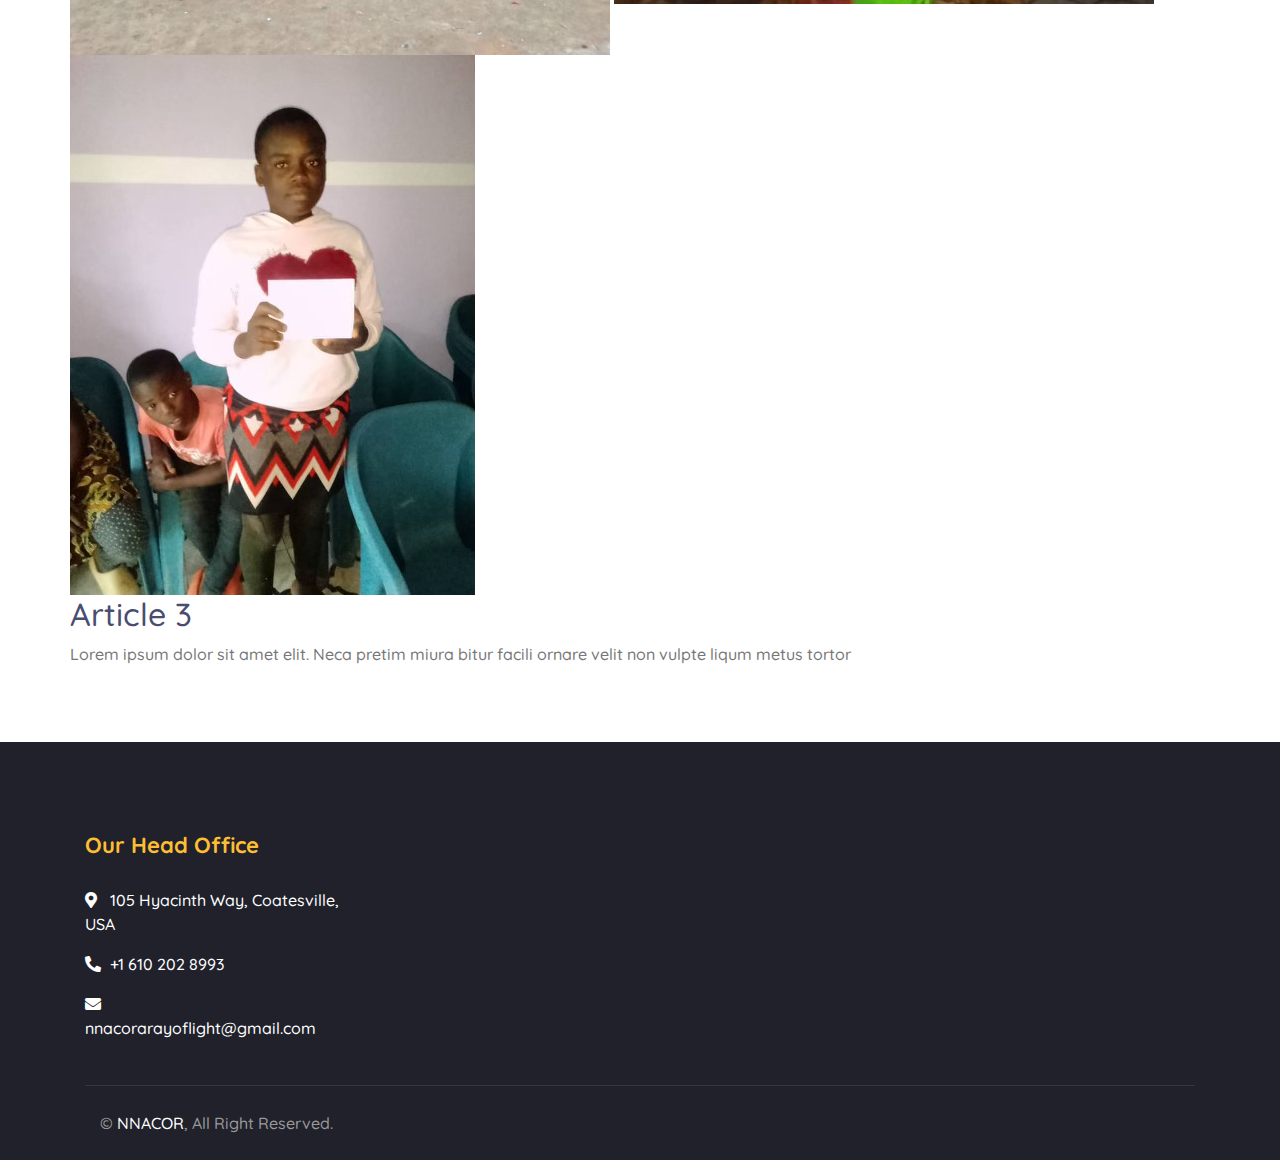
<file: nnacor_blogs.html>
<!DOCTYPE html>
<html lang="en">

<head>
    <meta charset="utf-8">
    <title>NNACOR - Nnanpalle Foundation for Community Orientation</title>
    <meta content="width=device-width, initial-scale=1.0" name="viewport">
    <meta content="Free Website Template" name="keywords">
    <meta content="Free Website Template" name="description">

    <!-- Favicon -->
    <link href="img/favicon.ico" rel="icon">

    <!-- Google Font -->
    <link href="https://fonts.googleapis.com/css2?family=Quicksand:wght@300;400;500;600;700&display=swap"
        rel="stylesheet">

    <!-- CSS Libraries -->
    <link href="https://stackpath.bootstrapcdn.com/bootstrap/4.4.1/css/bootstrap.min.css" rel="stylesheet">
    <link href="https://cdnjs.cloudflare.com/ajax/libs/font-awesome/5.10.0/css/all.min.css" rel="stylesheet">
    <link href="lib/flaticon/font/flaticon.css" rel="stylesheet">
    <link href="lib/animate/animate.min.css" rel="stylesheet">
    <link href="lib/owlcarousel/assets/owl.carousel.min.css" rel="stylesheet">

    <!-- Template Stylesheet -->
    <link href="css/style.css" rel="stylesheet">
</head>

<body>
    <!-- Top Bar Start -->
    <div class="top-bar d-none d-md-block">
        <div class="container-fluid">
            <div class="row">
                <div class="col-md-8">
                    <div class="top-bar-left">
                        <div class="text">
                            <i class="fa fa-phone-alt"></i>
                            <p>+1 610 202 8993</p>
                        </div>
                        <div class="text">
                            <i class="fa fa-envelope"></i>
                            <p>nnacorarayoflight@gmail.com</p>
                        </div>
                    </div>
                </div>
                <!-- <div class="col-md-4">
                        <div class="top-bar-right">
                            <div class="social">
                                <a href=""><i class="fab fa-twitter"></i></a>
                                <a href=""><i class="fab fa-facebook-f"></i></a>
                                <a href=""><i class="fab fa-linkedin-in"></i></a>
                                <a href=""><i class="fab fa-instagram"></i></a>
                            </div>
                        </div>
                    </div> -->
            </div>
        </div>
    </div>
    <!-- Top Bar End -->

    <!-- Nav Bar Start -->
    <div class="navbar navbar-expand-lg bg-dark navbar-dark">
        <div class="container-fluid">
            <a href="index.html" class="navbar-brand">NNACOR</a>
            <sub style="color: white;">A ray of light!</sub>
            <button type="button" class="navbar-toggler" data-toggle="collapse" data-target="#navbarCollapse">
                <span class="navbar-toggler-icon"></span>
            </button>

            <div class="collapse navbar-collapse justify-content-between" id="navbarCollapse">
                <div class="navbar-nav ml-auto">
                    <a href="index.html" class="nav-item nav-link">Home</a>
                    <a href="index.html#about_us" class="nav-item nav-link">About Us</a>
                    <a href="index.html#our_team_id" class="nav-item nav-link">Our Team</a>
                    <a href="index.html#program_id" class="nav-item nav-link">Program/Activities</a>
                    <a href="nnacor_blogs.html" class="nav-item nav-link">Our Blogs</a>
                    <a href="index.html#volunteer_id" class="nav-item nav-link">Volunteer</a>
                    <a href="donate.html" class="nav-item nav-link active">Donate Now</a>
                    <!-- <a href="about.html" class="nav-item nav-link">About</a>
                        <a href="causes.html" class="nav-item nav-link">Causes</a>
                        <a href="event.html" class="nav-item nav-link">Events</a>
                        <a href="blog.html" class="nav-item nav-link">Blog</a>
                        <div class="nav-item dropdown">
                            <a href="#" class="nav-link dropdown-toggle active" data-toggle="dropdown">Pages</a>
                            <div class="dropdown-menu">
                                <a href="single.html" class="dropdown-item">Detail Page</a>
                                <a href="service.html" class="dropdown-item">What We Do</a>
                                <a href="team.html" class="dropdown-item">Meet The Team</a>
                                <a href="donate.html" class="dropdown-item">Donate Now</a>
                                <a href="volunteer.html" class="dropdown-item">Become A Volunteer</a>
                            </div>
                        </div>
                        <a href="contact.html" class="nav-item nav-link">Contact</a> -->
                </div>
            </div>
        </div>
    </div>
    <!-- Nav Bar End -->


    <!-- Page Header Start -->
    <div class="page-header">
        <div class="container">
            <div class="row">
                <div class="col-12">
                    <h2>NNACOR Blogs</h2>
                </div>
                <!-- <div class="col-12">
                    <a href="">Home</a>
                    <a href="">Donate</a>
                </div> -->
            </div>
        </div>
    </div>
    <!-- Page Header End -->


    <!-- Blog Start -->
    <div id="article1"></div>
    <div class="blog">
        <div class="container">
            <div class="section-header text-center">
                <p>Our Blog</p>
                <h2>Latest news & Articles</h2>
            </div>
            <div class="row">
                
                <article>
                    
                    <h2>2014 Message</h2>
                    <!-- <p>Lorem ipsum dolor sit amet elit. Neca pretim miura bitur facili ornare velit non vulpte
                                liqum metus tortor</p> -->
                    <p
                        style='margin-right:0in;margin-left:0in;font-size:16px;font-family:"Times New Roman",serif;margin:0in;'>
                    </p>
                    <p
                        style='margin-right:0in;margin-left:0in;font-size:16px;font-family:"Times New Roman",serif;margin:0in;text-align:justify;color:black;'>
                        The year
                            2014 is upon us, a good time to make a fresh start and set goals for the months ahead. The
                            key to achieving your
                            goals are (1) Identify what you want to accomplish this year. (2) Be specific by clearly
                            thinking about what,
                            when, and how of what you want to do in the months ahead. (3) Take simple steps that will
                            help you reach your
                            goal. &nbsp;(4) Your goal is more likely to be achieved if you stick with something that you
                            really want to do.
                            (5) Celebrate every little success that propels you towards achieving your school in
                            2014.<br>&nbsp;<br>&nbsp;</span>
                            <img src="[data-uri]"
                                style="text-align: left; width: 132pt; height: 105.75pt;" alt="image"><span style="font-size:15px;">
                    </p>
                    <p
                        style='margin-right:0in;margin-left:0in;font-size:16px;font-family:"Times New Roman",serif;margin:0in;'>
                        <span style="font-size:15px;">&nbsp;</span></p>
                    <p
                        style='margin-right:0in;margin-left:0in;font-size:16px;font-family:"Times New Roman",serif;margin:0in;'>
                        <strong><u><span style="font-size:15px;color:black;">NNANPALLE Foundation Goals for
                                    2014</span></u></strong>
                    </p>
                    <p
                        style='margin-right:0in;margin-left:0in;font-size:16px;font-family:"Times New Roman",serif;margin:0in;text-align:justify;color:black;'>
                        <span style="font-size:15px;">The NNANPALLE Foundation will continue to build on the steps taken
                            in 2013 to advance
                            its mission and vision. The NNANPALLE Foundation&nbsp;</span><span
                            style="font-size:15px;color:black;">aims to coordinate
                            and promote understanding of the impact of modern technology in urban and rural communities
                            through education,
                            dissemination of information and outreach programs.</span><span
                            style="font-size:19px;color:black;">&nbsp;</span><span style="font-size:15px;color:black;">The primary objectives
                            for 2014 calendar year are as follows:</span>
                    </p>
                    <ul style="list-style-type: disc;margin-left:0in;color:black;">
                        <li><span style='font-family:"Times New Roman",serif;font-size:15px;'>Raise funds and other
                                resources to sustain
                                project activities.&nbsp;</span></li>
                        <li><span style='font-family:"Times New Roman",serif;font-size:15px;color:black;'>Identify and implement
                                collaboration with
                                other public and private entities.&nbsp;</span></li>
                        <li><span style='font-family:"Times New Roman",serif;font-size:15px;color:black;'>Plan and build
                                infrastructure and facilities
                                to provide basic career skills to people in our rural communities.</span></li>
                        <li><span style='font-family:"Times New Roman",serif;font-size:15px;color:black;'>Implement educational
                                programs that prepare
                                people in our communities for the work place or higher education.</span></li>
                        <li><span style='font-family:"Times New Roman",serif;font-size:15px;color:black;'>Identify and invest in
                                cultural, recreational,
                                and educational services in our communities.</span></li>
                        <li><span style='font-family:"Times New Roman",serif;font-size:15px;color:black;'>Inform people in our
                                communities on advances
                                in modern technology and know-how.</span></li>
                        <li><span style='font-family:"Times New Roman",serif;font-size:15px;color:black;'>Provide general
                                information that is relevant
                                to modern living.</span></li>
                    </ul>
                    <p
                        style='margin-right:0in;margin-left:0in;font-size:16px;font-family:"Times New Roman",serif;margin:0in;text-align:justify;'>
                        <span style="font-size:15px;">&nbsp;</span>
                    </p>
                    <p
                        style='margin-right:0in;margin-left:0in;font-size:16px;font-family:"Times New Roman",serif;margin:0in;margin-bottom:3.75pt;line-height:18.0pt;background:white;'>
                        <strong><u><span style="font-size:15px;color:black;">Hot Topic: Mentors nurture
                                    g</span></u></strong><strong><u><span style="font-size:15px;color:#0D0D0D;">ood
                                    ideas from
                                    anyone!</span></u></strong>
                    </p>
                    <img src="[data-uri]"
                        style="text-align: left; width: 120pt; height: 93pt;" alt="image">
                    <p
                        style='margin-right:0in;margin-left:0in;font-size:16px;font-family:"Times New Roman",serif;margin:0in;text-align:justify;background:white;'>
                        <span
                            style="font-size:15px;color:black;">
                            
                            The
                            youth in our communities need kind-hearted people or e</span><span
                            style="font-size:15px;color:#0D0D0D;">xcellent role models who are able to provide a helping
                            hand and encourage
                            them to dream big and reach their full potential. Excellent role models promote meritocracy
                            and diversity
                            because good ideas can come from anyone, anywhere, in the world. Excellent role models
                            provide a clear
                            impression to every child that they have the same value as anyone else. Excellent role
                            models make talented
                            youngsters to be aware of possibilities and encourage them to pursue openings. Excellent
                            role models believe in
                            their prot&eacute;g&eacute; and create an environment for them to succeed by teaching them
                            how to study, take
                            tests successfully and ultimately go to the best universities in the world. These good
                            Samaritans never try to
                            judge any child&rsquo;s experience based on superficialities, but try to know the
                            child&rsquo;s background and
                            what informs their world view. The good men and women in our communities help the youths and
                            others to overcome
                            obstacles and find success. Teachers are a great resource in our communities, potential role
                            models, who should
                            inspire every child to take charge of their lives, and to strive for success in Science,
                            Technology, Engineering
                            and Mathematics or the Arts. The good men and women of our communities should also find ways
                            to help every child
                            get a good education and be the best that they can be in this day and age. Excellent role
                            models share their
                            talent with young people so that they can be the engine that&rsquo;s going to drive positive
                            change in our
                            communities. The Nnanpalle Foundation encourages men and women in our communities to be
                            excellent role models,
                            to mentor a child, and to believe that anyone can provide good ideas to move our communities
                            forward.</span>
                    </p>
                    <table style="border: none;width:100.0%;">
                        <tbody>
                            <tr>
                                <td style="padding:.75pt .75pt .75pt .75pt;"><br></td>
                            </tr>
                            <tr>
                                <td style="padding:.75pt .75pt .75pt .75pt;">
                                    <p
                                        style='margin-right:0in;margin-left:0in;font-size:16px;font-family:"Times New Roman",serif;margin:0in;margin-top:5.45pt;line-height:15.6pt;color:black;'>
                                        <strong><u><span style="font-size:15px;">Anna Epolle Nnane Award (2014/15
                                                    Academic
                                                    year)</span></u></strong>
                                    </p>
                                    <p
                                        style='margin-right:0in;margin-left:0in;font-size:16px;font-family:"Times New Roman",serif;margin:0in;text-align:justify;color:black;'>
                                        <span style="font-size:15px;">The Anna Epolle Nnane Award in recognition of
                                            academic excellence at
                                            Cameroon GCE O/L and A/L by deserving Ekambeng students&nbsp;is currently
                                            accepting applications
                                            for 2014/2015 academic year. This award is to honor and remember the life of
                                            &quot;Yi&quot;
                                            Epolle, her wisdom, and kindness to fellow man and woman. There are two
                                            award categories:</span>
                                    </p>
                                    <div style='margin:0in;font-size:16px;font-family:"Times New Roman",serif;color:black;'>
                                        <ul style="margin-bottom:0in;list-style-type: disc;">
                                            <li style='margin:0in;font-size:16px;font-family:"Times New Roman",serif;'>
                                                <span style='font-family:"Times New Roman";color:black;'>Ekambeng student who
                                                    achieved best results at
                                                    2014 GCE O/L - 100,000 Frs CFA.</span></li>
                                        </ul>
                                    </div>
                                    <p
                                        style='margin-right:0in;margin-left:.5in;font-size:16px;font-family:"Times New Roman",serif;margin-top:0in;margin-bottom:0in;color:black;'>
                                        <span style="font-size:15px;color:black;">&nbsp;</span>
                                    </p>
                                    <div style='margin:0in;font-size:16px;font-family:"Times New Roman",serif;color:black;'>
                                        <ul style="margin-bottom:0in;list-style-type: disc;color:black;">
                                            <li style='margin:0in;font-size:16px;font-family:"Times New Roman",serif;'>
                                                <span style='font-family:"Times New Roman";'>Ekambeng student who
                                                    achieved best results at
                                                    2014 GCE A/L &ndash; 100,000 Frs CFA.</span></li>
                                        </ul>
                                    </div>
                                    <p
                                        style='margin-right:0in;margin-left:0in;font-size:16px;font-family:"Times New Roman",serif;margin:0in;text-align:justify;color:black;'>
                                        <span style="font-size:15px;color:black;"><br>&nbsp;To qualify, the applicant and their
                                            parents must be
                                            residents of the Bakossi regions of Bangem and Tombel, submit a copy of
                                            their GCE results slip,
                                            provide evidence of financial hardship, and must plan to continue their
                                            studies. Award
                                            recipients will be selected based on their academic achievement, need for
                                            financial aid, and
                                            commitment to continue their education. &nbsp;Applicants may apply for the
                                            award at any time
                                            during the 2014/2015 academic year until the award is handed out to the
                                            recipients. The selected
                                            recipients in each category for the Anna Epolle Nnane Award will be
                                            presented with the award by
                                            Mama Agnes E. Nnane of Ekambeng Village, Bangem Sub Division. Contact
                                            Ekambeng-USA
                                            or&nbsp;</span><a href="mailto:nnanpalle@hotmail.com"><span
                                                style="font-size:15px;color:black;">nnanpalle@hotmail.com</span></a><span
                                            style="font-size:15px;color:black;">&nbsp;for more information.</span>
                                    </p>
                                </td>
                                <td style="padding:.75pt .75pt .75pt .75pt;color:black;">
                                    <p
                                        style='margin-right:0in;margin-left:0in;font-size:16px;font-family:"Times New Roman",serif;margin:0in;color:black;'>
                                        <span style="font-size:15px;">&nbsp;</span>
                                    </p>
                                </td>
                            </tr>
                        </tbody>
                    </table>
                    <p
                        style='margin-right:0in;margin-left:0in;font-size:16px;font-family:"Times New Roman",serif;margin:0in;margin-top:5.45pt;line-height:15.6pt;color:black;'>
                        <strong><u><span style="font-size:15px;color:black;">Innovative Science project contest for
                                    students</span></u></strong>
                    </p>
                    <p
                        style='margin-right:0in;margin-left:0in;font-size:16px;font-family:"Times New Roman",serif;margin:0in;text-align:justify;'>
                        <span style="font-size:15px;color:black;">To increase awareness and promote science and
                            technology in our
                            communities, The Nnanpalle Foundation is holding a science and technology contest for
                            students in our local
                            schools. There are two categories of students eligible to participate in innovative science
                            project
                            entries:</span>
                    </p>
                    <ul style="margin-bottom:0in;margin-top:0in;" type="disc">
                        <li style='margin:0in;font-size:16px;font-family:"Times New Roman",serif;color:black;'><span
                                style="font-size:15px;">Students in Primary schools</span></li>
                        <li style='margin:0in;font-size:16px;font-family:"Times New Roman",serif;color:black;'><span
                                style="font-size:15px;">Students in Secondary schools</span></li>
                    </ul>
                    <p
                        style='margin-right:0in;margin-left:0in;font-size:16px;font-family:"Times New Roman",serif;margin:0in;'>
                        <span style="font-size:15px;color:black;">The prizes for top three projects in each category
                            are.</span></p>
                    <ul style="margin-bottom:0in;margin-top:0in;" type="disc">
                        <li style='margin:0in;font-size:16px;font-family:"Times New Roman",serif;color:black;'><span
                                style="font-size:15px;">1st Prize; &nbsp; 25,000 Frs CFA&nbsp;</span></li>
                        <li style='margin:0in;font-size:16px;font-family:"Times New Roman",serif;color:black;'><span
                                style="font-size:15px;">2nd Prize; &nbsp;15,000 Frs CFA</span></li>
                        <li style='margin:0in;font-size:16px;font-family:"Times New Roman",serif;color:black;'><span
                                style="font-size:15px;">3rd Prize; &nbsp; 10,000 Frs CFA</span></li>
                    </ul>
                    <p
                        style='margin-right:0in;margin-left:0in;font-size:16px;font-family:"Times New Roman",serif;margin:0in;color:black;'>
                        <span
                            style="font-size:15px;color:black;">Each applicant may
                            submit one science project entry by December 31, 2014</span>
                            <span
                            style="font-size:15px;color:black;">. Project
                            entries must be on <u>a new scientific/technological idea that will improve our local
                                communities</u>. Submit
                            entries to&nbsp;</span><span style="font-size:15px;color:black;">NNACOR, P.O. Box 228, Sata Street,
                            Kumba, SW Region,
                            Cameroon.&nbsp;</span><span style="font-size:15px;color:black;">Tel: (237)&nbsp;</span><span
                            style="font-size:15px;color:black;">91694503</span><span style="font-size:15px;color:black;">, &nbsp;
                            E-mail:&nbsp;</span><a href="mailto:nnacor2012@gmail.com"><span
                                style="font-size:15px;color:black;">nnacor2012@gmail.com</span></a><span
                            style="font-size:15px;">,&nbsp;</span></p>
                            <img src="[data-uri]"
                                style="width: 107.65pt; height: 77pt;" alt="image">
                    <p
                        style='margin-right:0in;margin-left:0in;font-size:16px;font-family:"Times New Roman",serif;margin:0in;'>
                        &nbsp;</p>
                    <p
                        style='margin-right:0in;margin-left:0in;font-size:16px;font-family:"Times New Roman",serif;margin:0in;'>
                        <strong><u><span style="font-size:15px;color:black;">Outstanding Teacher
                                    Award</span></u></strong>
                    </p>
                    <img src="[data-uri]"
                        style="text-align: left; width: 96pt; height: 75pt;" alt="image">
                    <p
                        style='margin-right:0in;margin-left:0in;font-size:16px;font-family:"Times New Roman",serif;margin:0in;margin-top:5.45pt;text-align:justify;'>
                        <span
                            style="font-size:15px;color:black;">The
                            Nnanpalle Foundation is accepting nominations for outstanding teachers in Kupe Muanenguba
                            Division who have made
                            a lasting impression in the lives of their students. Nominations will be accepted through
                            December 31,
                            2014.</span> <span style="font-size:15px;color:black;">&nbsp;This program is designed to
                            thank
                            and&nbsp;</span><span style="font-size:15px;color:black;">encourage deserving teachers in
                            our communities for
                            their outstanding service and to underscore the impact of their hard work on their students
                            and community. The
                            winner of the outstanding teacher award will receive 50,000 Frs CFA for use on resources
                            that will enhance their
                            classroom teaching. &nbsp; Please send your nomination to&nbsp;</span><a
                            href="mailto:nnacor2012@gmail.com"><span
                                style="font-size:15px;color:black;">nnacor2012@gmail.com</span></a><span
                            style="font-size:15px;color:black;">.</span>
                    </p>
                    
                    <span style="text-decoration:none;">&nbsp;</span>

                    <p
                        style='margin-right:0in;margin-left:0in;font-size:16px;font-family:"Times New Roman",serif;margin:0in;'>
                        <strong><u><span style="font-size:15px;color:black;">Open positions in
                                    NNACOR</span></u></strong>
                    </p>
                    <p
                        style='margin-right:0in;margin-left:0in;font-size:16px;font-family:"Times New Roman",serif;margin:0in;text-align:justify;color:black;'>
                        <strong><em><u><span style="font-size:15px;color:black;">Computer technologist and Executive
                                        Assistant</span></u></em></strong>
                    </p>
                    <p
                        style='margin-right:0in;margin-left:0in;font-size:16px;font-family:"Times New Roman",serif;margin:0in;text-align:justify;color:black;'>
                        <span style="font-size:15px;color:black;">The requirements of the computer technologist/Executive assistant
                            position include but
                            not limited to: `</span>
                    </p>
                    <ul style="list-style-type: disc;color:black;">
                        <li><span style='font-family:"Times New Roman";color:black;'>Training in a computer related field and two
                                years of
                                experience</span></li>
                        <li><span style='font-family:"Times New Roman";color:black;'>Demonstrated computer skills</span></li>
                        <li><span style='font-family:"Times New Roman";'>Ability to manage &nbsp;computer equipment and
                                software</span></li>
                        <li><span style='font-family:"Times New Roman";'>Demonstrable proficiency with use of current
                                Windows</span></li>
                        <li><span style='font-family:"Times New Roman";'>Working knowledge of Microsoft Office</span>
                        </li>
                        <li><span style='font-family:"Times New Roman";'>Demonstrable communication skills, both verbal
                                and written.</span>
                        </li>
                        <li><span style='font-family:"Times New Roman";'>Able to work independently with limited
                                supervision.</span></li>
                        <li><span style='font-family:"Times New Roman";'>Able to handle miscellaneous tasks as
                                required</span></li>
                        <li><span style='font-family:"Times New Roman";'>Flexible work schedule&nbsp;</span></li>
                        <li><span style="font-family:SimSun;">Send all inquiries to&nbsp;</span><a
                                href="mailto:nnacor2012@gmail.com"><span
                                    style="font-family:SimSun;">nnacor2012@gmail.com</span></a><span
                                style="font-family:SimSun;">.</span>
                        </li>
                    </ul>
                    <p
                        style='margin-right:0in;margin-left:0in;font-size:16px;font-family:"Times New Roman",serif;margin:0in;'>
                        <span style="font-size:15px;">&nbsp;</span></p>
                    <p
                        style='margin-right:0in;margin-left:0in;font-size:16px;font-family:"Times New Roman",serif;margin:0in;background:white;'>
                        <strong><u><span style="font-size:15px;color:black;">Tips of the Day&nbsp;</span></u></strong>
                    </p>
                    <ul style="list-style-type: disc;margin-left:-0.25in;color:black;">
                        <li><span style='font-family:"Times New Roman";color:black;'>Commit
                                to full
                                accountability for the next 24 months.&nbsp;</span></li>
                        <li><span style='font-family:"Times New Roman";color:black;'>Prioritize your priorities
                                daily:&nbsp;</span><span style='font-family:"Times New Roman";'>Make two separate to-do
                                lists daily. One list is for the most
                                important daily activities, and the other one for urgent, but less important
                                tasks.&nbsp;</span></li>
                        <li><span style='font-family:"Times New Roman";color:black;'>Use every time that becomes available in your
                                day
                                wisely</span><span style=";">.</span></li>
                    </ul>
                    <p
                        style='margin-right:0in;margin-left:.25in;font-size:16px;font-family:"Times New Roman",serif;margin-top:0in;margin-bottom:0in;'>
                        <span style="font-size:15px;">&nbsp;</span>
                    </p>
                    <p
                        style='margin-right:0in;margin-left:0in;font-size:16px;font-family:"Times New Roman",serif;margin:0in;background:white;'>
                        <strong><u><span style="font-size:15px;color:#111111;">Did You Know?&nbsp;</span></u></strong>
                    </p>
                    <div style='margin:0in;font-size:16px;font-family:"Times New Roman",serif;'>
                        <ul style="margin-bottom:0in;list-style-type: disc;margin-left:-0.25in;color:black;">
                            <li style='margin:0in;font-size:16px;font-family:"Times New Roman",serif;'><span
                                    style='font-family:"Times New Roman";'>If every African country laid thousands of
                                    kilometres of fibre
                                    optic cables across its land then the continent will be on the brink of high-speed
                                    internet
                                    revolution?&nbsp;</span></li>
                        </ul>
                    </div>
                    <p
                        style='margin-right:0in;margin-left:0in;font-size:16px;font-family:"Times New Roman",serif;margin:0in;'>
                        &nbsp;</p>
                    <div style='margin:0in;font-size:16px;font-family:"Times New Roman",serif;color:black;'>
                        <ul style="margin-bottom:0in;list-style-type: disc;margin-left:-0.25in;">
                            <li style='margin:0in;font-size:16px;font-family:"Times New Roman",serif;'><span
                                    style='font-family:"Times New Roman";'>If each child in our rural communities has a
                                    laptop by 2020 then
                                    the information revolution will be on our doorsteps?</span></li>
                        </ul>
                    </div>

                    <p style='margin-right:0in;margin-left:0in;font-size:16px;font-family:"Times New Roman",serif;margin:0in;'>
                        <strong><u><span style="font-size:15px;color:black;">What is your calling?</span></u></strong></p>
                    <p
                        style='margin-right:0in;margin-left:0in;font-size:16px;font-family:"Times New Roman",serif;margin:0in;text-align:justify;'>
                        <span style="font-size:15px;color:black;">We must challenge ourselves to take on the difficult problems in our communities and
                            offer solutions. Spend five minutes of your time today to think about the difficult challenges that our
                            communities face and how we can solve these problems. Send a list of difficult problems that you think present
                            the greatest obstacle to our communities&nbsp;</span><span style="font-size:15px;">to&nbsp;</span><a
                            href="mailto:nnacor2012@gmail.com"><span style="font-size:15px;">nnacor2012@gmail.com</span></a><span
                            style="font-size:15px;">.</span></p>
                    
                    <p style='margin-right:0in;margin-left:0in;font-size:16px;font-family:"Times New Roman",serif;margin:0in;'>
                        <strong><u><span style="font-size:15px; color:black;">Laboratory Equipment and Chemicals</span></u></strong></p>
                    <p
                        style='margin-right:0in;margin-left:0in;font-size:16px;font-family:"Times New Roman",serif;margin:0in;text-align:justify;'>
                        <span style="font-size:15px;color:black;">NNACOR can assist in acquiring laboratory equipment and chemicals. Please let us know
                            what equipment and chemicals you want so that we can quickly get you the requisite information. Contact
                            nnacor2012@gmail.com for more information.</span></p>
                    <p
                        style='margin-right:0in;margin-left:0in;font-size:16px;font-family:"Times New Roman",serif;margin:0in;background:white;'>
                        <strong><u><span style="font-size:15px;color:#111111;"><span
                                        style="text-decoration:none;">&nbsp;</span></span></u></strong></p>
                    <p
                        style='margin-right:0in;margin-left:0in;font-size:16px;font-family:"Times New Roman",serif;margin:0in;background:white;color:black;'>
                        <strong><u><span style="font-size:15px;color:#111111;">Study Abroad Guidance&nbsp;</span></u></strong></p>
                        <img src="[data-uri]"
                            style="text-align: left; width: 86.25pt; height: 76.35pt;" alt="image">
                    <p
                        style='margin-right:0in;margin-left:0in;font-size:16px;font-family:"Calibri",sans-serif;margin:0in;color:black;text-align:justify;'>
                        <span
                            style='font-size:15px;font-family:"Times New Roman",serif;color:black;'>The Nnanpalle foundation is a useful resource for
                            information to help you prepare and plan your adventure to study abroad. The NNACOR team will provide assistance
                            in locating appropriate study abroad programs, scholarships, and provide a comprehensive guide to help you
                            prepare and achieve your goal to study abroad and experience a different culture. Contact NNACOR
                            at&nbsp;</span><a href="mailto:nnacor2012@gmail.com"><span
                                style='font-size:15px;font-family:"Times New Roman",serif;'>nnacor2012@gmail.com</span></a><span
                            style='font-size:15px;font-family:"Times New Roman",serif;color:black;'>&nbsp;for more information.</span></p>
                    <p style='margin-right:0in;margin-left:0in;font-size:16px;font-family:"Calibri",sans-serif;margin:0in;color:black;'>
                        <strong><u><span style='font-family:"Times New Roman",serif;color:#111111;'><span
                                        style="text-decoration:none;">&nbsp;</span></span></u></strong></p>
                    <p style='margin-right:0in;margin-left:0in;font-size:16px;font-family:"Calibri",sans-serif;margin:0in;color:black;'>
                        <strong><u><span style='font-size:15px;font-family:"Times New Roman",serif;color:#111111;'>Volunteers and
                                    interns</span></u></strong></p>
                                    <img src="[data-uri]"
                                        style="width: 110.5pt; height: 71.75pt;" alt="image">
                    <p style='margin-right:0in;margin-left:0in;font-size:16px;font-family:"Times New Roman",serif;margin:0in;'><span style="font-size:15px;color:black;">The&nbsp;</span><span
                            style="font-size:15px;color:black;">Nnanpalle Foundation</span><span
                            style="font-size:15px;color:black;">&nbsp;is seeking volunteers and interns to assist with its vision and
                            mission.</span><span style="font-size:15px;color:black;">&nbsp;Donations that foster its vision and mission are also
                            accepted. Contact NNACOR at&nbsp;</span><a href="mailto:nnacor2012@gmail.com"><span
                                style="font-size:15px;">nnacor2012@gmail.com</span></a><span style="font-size:15px;color:black;">&nbsp;if you can assist
                            in any capacity.</span></p>
                
                    <p style='margin-right:0in;margin-left:0in;font-size:16px;font-family:"Times New Roman",serif;margin:0in;'>
                        <strong><u><span style="font-size:15px;color:black;">Classified Advertisements</span></u></strong></p>
                        <p style='margin:0in;font-size:16px;font-family:"Times New Roman",serif;'><br></p>
                        <p><img src="[data-uri]"
                                style="width: 101.25pt; height: 1in;" alt="image" width="217" height="232"></p>
                    <p style='margin-right:0in;margin-left:0in;font-size:16px;font-family:"Times New Roman",serif;margin:0in;'><span style="font-size:15px;color:black;">Submit
                            classified advertisements for products and services to be published in NNACOR newsletter. Contact NNACOR main
                            office for assistance at&nbsp;</span><a href="mailto:nnacor2012@gmail.com"><span
                                style="font-size:15px;">nnacor2012@gmail.com</span></a><span style="font-size:15px;color:black;">.</span></p>

                </article>

                
                
                <article>
                    <div id="article2"></div>
                    <!-- to format the page correctly  -->
                    <br><br><br> 
                    <h2>2022/2023 Anna Epolle Nnane Award Ceremony</h2>
                    <p>View images from the 2022/2023 Anna Epolle Nnane Award Ceremony held in January 2024 at Ekambeng, Bangem, Kupe-Muanenguba Division, SW Region, Cameroon. </p>
                    <img src="img/award_image1.jpg" alt="Image">
                    <img src="img/award_image2.jpg" alt="Image">
                    <img src="img/award_image5.jpg" alt="Image">
                    <img src="img/award_image4.jpg" alt="Image">
                    <img src="img/award_image3.jpg" alt="Image">
                </article>

                <article>
                    <div id="article3"></div>
                    <h2>Article 3</h2>
                    <p>Lorem ipsum dolor sit amet elit. Neca pretim miura bitur facili ornare velit non vulpte
                        liqum metus tortor</p>
                </article>
                <div class="col-lg-4">


                    <!-- <div class="blog-item">
                    <div class="blog-img">
                        <img src="img/blog-1.jpg" alt="Image">
                    </div>
                    <div class="blog-text">
                        <h3><a href="#">Lorem ipsum dolor sit</a></h3>
                        <p>
                            Lorem ipsum dolor sit amet elit. Neca pretim miura bitur facili ornare velit non vulpte
                            liqum metus tortor
                        </p>
                    </div>
                    <div class="blog-meta">
                        <p><i class="fa fa-user"></i><a href="">Admin</a></p>
                        <p><i class="fa fa-comments"></i><a href="">15 Comments</a></p>
                    </div>
                </div>
            </div>
            <div class="col-lg-4">
                <div class="blog-item">
                    <div class="blog-img">
                        <img src="img/blog-2.jpg" alt="Image">
                    </div>
                    <div class="blog-text">
                        <h3><a href="#">Lorem ipsum dolor sit</a></h3>
                        <p>
                            Lorem ipsum dolor sit amet elit. Neca pretim miura bitur facili ornare velit non vulpte
                            liqum metus tortor
                        </p>
                    </div>
                    <div class="blog-meta">
                        <p><i class="fa fa-user"></i><a href="">Admin</a></p>
                        <p><i class="fa fa-comments"></i><a href="">15 Comments</a></p>
                    </div>
                </div>
            </div>
            <div class="col-lg-4">
                <div class="blog-item">
                    <div class="blog-img">
                        <img src="img/blog-3.jpg" alt="Image">
                    </div>
                    <div class="blog-text">
                        <h3><a href="#">Lorem ipsum dolor sit</a></h3>
                        <p>
                            Lorem ipsum dolor sit amet elit. Neca pretim miura bitur facili ornare velit non vulpte
                            liqum metus tortor
                        </p>
                    </div>
                    <div class="blog-meta">
                        <p><i class="fa fa-user"></i><a href="">Admin</a></p>
                        <p><i class="fa fa-comments"></i><a href="">15 Comments</a></p>
                    </div>
                </div>
            </div>
            <div class="col-lg-4">
                <div class="blog-item">
                    <div class="blog-img">
                        <img src="img/blog-1.jpg" alt="Image">
                    </div>
                    <div class="blog-text">
                        <h3><a href="#">Lorem ipsum dolor sit</a></h3>
                        <p>
                            Lorem ipsum dolor sit amet elit. Neca pretim miura bitur facili ornare velit non vulpte
                            liqum metus tortor
                        </p>
                    </div>
                    <div class="blog-meta">
                        <p><i class="fa fa-user"></i><a href="">Admin</a></p>
                        <p><i class="fa fa-comments"></i><a href="">15 Comments</a></p>
                    </div>
                </div>
            </div>
            <div class="col-lg-4">
                <div class="blog-item">
                    <div class="blog-img">
                        <img src="img/blog-2.jpg" alt="Image">
                    </div>
                    <div class="blog-text">
                        <h3><a href="#">Lorem ipsum dolor sit</a></h3>
                        <p>
                            Lorem ipsum dolor sit amet elit. Neca pretim miura bitur facili ornare velit non vulpte
                            liqum metus tortor
                        </p>
                    </div>
                    <div class="blog-meta">
                        <p><i class="fa fa-user"></i><a href="">Admin</a></p>
                        <p><i class="fa fa-comments"></i><a href="">15 Comments</a></p>
                    </div>
                </div>
            </div>
            <div class="col-lg-4">
                <div class="blog-item">
                    <div class="blog-img">
                        <img src="img/blog-3.jpg" alt="Image">
                    </div>
                    <div class="blog-text">
                        <h3><a href="#">Lorem ipsum dolor sit</a></h3>
                        <p>
                            Lorem ipsum dolor sit amet elit. Neca pretim miura bitur facili ornare velit non vulpte
                            liqum metus tortor
                        </p>
                    </div>
                    <div class="blog-meta">
                        <p><i class="fa fa-user"></i><a href="">Admin</a></p>
                        <p><i class="fa fa-comments"></i><a href="">15 Comments</a></p>
                    </div>
                </div> -->
                </div>
            </div>
            <!-- <div class="row">
            <div class="col-12">
                <ul class="pagination justify-content-center">
                    <li class="page-item disabled"><a class="page-link" href="#">Previous</a></li>
                    <li class="page-item"><a class="page-link" href="#">1</a></li>
                    <li class="page-item active"><a class="page-link" href="#">2</a></li>
                    <li class="page-item"><a class="page-link" href="#">3</a></li>
                    <li class="page-item"><a class="page-link" href="#">Next</a></li>
                </ul>
            </div>
        </div> -->
        </div>
    </div>
    <!-- Blog End -->


    <!-- Footer Start -->
    <div class="footer">
        <div class="container">
            <div class="row">
                <div class="col-lg-3 col-md-6">
                    <div class="footer-contact">
                        <h2>Our Head Office</h2>
                        <p><i class="fa fa-map-marker-alt"></i>105 Hyacinth Way, Coatesville, USA</p>
                        <p><i class="fa fa-phone-alt"></i>+1 610 202 8993</p>
                        <p><i class="fa fa-envelope"></i>nnacorarayoflight@gmail.com</p>
                        <!-- <div class="footer-social">
                                <a class="btn btn-custom" href=""><i class="fab fa-twitter"></i></a>
                                <a class="btn btn-custom" href=""><i class="fab fa-facebook-f"></i></a>
                                <a class="btn btn-custom" href=""><i class="fab fa-youtube"></i></a>
                                <a class="btn btn-custom" href=""><i class="fab fa-instagram"></i></a>
                                <a class="btn btn-custom" href=""><i class="fab fa-linkedin-in"></i></a>
                            </div> -->
                    </div>
                </div>
                <!-- <div class="col-lg-3 col-md-6">
                        <div class="footer-link">
                            <h2>Popular Links</h2>
                            <a href="">About Us</a>
                            <a href="">Contact Us</a>
                            <a href="">Popular Causes</a>
                            <a href="">Upcoming Events</a>
                            <a href="">Latest Blog</a>
                        </div>
                    </div> -->
                <!-- <div class="col-lg-3 col-md-6">
                        <div class="footer-link">
                            <h2>Useful Links</h2>
                            <a href="">Terms of use</a>
                            <a href="">Privacy policy</a>
                            <a href="">Cookies</a>
                            <a href="">Help</a>
                            <a href="">FQAs</a>
                        </div>
                    </div>
                    <div class="col-lg-3 col-md-6">
                        <div class="footer-newsletter">
                            <h2>Newsletter</h2>
                            <form>
                                <input class="form-control" placeholder="Email goes here">
                                <button class="btn btn-custom">Submit</button>
                                <label>Don't worry, we don't spam!</label>
                            </form>
                        </div>
                    </div> -->
            </div>
        </div>
        <div class="container copyright">
            <div class="row">
                <div class="col-md-6">
                    <p>&copy; <a href="#">NNACOR</a>, All Right Reserved.</p>
                </div>
                <div class="col-md-6">
                    <!-- <p>Designed By <a href="https://htmlcodex.com">HTML Codex</a></p> -->
                </div>
            </div>
        </div>
    </div>
    <!-- Footer End -->

    <!-- Back to top button -->
    <a href="#" class="back-to-top"><i class="fa fa-chevron-up"></i></a>

    <!-- Pre Loader -->
    <div id="loader" class="show">
        <div class="loader"></div>
    </div>

    <!-- JavaScript Libraries -->
    <script src="https://code.jquery.com/jquery-3.4.1.min.js"></script>
    <script src="https://stackpath.bootstrapcdn.com/bootstrap/4.4.1/js/bootstrap.bundle.min.js"></script>
    <script src="lib/easing/easing.min.js"></script>
    <script src="lib/owlcarousel/owl.carousel.min.js"></script>
    <script src="lib/waypoints/waypoints.min.js"></script>
    <script src="lib/counterup/counterup.min.js"></script>
    <script src="lib/parallax/parallax.min.js"></script>

    <!-- Contact Javascript File -->
    <script src="mail/jqBootstrapValidation.min.js"></script>
    <script src="mail/contact.js"></script>

    <!-- Template Javascript -->
    <script src="js/main.js"></script>
</body>

</html>
</file>
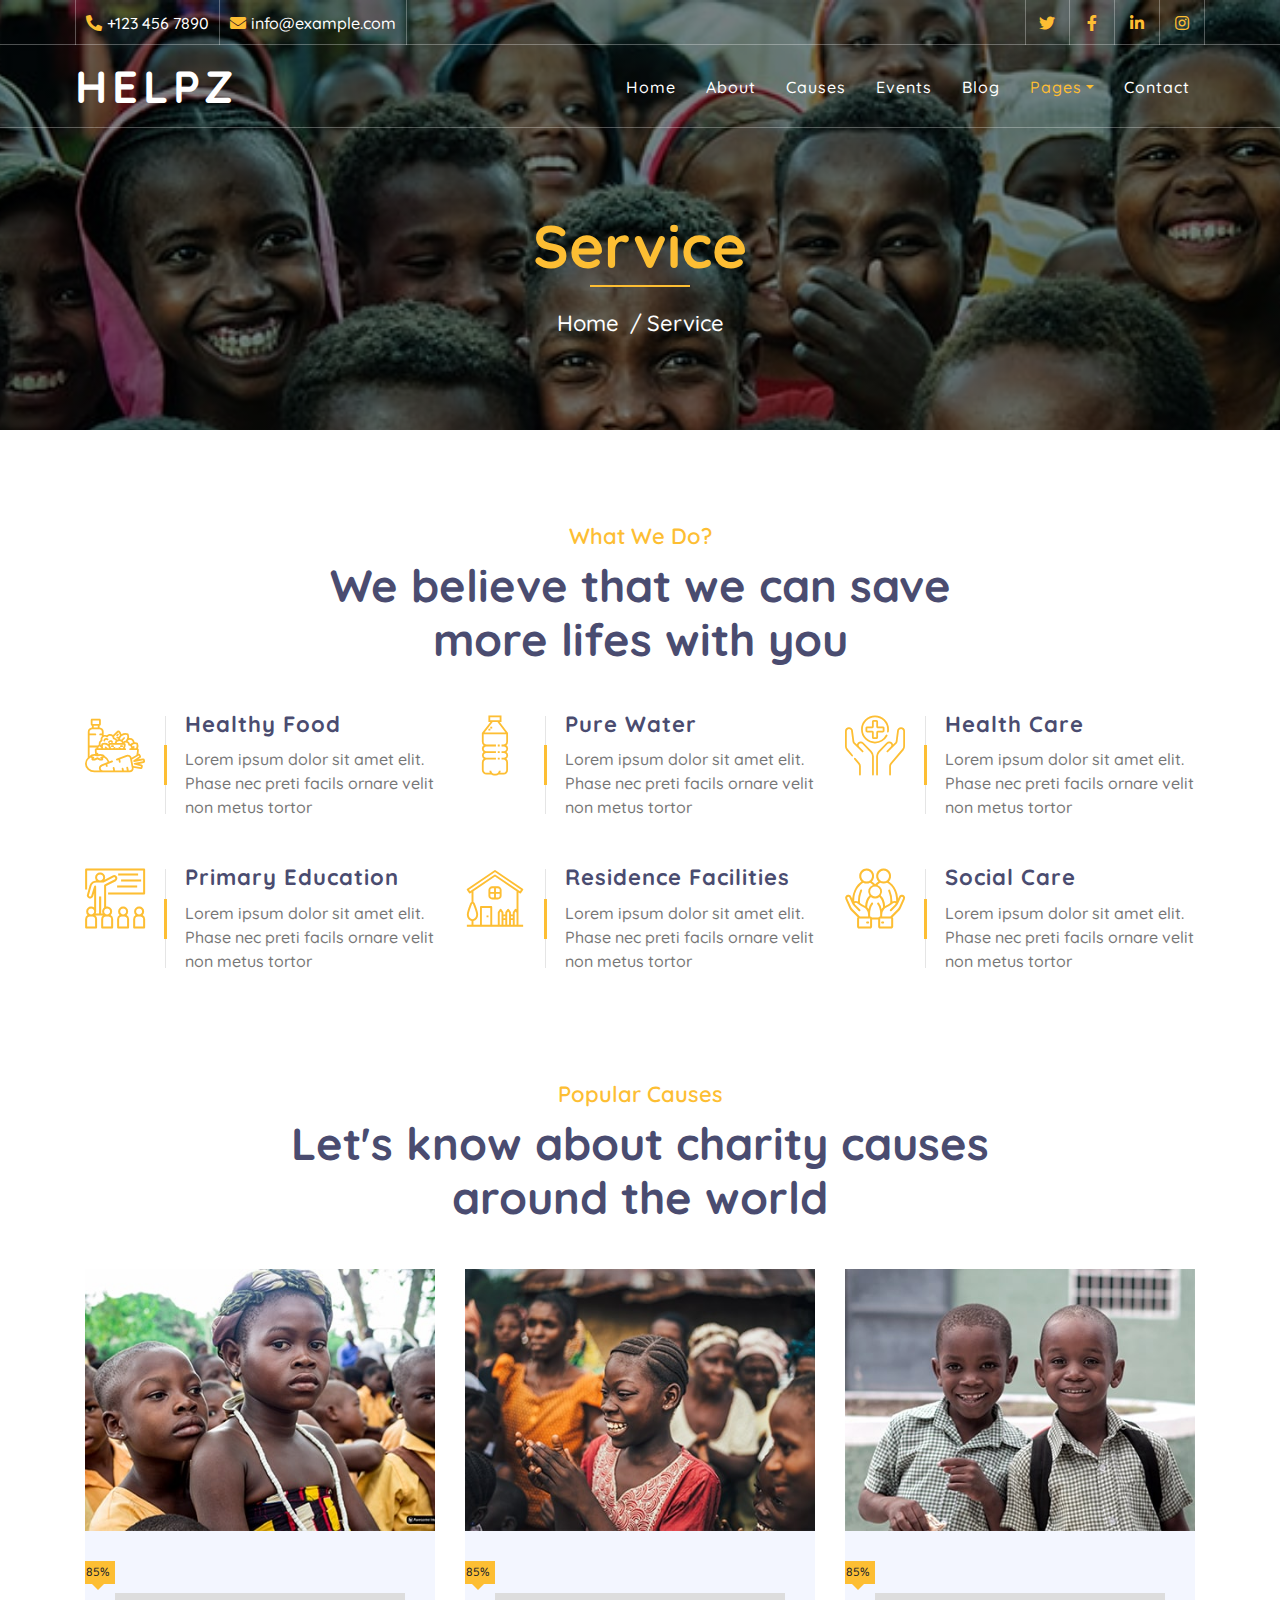
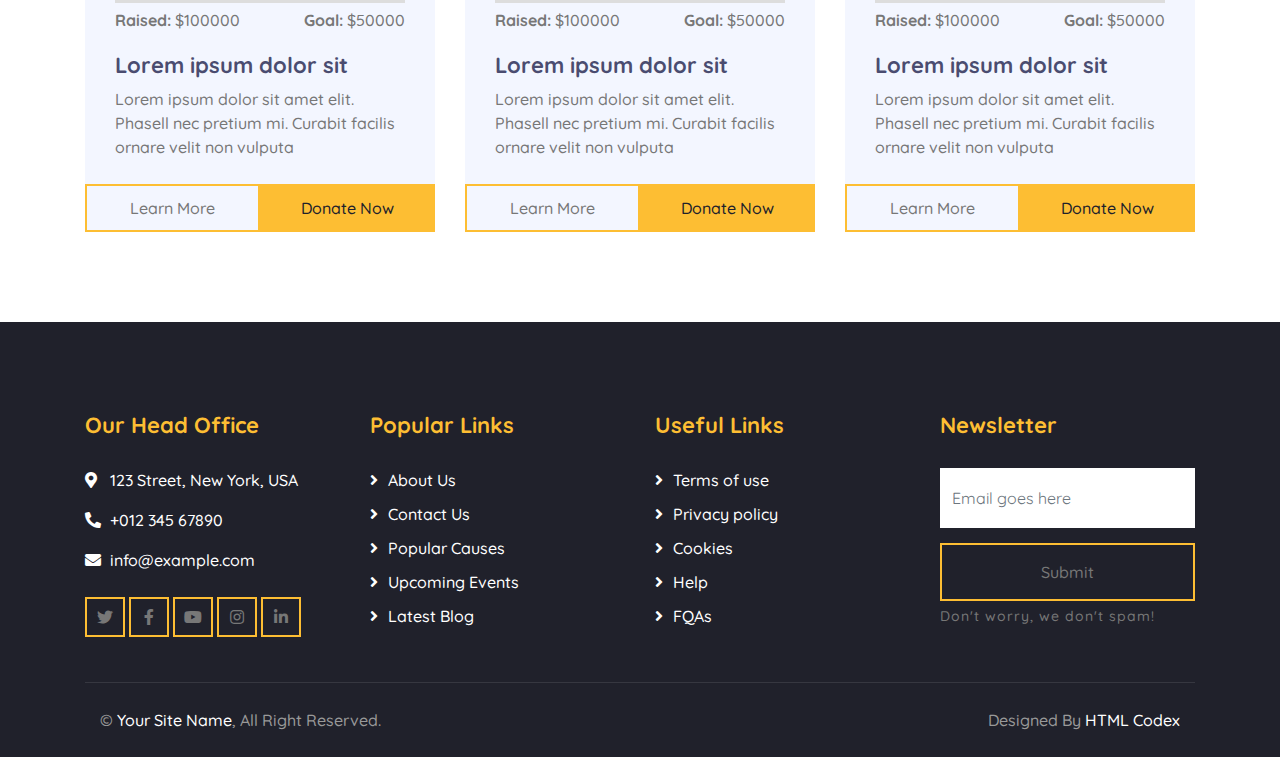
<file: service.html>
<!DOCTYPE html>
<html lang="en">
    <head>
        <meta charset="utf-8">
        <title>HELPZ - Free Charity Website Template</title>
        <meta content="width=device-width, initial-scale=1.0" name="viewport">
        <meta content="Free Website Template" name="keywords">
        <meta content="Free Website Template" name="description">

        <!-- Favicon -->
        <link href="img/favicon.ico" rel="icon">

        <!-- Google Font -->
        <link href="https://fonts.googleapis.com/css2?family=Quicksand:wght@300;400;500;600;700&display=swap" rel="stylesheet">
        
        <!-- CSS Libraries -->
        <link href="https://stackpath.bootstrapcdn.com/bootstrap/4.4.1/css/bootstrap.min.css" rel="stylesheet">
        <link href="https://cdnjs.cloudflare.com/ajax/libs/font-awesome/5.10.0/css/all.min.css" rel="stylesheet">
        <link href="lib/flaticon/font/flaticon.css" rel="stylesheet">
        <link href="lib/animate/animate.min.css" rel="stylesheet">
        <link href="lib/owlcarousel/assets/owl.carousel.min.css" rel="stylesheet">

        <!-- Template Stylesheet -->
        <link href="css/style.css" rel="stylesheet">
    </head>

    <body>
        <!-- Top Bar Start -->
        <div class="top-bar d-none d-md-block">
            <div class="container-fluid">
                <div class="row">
                    <div class="col-md-8">
                        <div class="top-bar-left">
                            <div class="text">
                                <i class="fa fa-phone-alt"></i>
                                <p>+123 456 7890</p>
                            </div>
                            <div class="text">
                                <i class="fa fa-envelope"></i>
                                <p>info@example.com</p>
                            </div>
                        </div>
                    </div>
                    <div class="col-md-4">
                        <div class="top-bar-right">
                            <div class="social">
                                <a href=""><i class="fab fa-twitter"></i></a>
                                <a href=""><i class="fab fa-facebook-f"></i></a>
                                <a href=""><i class="fab fa-linkedin-in"></i></a>
                                <a href=""><i class="fab fa-instagram"></i></a>
                            </div>
                        </div>
                    </div>
                </div>
            </div>
        </div>
        <!-- Top Bar End -->

        <!-- Nav Bar Start -->
        <div class="navbar navbar-expand-lg bg-dark navbar-dark">
            <div class="container-fluid">
                <a href="index.html" class="navbar-brand">Helpz</a>
                <button type="button" class="navbar-toggler" data-toggle="collapse" data-target="#navbarCollapse">
                    <span class="navbar-toggler-icon"></span>
                </button>

                <div class="collapse navbar-collapse justify-content-between" id="navbarCollapse">
                    <div class="navbar-nav ml-auto">
                        <a href="index.html" class="nav-item nav-link">Home</a>
                        <a href="about.html" class="nav-item nav-link">About</a>
                        <a href="causes.html" class="nav-item nav-link">Causes</a>
                        <a href="event.html" class="nav-item nav-link">Events</a>
                        <a href="blog.html" class="nav-item nav-link">Blog</a>
                        <div class="nav-item dropdown">
                            <a href="#" class="nav-link dropdown-toggle active" data-toggle="dropdown">Pages</a>
                            <div class="dropdown-menu">
                                <a href="single.html" class="dropdown-item">Detail Page</a>
                                <a href="service.html" class="dropdown-item">What We Do</a>
                                <a href="team.html" class="dropdown-item">Meet The Team</a>
                                <a href="donate.html" class="dropdown-item">Donate Now</a>
                                <a href="volunteer.html" class="dropdown-item">Become A Volunteer</a>
                            </div>
                        </div>
                        <a href="contact.html" class="nav-item nav-link">Contact</a>
                    </div>
                </div>
            </div>
        </div>
        <!-- Nav Bar End -->
        
        
        <!-- Page Header Start -->
        <div class="page-header">
            <div class="container">
                <div class="row">
                    <div class="col-12">
                        <h2>Service</h2>
                    </div>
                    <div class="col-12">
                        <a href="">Home</a>
                        <a href="">Service</a>
                    </div>
                </div>
            </div>
        </div>
        <!-- Page Header End -->
        
        
        <!-- Service Start -->
        <div class="service">
            <div class="container">
                <div class="section-header text-center">
                    <p>What We Do?</p>
                    <h2>We believe that we can save more lifes with you</h2>
                </div>
                <div class="row">
                    <div class="col-lg-4 col-md-6">
                        <div class="service-item">
                            <div class="service-icon">
                                <i class="flaticon-diet"></i>
                            </div>
                            <div class="service-text">
                                <h3>Healthy Food</h3>
                                <p>Lorem ipsum dolor sit amet elit. Phase nec preti facils ornare velit non metus tortor</p>
                            </div>
                        </div>
                    </div>
                    <div class="col-lg-4 col-md-6">
                        <div class="service-item">
                            <div class="service-icon">
                                <i class="flaticon-water"></i>
                            </div>
                            <div class="service-text">
                                <h3>Pure Water</h3>
                                <p>Lorem ipsum dolor sit amet elit. Phase nec preti facils ornare velit non metus tortor</p>
                            </div>
                        </div>
                    </div>
                    <div class="col-lg-4 col-md-6">
                        <div class="service-item">
                            <div class="service-icon">
                                <i class="flaticon-healthcare"></i>
                            </div>
                            <div class="service-text">
                                <h3>Health Care</h3>
                                <p>Lorem ipsum dolor sit amet elit. Phase nec preti facils ornare velit non metus tortor</p>
                            </div>
                        </div>
                    </div>
                    <div class="col-lg-4 col-md-6">
                        <div class="service-item">
                            <div class="service-icon">
                                <i class="flaticon-education"></i>
                            </div>
                            <div class="service-text">
                                <h3>Primary Education</h3>
                                <p>Lorem ipsum dolor sit amet elit. Phase nec preti facils ornare velit non metus tortor</p>
                            </div>
                        </div>
                    </div>
                    <div class="col-lg-4 col-md-6">
                        <div class="service-item">
                            <div class="service-icon">
                                <i class="flaticon-home"></i>
                            </div>
                            <div class="service-text">
                                <h3>Residence Facilities</h3>
                                <p>Lorem ipsum dolor sit amet elit. Phase nec preti facils ornare velit non metus tortor</p>
                            </div>
                        </div>
                    </div>
                    <div class="col-lg-4 col-md-6">
                        <div class="service-item">
                            <div class="service-icon">
                                <i class="flaticon-social-care"></i>
                            </div>
                            <div class="service-text">
                                <h3>Social Care</h3>
                                <p>Lorem ipsum dolor sit amet elit. Phase nec preti facils ornare velit non metus tortor</p>
                            </div>
                        </div>
                    </div>
                </div>
            </div>
        </div>
        <!-- Service End -->
        

        <!-- Causes Start -->
        <div class="causes">
            <div class="container">
                <div class="section-header text-center">
                    <p>Popular Causes</p>
                    <h2>Let's know about charity causes around the world</h2>
                </div>
                <div class="owl-carousel causes-carousel">
                    <div class="causes-item">
                        <div class="causes-img">
                            <img src="img/causes-1.jpg" alt="Image">
                        </div>
                        <div class="causes-progress">
                            <div class="progress">
                                <div class="progress-bar" role="progressbar" aria-valuenow="85" aria-valuemin="0" aria-valuemax="100">
                                    <span>85%</span>
                                </div>
                            </div>
                            <div class="progress-text">
                                <p><strong>Raised:</strong> $100000</p>
                                <p><strong>Goal:</strong> $50000</p>
                            </div>
                        </div>
                        <div class="causes-text">
                            <h3>Lorem ipsum dolor sit</h3>
                            <p>Lorem ipsum dolor sit amet elit. Phasell nec pretium mi. Curabit facilis ornare velit non vulputa</p>
                        </div>
                        <div class="causes-btn">
                            <a class="btn btn-custom">Learn More</a>
                            <a class="btn btn-custom">Donate Now</a>
                        </div>
                    </div>
                    <div class="causes-item">
                        <div class="causes-img">
                            <img src="img/causes-2.jpg" alt="Image">
                        </div>
                        <div class="causes-progress">
                            <div class="progress">
                                <div class="progress-bar" role="progressbar" aria-valuenow="85" aria-valuemin="0" aria-valuemax="100">
                                    <span>85%</span>
                                </div>
                            </div>
                            <div class="progress-text">
                                <p><strong>Raised:</strong> $100000</p>
                                <p><strong>Goal:</strong> $50000</p>
                            </div>
                        </div>
                        <div class="causes-text">
                            <h3>Lorem ipsum dolor sit</h3>
                            <p>Lorem ipsum dolor sit amet elit. Phasell nec pretium mi. Curabit facilis ornare velit non vulputa</p>
                        </div>
                        <div class="causes-btn">
                            <a class="btn btn-custom">Learn More</a>
                            <a class="btn btn-custom">Donate Now</a>
                        </div>
                    </div>
                    <div class="causes-item">
                        <div class="causes-img">
                            <img src="img/causes-3.jpg" alt="Image">
                        </div>
                        <div class="causes-progress">
                            <div class="progress">
                                <div class="progress-bar" role="progressbar" aria-valuenow="85" aria-valuemin="0" aria-valuemax="100">
                                    <span>85%</span>
                                </div>
                            </div>
                            <div class="progress-text">
                                <p><strong>Raised:</strong> $100000</p>
                                <p><strong>Goal:</strong> $50000</p>
                            </div>
                        </div>
                        <div class="causes-text">
                            <h3>Lorem ipsum dolor sit</h3>
                            <p>Lorem ipsum dolor sit amet elit. Phasell nec pretium mi. Curabit facilis ornare velit non vulputa</p>
                        </div>
                        <div class="causes-btn">
                            <a class="btn btn-custom">Learn More</a>
                            <a class="btn btn-custom">Donate Now</a>
                        </div>
                    </div>
                    <div class="causes-item">
                        <div class="causes-img">
                            <img src="img/causes-4.jpg" alt="Image">
                        </div>
                        <div class="causes-progress">
                            <div class="progress">
                                <div class="progress-bar" role="progressbar" aria-valuenow="85" aria-valuemin="0" aria-valuemax="100">
                                    <span>85%</span>
                                </div>
                            </div>
                            <div class="progress-text">
                                <p><strong>Raised:</strong> $100000</p>
                                <p><strong>Goal:</strong> $50000</p>
                            </div>
                        </div>
                        <div class="causes-text">
                            <h3>Lorem ipsum dolor sit</h3>
                            <p>Lorem ipsum dolor sit amet elit. Phasell nec pretium mi. Curabit facilis ornare velit non vulputa</p>
                        </div>
                        <div class="causes-btn">
                            <a class="btn btn-custom">Learn More</a>
                            <a class="btn btn-custom">Donate Now</a>
                        </div>
                    </div>
                </div>
            </div>
        </div>
        <!-- Causes End -->


        <!-- Footer Start -->
        <div class="footer">
            <div class="container">
                <div class="row">
                    <div class="col-lg-3 col-md-6">
                        <div class="footer-contact">
                            <h2>Our Head Office</h2>
                            <p><i class="fa fa-map-marker-alt"></i>123 Street, New York, USA</p>
                            <p><i class="fa fa-phone-alt"></i>+012 345 67890</p>
                            <p><i class="fa fa-envelope"></i>info@example.com</p>
                            <div class="footer-social">
                                <a class="btn btn-custom" href=""><i class="fab fa-twitter"></i></a>
                                <a class="btn btn-custom" href=""><i class="fab fa-facebook-f"></i></a>
                                <a class="btn btn-custom" href=""><i class="fab fa-youtube"></i></a>
                                <a class="btn btn-custom" href=""><i class="fab fa-instagram"></i></a>
                                <a class="btn btn-custom" href=""><i class="fab fa-linkedin-in"></i></a>
                            </div>
                        </div>
                    </div>
                    <div class="col-lg-3 col-md-6">
                        <div class="footer-link">
                            <h2>Popular Links</h2>
                            <a href="">About Us</a>
                            <a href="">Contact Us</a>
                            <a href="">Popular Causes</a>
                            <a href="">Upcoming Events</a>
                            <a href="">Latest Blog</a>
                        </div>
                    </div>
                    <div class="col-lg-3 col-md-6">
                        <div class="footer-link">
                            <h2>Useful Links</h2>
                            <a href="">Terms of use</a>
                            <a href="">Privacy policy</a>
                            <a href="">Cookies</a>
                            <a href="">Help</a>
                            <a href="">FQAs</a>
                        </div>
                    </div>
                    <div class="col-lg-3 col-md-6">
                        <div class="footer-newsletter">
                            <h2>Newsletter</h2>
                            <form>
                                <input class="form-control" placeholder="Email goes here">
                                <button class="btn btn-custom">Submit</button>
                                <label>Don't worry, we don't spam!</label>
                            </form>
                        </div>
                    </div>
                </div>
            </div>
            <div class="container copyright">
                <div class="row">
                    <div class="col-md-6">
                        <p>&copy; <a href="#">Your Site Name</a>, All Right Reserved.</p>
                    </div>
                    <div class="col-md-6">
                        <p>Designed By <a href="https://htmlcodex.com">HTML Codex</a></p>
                    </div>
                </div>
            </div>
        </div>
        <!-- Footer End -->

        <!-- Back to top button -->
        <a href="#" class="back-to-top"><i class="fa fa-chevron-up"></i></a>
        
        <!-- Pre Loader -->
        <div id="loader" class="show">
            <div class="loader"></div>
        </div>

        <!-- JavaScript Libraries -->
        <script src="https://code.jquery.com/jquery-3.4.1.min.js"></script>
        <script src="https://stackpath.bootstrapcdn.com/bootstrap/4.4.1/js/bootstrap.bundle.min.js"></script>
        <script src="lib/easing/easing.min.js"></script>
        <script src="lib/owlcarousel/owl.carousel.min.js"></script>
        <script src="lib/waypoints/waypoints.min.js"></script>
        <script src="lib/counterup/counterup.min.js"></script>
        <script src="lib/parallax/parallax.min.js"></script>
        
        <!-- Contact Javascript File -->
        <script src="mail/jqBootstrapValidation.min.js"></script>
        <script src="mail/contact.js"></script>

        <!-- Template Javascript -->
        <script src="js/main.js"></script>
    </body>
</html>
</file>
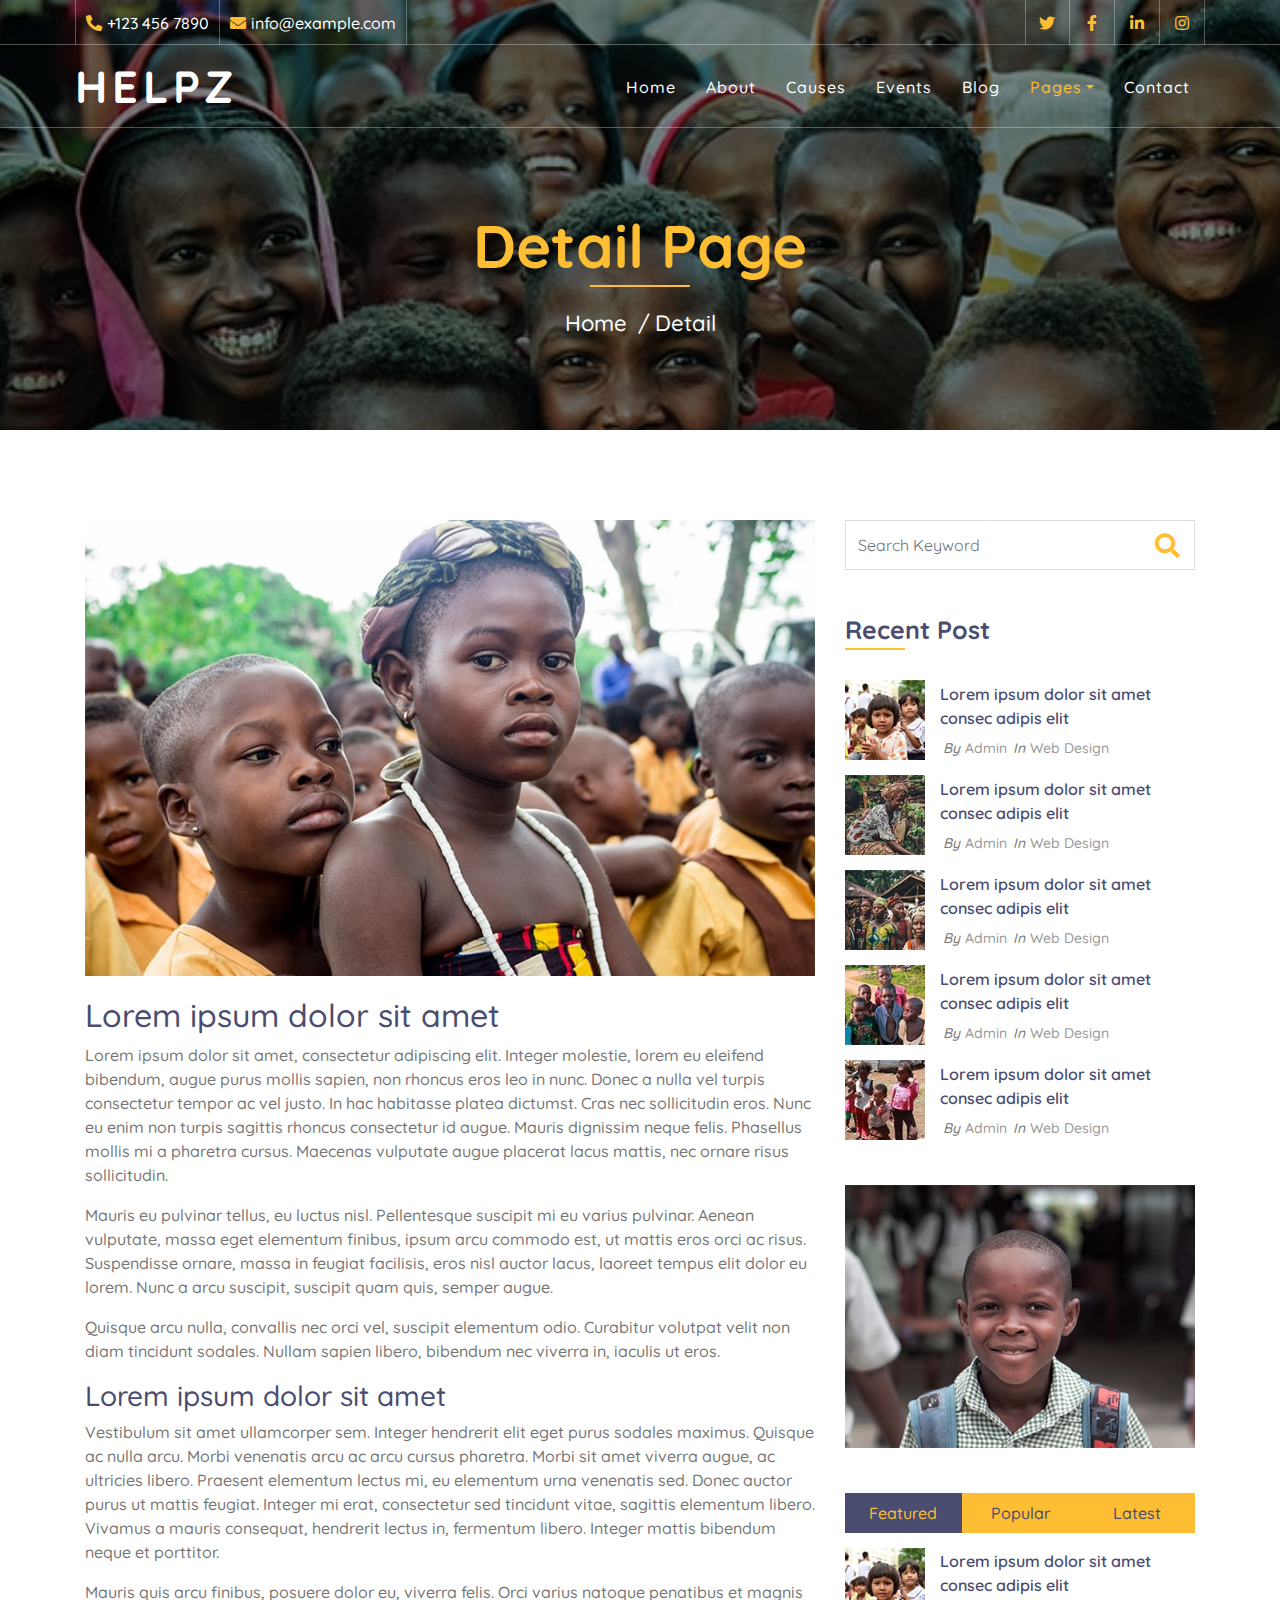
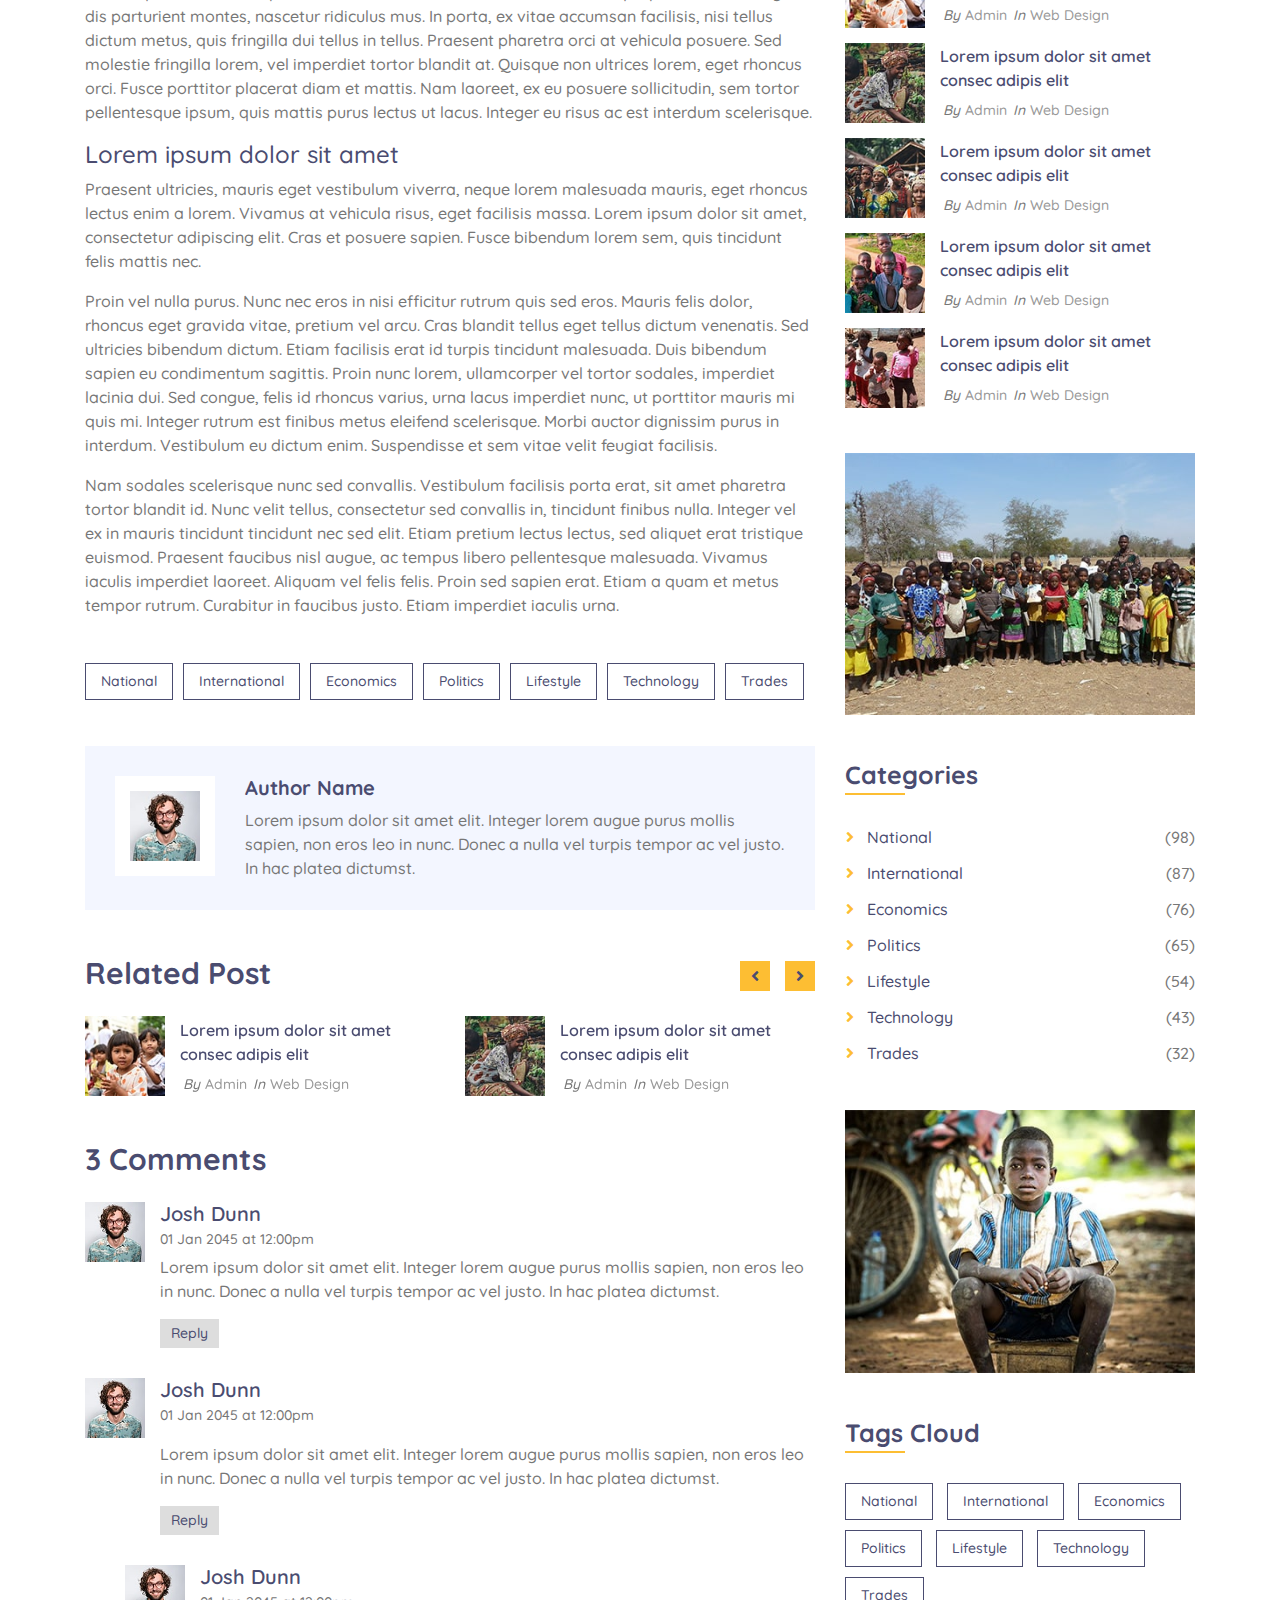
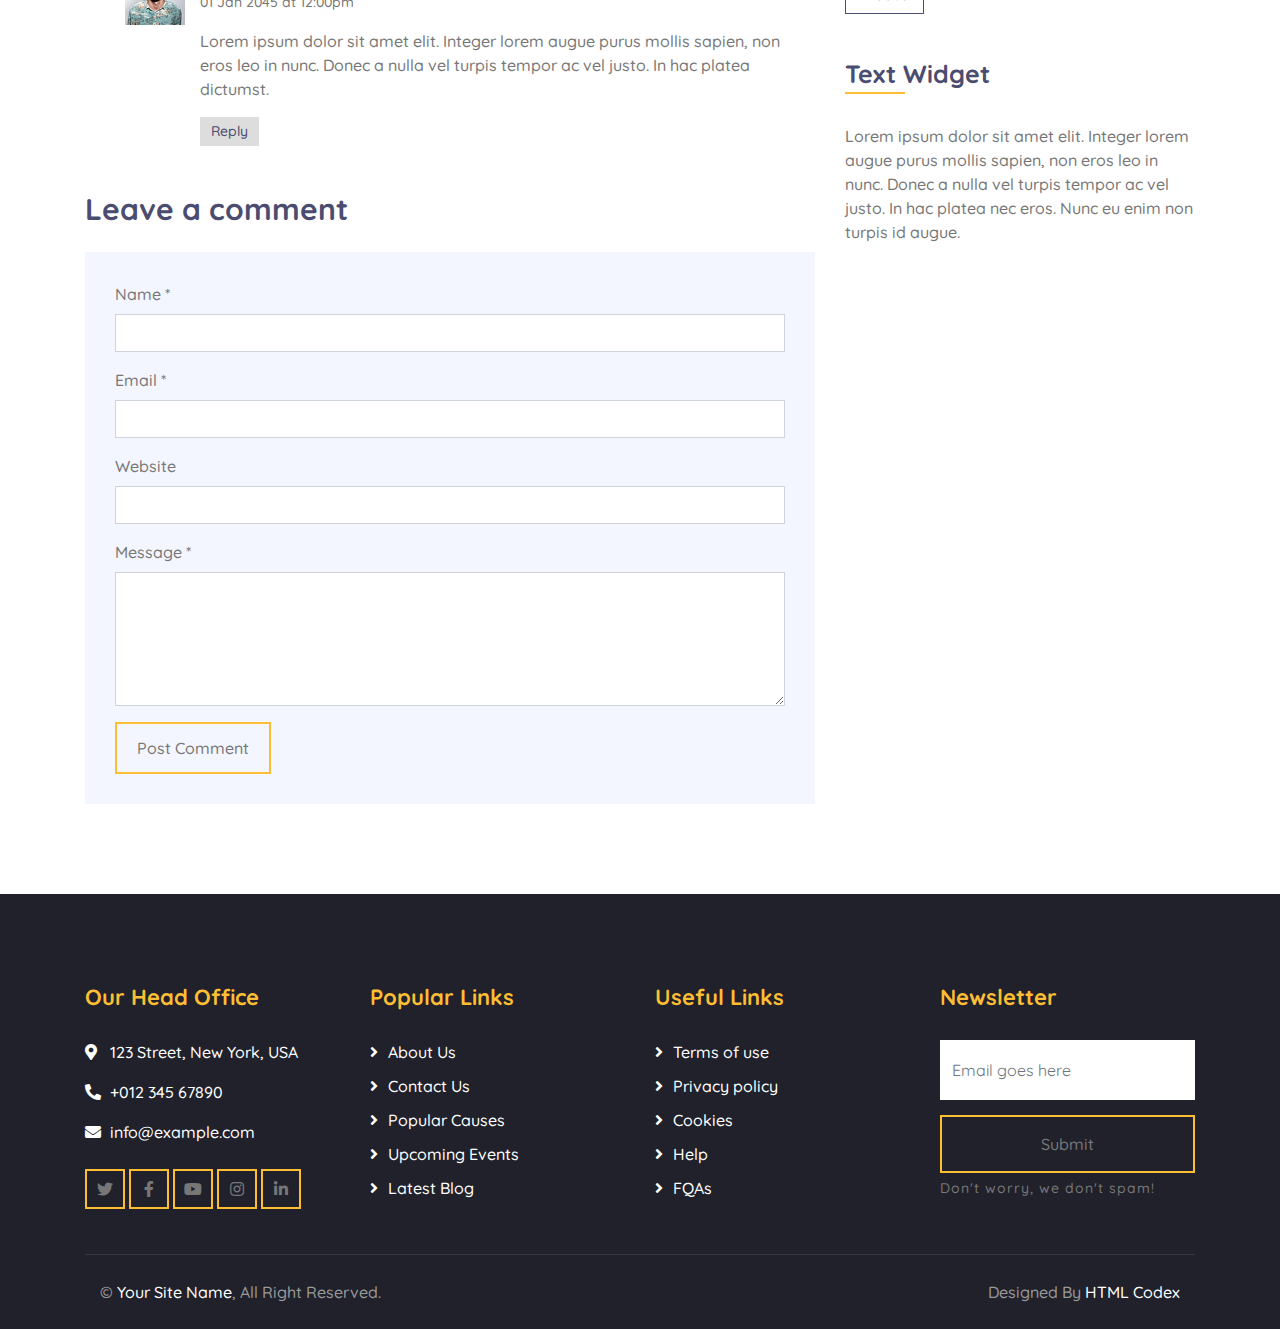
<file: single.html>
<!DOCTYPE html>
<html lang="en">
    <head>
        <meta charset="utf-8">
        <title>HELPZ - Free Charity Website Template</title>
        <meta content="width=device-width, initial-scale=1.0" name="viewport">
        <meta content="Free Website Template" name="keywords">
        <meta content="Free Website Template" name="description">

        <!-- Favicon -->
        <link href="img/favicon.ico" rel="icon">

        <!-- Google Font -->
        <link href="https://fonts.googleapis.com/css2?family=Quicksand:wght@300;400;500;600;700&display=swap" rel="stylesheet">
        
        <!-- CSS Libraries -->
        <link href="https://stackpath.bootstrapcdn.com/bootstrap/4.4.1/css/bootstrap.min.css" rel="stylesheet">
        <link href="https://cdnjs.cloudflare.com/ajax/libs/font-awesome/5.10.0/css/all.min.css" rel="stylesheet">
        <link href="lib/flaticon/font/flaticon.css" rel="stylesheet">
        <link href="lib/animate/animate.min.css" rel="stylesheet">
        <link href="lib/owlcarousel/assets/owl.carousel.min.css" rel="stylesheet">

        <!-- Template Stylesheet -->
        <link href="css/style.css" rel="stylesheet">
    </head>

    <body>
        <!-- Top Bar Start -->
        <div class="top-bar d-none d-md-block">
            <div class="container-fluid">
                <div class="row">
                    <div class="col-md-8">
                        <div class="top-bar-left">
                            <div class="text">
                                <i class="fa fa-phone-alt"></i>
                                <p>+123 456 7890</p>
                            </div>
                            <div class="text">
                                <i class="fa fa-envelope"></i>
                                <p>info@example.com</p>
                            </div>
                        </div>
                    </div>
                    <div class="col-md-4">
                        <div class="top-bar-right">
                            <div class="social">
                                <a href=""><i class="fab fa-twitter"></i></a>
                                <a href=""><i class="fab fa-facebook-f"></i></a>
                                <a href=""><i class="fab fa-linkedin-in"></i></a>
                                <a href=""><i class="fab fa-instagram"></i></a>
                            </div>
                        </div>
                    </div>
                </div>
            </div>
        </div>
        <!-- Top Bar End -->

        <!-- Nav Bar Start -->
        <div class="navbar navbar-expand-lg bg-dark navbar-dark">
            <div class="container-fluid">
                <a href="index.html" class="navbar-brand">Helpz</a>
                <button type="button" class="navbar-toggler" data-toggle="collapse" data-target="#navbarCollapse">
                    <span class="navbar-toggler-icon"></span>
                </button>

                <div class="collapse navbar-collapse justify-content-between" id="navbarCollapse">
                    <div class="navbar-nav ml-auto">
                        <a href="index.html" class="nav-item nav-link">Home</a>
                        <a href="about.html" class="nav-item nav-link">About</a>
                        <a href="causes.html" class="nav-item nav-link">Causes</a>
                        <a href="event.html" class="nav-item nav-link">Events</a>
                        <a href="blog.html" class="nav-item nav-link">Blog</a>
                        <div class="nav-item dropdown">
                            <a href="#" class="nav-link dropdown-toggle active" data-toggle="dropdown">Pages</a>
                            <div class="dropdown-menu">
                                <a href="single.html" class="dropdown-item">Detail Page</a>
                                <a href="service.html" class="dropdown-item">What We Do</a>
                                <a href="team.html" class="dropdown-item">Meet The Team</a>
                                <a href="donate.html" class="dropdown-item">Donate Now</a>
                                <a href="volunteer.html" class="dropdown-item">Become A Volunteer</a>
                            </div>
                        </div>
                        <a href="contact.html" class="nav-item nav-link">Contact</a>
                    </div>
                </div>
            </div>
        </div>
        <!-- Nav Bar End -->
        
        
        <!-- Page Header Start -->
        <div class="page-header">
            <div class="container">
                <div class="row">
                    <div class="col-12">
                        <h2>Detail Page</h2>
                    </div>
                    <div class="col-12">
                        <a href="">Home</a>
                        <a href="">Detail</a>
                    </div>
                </div>
            </div>
        </div>
        <!-- Page Header End -->


        <!-- Single Post Start-->
        <div class="single">
            <div class="container">
                <div class="row">
                    <div class="col-lg-8">
                        <div class="single-content">
                            <img src="img/single.jpg" />
                            <h2>Lorem ipsum dolor sit amet</h2>
                            <p>
                                Lorem ipsum dolor sit amet, consectetur adipiscing elit. Integer molestie, lorem eu eleifend bibendum, augue purus mollis sapien, non rhoncus eros leo in nunc. Donec a nulla vel turpis consectetur tempor ac vel justo. In hac habitasse platea dictumst. Cras nec sollicitudin eros. Nunc eu enim non turpis sagittis rhoncus consectetur id augue. Mauris dignissim neque felis. Phasellus mollis mi a pharetra cursus. Maecenas vulputate augue placerat lacus mattis, nec ornare risus sollicitudin.
                            </p>
                            <p>
                                Mauris eu pulvinar tellus, eu luctus nisl. Pellentesque suscipit mi eu varius pulvinar. Aenean vulputate, massa eget elementum finibus, ipsum arcu commodo est, ut mattis eros orci ac risus. Suspendisse ornare, massa in feugiat facilisis, eros nisl auctor lacus, laoreet tempus elit dolor eu lorem. Nunc a arcu suscipit, suscipit quam quis, semper augue.
                            </p>
                            <p>
                                Quisque arcu nulla, convallis nec orci vel, suscipit elementum odio. Curabitur volutpat velit non diam tincidunt sodales. Nullam sapien libero, bibendum nec viverra in, iaculis ut eros.
                            </p>
                            <h3>Lorem ipsum dolor sit amet</h3>
                            <p>
                                Vestibulum sit amet ullamcorper sem. Integer hendrerit elit eget purus sodales maximus. Quisque ac nulla arcu. Morbi venenatis arcu ac arcu cursus pharetra. Morbi sit amet viverra augue, ac ultricies libero. Praesent elementum lectus mi, eu elementum urna venenatis sed. Donec auctor purus ut mattis feugiat. Integer mi erat, consectetur sed tincidunt vitae, sagittis elementum libero. Vivamus a mauris consequat, hendrerit lectus in, fermentum libero. Integer mattis bibendum neque et porttitor.
                            </p>
                            <p>
                                Mauris quis arcu finibus, posuere dolor eu, viverra felis. Orci varius natoque penatibus et magnis dis parturient montes, nascetur ridiculus mus. In porta, ex vitae accumsan facilisis, nisi tellus dictum metus, quis fringilla dui tellus in tellus. Praesent pharetra orci at vehicula posuere. Sed molestie fringilla lorem, vel imperdiet tortor blandit at. Quisque non ultrices lorem, eget rhoncus orci. Fusce porttitor placerat diam et mattis. Nam laoreet, ex eu posuere sollicitudin, sem tortor pellentesque ipsum, quis mattis purus lectus ut lacus. Integer eu risus ac est interdum scelerisque.
                            </p>
                            <h4>Lorem ipsum dolor sit amet</h4>
                            <p>
                                Praesent ultricies, mauris eget vestibulum viverra, neque lorem malesuada mauris, eget rhoncus lectus enim a lorem. Vivamus at vehicula risus, eget facilisis massa. Lorem ipsum dolor sit amet, consectetur adipiscing elit. Cras et posuere sapien. Fusce bibendum lorem sem, quis tincidunt felis mattis nec.
                            </p>
                            <p>
                                Proin vel nulla purus. Nunc nec eros in nisi efficitur rutrum quis sed eros. Mauris felis dolor, rhoncus eget gravida vitae, pretium vel arcu. Cras blandit tellus eget tellus dictum venenatis. Sed ultricies bibendum dictum. Etiam facilisis erat id turpis tincidunt malesuada. Duis bibendum sapien eu condimentum sagittis. Proin nunc lorem, ullamcorper vel tortor sodales, imperdiet lacinia dui. Sed congue, felis id rhoncus varius, urna lacus imperdiet nunc, ut porttitor mauris mi quis mi. Integer rutrum est finibus metus eleifend scelerisque. Morbi auctor dignissim purus in interdum. Vestibulum eu dictum enim. Suspendisse et sem vitae velit feugiat facilisis.
                            </p>
                            <p>
                                Nam sodales scelerisque nunc sed convallis. Vestibulum facilisis porta erat, sit amet pharetra tortor blandit id. Nunc velit tellus, consectetur sed convallis in, tincidunt finibus nulla. Integer vel ex in mauris tincidunt tincidunt nec sed elit. Etiam pretium lectus lectus, sed aliquet erat tristique euismod. Praesent faucibus nisl augue, ac tempus libero pellentesque malesuada. Vivamus iaculis imperdiet laoreet. Aliquam vel felis felis. Proin sed sapien erat. Etiam a quam et metus tempor rutrum. Curabitur in faucibus justo. Etiam imperdiet iaculis urna.
                            </p>
                        </div>
                        <div class="single-tags">
                            <a href="">National</a>
                            <a href="">International</a>
                            <a href="">Economics</a>
                            <a href="">Politics</a>
                            <a href="">Lifestyle</a>
                            <a href="">Technology</a>
                            <a href="">Trades</a>
                        </div>
                        <div class="single-bio">
                            <div class="single-bio-img">
                                <img src="img/user.jpg" />
                            </div>
                            <div class="single-bio-text">
                                <h3>Author Name</h3>
                                <p>
                                    Lorem ipsum dolor sit amet elit. Integer lorem augue purus mollis sapien, non eros leo in nunc. Donec a nulla vel turpis tempor ac vel justo. In hac platea dictumst.
                                </p>
                            </div>
                        </div>
                        <div class="single-related">
                            <h2>Related Post</h2>
                            <div class="owl-carousel related-slider">
                                <div class="post-item">
                                    <div class="post-img">
                                        <img src="img/post-1.jpg" />
                                    </div>
                                    <div class="post-text">
                                        <a href="">Lorem ipsum dolor sit amet consec adipis elit</a>
                                        <div class="post-meta">
                                            <p>By<a href="">Admin</a></p>
                                            <p>In<a href="">Web Design</a></p>
                                        </div>
                                    </div>
                                </div>
                                <div class="post-item">
                                    <div class="post-img">
                                        <img src="img/post-2.jpg" />
                                    </div>
                                    <div class="post-text">
                                        <a href="">Lorem ipsum dolor sit amet consec adipis elit</a>
                                        <div class="post-meta">
                                            <p>By<a href="">Admin</a></p>
                                            <p>In<a href="">Web Design</a></p>
                                        </div>
                                    </div>
                                </div>
                                <div class="post-item">
                                    <div class="post-img">
                                        <img src="img/post-3.jpg" />
                                    </div>
                                    <div class="post-text">
                                        <a href="">Lorem ipsum dolor sit amet consec adipis elit</a>
                                        <div class="post-meta">
                                            <p>By<a href="">Admin</a></p>
                                            <p>In<a href="">Web Design</a></p>
                                        </div>
                                    </div>
                                </div>
                                <div class="post-item">
                                    <div class="post-img">
                                        <img src="img/post-4.jpg" />
                                    </div>
                                    <div class="post-text">
                                        <a href="">Lorem ipsum dolor sit amet consec adipis elit</a>
                                        <div class="post-meta">
                                            <p>By<a href="">Admin</a></p>
                                            <p>In<a href="">Web Design</a></p>
                                        </div>
                                    </div>
                                </div>
                            </div>
                        </div>

                        <div class="single-comment">
                            <h2>3 Comments</h2>
                            <ul class="comment-list">
                                <li class="comment-item">
                                    <div class="comment-body">
                                        <div class="comment-img">
                                            <img src="img/user.jpg" />
                                        </div>
                                        <div class="comment-text">
                                            <h3><a href="">Josh Dunn</a></h3>
                                            <span>01 Jan 2045 at 12:00pm</span>
                                            <p>
                                                Lorem ipsum dolor sit amet elit. Integer lorem augue purus mollis sapien, non eros leo in nunc. Donec a nulla vel turpis tempor ac vel justo. In hac platea dictumst. 
                                            </p>
                                            <a class="btn" href="">Reply</a>
                                        </div>
                                    </div>
                                </li>
                                <li class="comment-item">
                                    <div class="comment-body">
                                        <div class="comment-img">
                                            <img src="img/user.jpg" />
                                        </div>
                                        <div class="comment-text">
                                            <h3><a href="">Josh Dunn</a></h3>
                                            <p><span>01 Jan 2045 at 12:00pm</span></p>
                                            <p>
                                                Lorem ipsum dolor sit amet elit. Integer lorem augue purus mollis sapien, non eros leo in nunc. Donec a nulla vel turpis tempor ac vel justo. In hac platea dictumst. 
                                            </p>
                                            <a class="btn" href="">Reply</a>
                                        </div>
                                    </div>
                                    <ul class="comment-child">
                                        <li class="comment-item">
                                            <div class="comment-body">
                                                <div class="comment-img">
                                                    <img src="img/user.jpg" />
                                                </div>
                                                <div class="comment-text">
                                                    <h3><a href="">Josh Dunn</a></h3>
                                                    <p><span>01 Jan 2045 at 12:00pm</span></p>
                                                    <p>
                                                        Lorem ipsum dolor sit amet elit. Integer lorem augue purus mollis sapien, non eros leo in nunc. Donec a nulla vel turpis tempor ac vel justo. In hac platea dictumst. 
                                                    </p>
                                                    <a class="btn" href="">Reply</a>
                                                </div>
                                            </div>
                                        </li>
                                    </ul>
                                </li>
                            </ul>
                        </div>
                        <div class="comment-form">
                            <h2>Leave a comment</h2>
                            <form>
                                <div class="form-group">
                                    <label for="name">Name *</label>
                                    <input type="text" class="form-control" id="name">
                                </div>
                                <div class="form-group">
                                    <label for="email">Email *</label>
                                    <input type="email" class="form-control" id="email">
                                </div>
                                <div class="form-group">
                                    <label for="website">Website</label>
                                    <input type="url" class="form-control" id="website">
                                </div>

                                <div class="form-group">
                                    <label for="message">Message *</label>
                                    <textarea id="message" cols="30" rows="5" class="form-control"></textarea>
                                </div>
                                <div class="form-group">
                                    <input type="submit" value="Post Comment" class="btn btn-custom">
                                </div>
                            </form>
                        </div>
                    </div>

                    <div class="col-lg-4">
                        <div class="sidebar">
                            <div class="sidebar-widget">
                                <div class="search-widget">
                                    <form>
                                        <input class="form-control" type="text" placeholder="Search Keyword">
                                        <button class="btn"><i class="fa fa-search"></i></button>
                                    </form>
                                </div>
                            </div>

                            <div class="sidebar-widget">
                                <h2 class="widget-title">Recent Post</h2>
                                <div class="recent-post">
                                    <div class="post-item">
                                        <div class="post-img">
                                            <img src="img/post-1.jpg" />
                                        </div>
                                        <div class="post-text">
                                            <a href="">Lorem ipsum dolor sit amet consec adipis elit</a>
                                            <div class="post-meta">
                                                <p>By<a href="">Admin</a></p>
                                                <p>In<a href="">Web Design</a></p>
                                            </div>
                                        </div>
                                    </div>
                                    <div class="post-item">
                                        <div class="post-img">
                                            <img src="img/post-2.jpg" />
                                        </div>
                                        <div class="post-text">
                                            <a href="">Lorem ipsum dolor sit amet consec adipis elit</a>
                                            <div class="post-meta">
                                                <p>By<a href="">Admin</a></p>
                                                <p>In<a href="">Web Design</a></p>
                                            </div>
                                        </div>
                                    </div>
                                    <div class="post-item">
                                        <div class="post-img">
                                            <img src="img/post-3.jpg" />
                                        </div>
                                        <div class="post-text">
                                            <a href="">Lorem ipsum dolor sit amet consec adipis elit</a>
                                            <div class="post-meta">
                                                <p>By<a href="">Admin</a></p>
                                                <p>In<a href="">Web Design</a></p>
                                            </div>
                                        </div>
                                    </div>
                                    <div class="post-item">
                                        <div class="post-img">
                                            <img src="img/post-4.jpg" />
                                        </div>
                                        <div class="post-text">
                                            <a href="">Lorem ipsum dolor sit amet consec adipis elit</a>
                                            <div class="post-meta">
                                                <p>By<a href="">Admin</a></p>
                                                <p>In<a href="">Web Design</a></p>
                                            </div>
                                        </div>
                                    </div>
                                    <div class="post-item">
                                        <div class="post-img">
                                            <img src="img/post-5.jpg" />
                                        </div>
                                        <div class="post-text">
                                            <a href="">Lorem ipsum dolor sit amet consec adipis elit</a>
                                            <div class="post-meta">
                                                <p>By<a href="">Admin</a></p>
                                                <p>In<a href="">Web Design</a></p>
                                            </div>
                                        </div>
                                    </div>
                                </div>
                            </div>

                            <div class="sidebar-widget">
                                <div class="image-widget">
                                    <a href="#"><img src="img/blog-1.jpg" alt="Image"></a>
                                </div>
                            </div>

                            <div class="sidebar-widget">
                                <div class="tab-post">
                                    <ul class="nav nav-pills nav-justified">
                                        <li class="nav-item">
                                            <a class="nav-link active" data-toggle="pill" href="#featured">Featured</a>
                                        </li>
                                        <li class="nav-item">
                                            <a class="nav-link" data-toggle="pill" href="#popular">Popular</a>
                                        </li>
                                        <li class="nav-item">
                                            <a class="nav-link" data-toggle="pill" href="#latest">Latest</a>
                                        </li>
                                    </ul>

                                    <div class="tab-content">
                                        <div id="featured" class="container tab-pane active">
                                            <div class="post-item">
                                                <div class="post-img">
                                                    <img src="img/post-1.jpg" />
                                                </div>
                                                <div class="post-text">
                                                    <a href="">Lorem ipsum dolor sit amet consec adipis elit</a>
                                                    <div class="post-meta">
                                                        <p>By<a href="">Admin</a></p>
                                                        <p>In<a href="">Web Design</a></p>
                                                    </div>
                                                </div>
                                            </div>
                                            <div class="post-item">
                                                <div class="post-img">
                                                    <img src="img/post-2.jpg" />
                                                </div>
                                                <div class="post-text">
                                                    <a href="">Lorem ipsum dolor sit amet consec adipis elit</a>
                                                    <div class="post-meta">
                                                        <p>By<a href="">Admin</a></p>
                                                        <p>In<a href="">Web Design</a></p>
                                                    </div>
                                                </div>
                                            </div>
                                            <div class="post-item">
                                                <div class="post-img">
                                                    <img src="img/post-3.jpg" />
                                                </div>
                                                <div class="post-text">
                                                    <a href="">Lorem ipsum dolor sit amet consec adipis elit</a>
                                                    <div class="post-meta">
                                                        <p>By<a href="">Admin</a></p>
                                                        <p>In<a href="">Web Design</a></p>
                                                    </div>
                                                </div>
                                            </div>
                                            <div class="post-item">
                                                <div class="post-img">
                                                    <img src="img/post-4.jpg" />
                                                </div>
                                                <div class="post-text">
                                                    <a href="">Lorem ipsum dolor sit amet consec adipis elit</a>
                                                    <div class="post-meta">
                                                        <p>By<a href="">Admin</a></p>
                                                        <p>In<a href="">Web Design</a></p>
                                                    </div>
                                                </div>
                                            </div>
                                            <div class="post-item">
                                                <div class="post-img">
                                                    <img src="img/post-5.jpg" />
                                                </div>
                                                <div class="post-text">
                                                    <a href="">Lorem ipsum dolor sit amet consec adipis elit</a>
                                                    <div class="post-meta">
                                                        <p>By<a href="">Admin</a></p>
                                                        <p>In<a href="">Web Design</a></p>
                                                    </div>
                                                </div>
                                            </div>
                                        </div>
                                        <div id="popular" class="container tab-pane fade">
                                            <div class="post-item">
                                                <div class="post-img">
                                                    <img src="img/post-1.jpg" />
                                                </div>
                                                <div class="post-text">
                                                    <a href="">Lorem ipsum dolor sit amet consec adipis elit</a>
                                                    <div class="post-meta">
                                                        <p>By<a href="">Admin</a></p>
                                                        <p>In<a href="">Web Design</a></p>
                                                    </div>
                                                </div>
                                            </div>
                                            <div class="post-item">
                                                <div class="post-img">
                                                    <img src="img/post-2.jpg" />
                                                </div>
                                                <div class="post-text">
                                                    <a href="">Lorem ipsum dolor sit amet consec adipis elit</a>
                                                    <div class="post-meta">
                                                        <p>By<a href="">Admin</a></p>
                                                        <p>In<a href="">Web Design</a></p>
                                                    </div>
                                                </div>
                                            </div>
                                            <div class="post-item">
                                                <div class="post-img">
                                                    <img src="img/post-3.jpg" />
                                                </div>
                                                <div class="post-text">
                                                    <a href="">Lorem ipsum dolor sit amet consec adipis elit</a>
                                                    <div class="post-meta">
                                                        <p>By<a href="">Admin</a></p>
                                                        <p>In<a href="">Web Design</a></p>
                                                    </div>
                                                </div>
                                            </div>
                                            <div class="post-item">
                                                <div class="post-img">
                                                    <img src="img/post-4.jpg" />
                                                </div>
                                                <div class="post-text">
                                                    <a href="">Lorem ipsum dolor sit amet consec adipis elit</a>
                                                    <div class="post-meta">
                                                        <p>By<a href="">Admin</a></p>
                                                        <p>In<a href="">Web Design</a></p>
                                                    </div>
                                                </div>
                                            </div>
                                            <div class="post-item">
                                                <div class="post-img">
                                                    <img src="img/post-5.jpg" />
                                                </div>
                                                <div class="post-text">
                                                    <a href="">Lorem ipsum dolor sit amet consec adipis elit</a>
                                                    <div class="post-meta">
                                                        <p>By<a href="">Admin</a></p>
                                                        <p>In<a href="">Web Design</a></p>
                                                    </div>
                                                </div>
                                            </div>
                                        </div>
                                        <div id="latest" class="container tab-pane fade">
                                            <div class="post-item">
                                                <div class="post-img">
                                                    <img src="img/post-1.jpg" />
                                                </div>
                                                <div class="post-text">
                                                    <a href="">Lorem ipsum dolor sit amet consec adipis elit</a>
                                                    <div class="post-meta">
                                                        <p>By<a href="">Admin</a></p>
                                                        <p>In<a href="">Web Design</a></p>
                                                    </div>
                                                </div>
                                            </div>
                                            <div class="post-item">
                                                <div class="post-img">
                                                    <img src="img/post-2.jpg" />
                                                </div>
                                                <div class="post-text">
                                                    <a href="">Lorem ipsum dolor sit amet consec adipis elit</a>
                                                    <div class="post-meta">
                                                        <p>By<a href="">Admin</a></p>
                                                        <p>In<a href="">Web Design</a></p>
                                                    </div>
                                                </div>
                                            </div>
                                            <div class="post-item">
                                                <div class="post-img">
                                                    <img src="img/post-3.jpg" />
                                                </div>
                                                <div class="post-text">
                                                    <a href="">Lorem ipsum dolor sit amet consec adipis elit</a>
                                                    <div class="post-meta">
                                                        <p>By<a href="">Admin</a></p>
                                                        <p>In<a href="">Web Design</a></p>
                                                    </div>
                                                </div>
                                            </div>
                                            <div class="post-item">
                                                <div class="post-img">
                                                    <img src="img/post-4.jpg" />
                                                </div>
                                                <div class="post-text">
                                                    <a href="">Lorem ipsum dolor sit amet consec adipis elit</a>
                                                    <div class="post-meta">
                                                        <p>By<a href="">Admin</a></p>
                                                        <p>In<a href="">Web Design</a></p>
                                                    </div>
                                                </div>
                                            </div>
                                            <div class="post-item">
                                                <div class="post-img">
                                                    <img src="img/post-5.jpg" />
                                                </div>
                                                <div class="post-text">
                                                    <a href="">Lorem ipsum dolor sit amet consec adipis elit</a>
                                                    <div class="post-meta">
                                                        <p>By<a href="">Admin</a></p>
                                                        <p>In<a href="">Web Design</a></p>
                                                    </div>
                                                </div>
                                            </div>
                                        </div>
                                    </div>
                                </div>
                            </div>

                            <div class="sidebar-widget">
                                <div class="image-widget">
                                    <a href="#"><img src="img/blog-2.jpg" alt="Image"></a>
                                </div>
                            </div>

                            <div class="sidebar-widget">
                                <h2 class="widget-title">Categories</h2>
                                <div class="category-widget">
                                    <ul>
                                        <li><a href="">National</a><span>(98)</span></li>
                                        <li><a href="">International</a><span>(87)</span></li>
                                        <li><a href="">Economics</a><span>(76)</span></li>
                                        <li><a href="">Politics</a><span>(65)</span></li>
                                        <li><a href="">Lifestyle</a><span>(54)</span></li>
                                        <li><a href="">Technology</a><span>(43)</span></li>
                                        <li><a href="">Trades</a><span>(32)</span></li>
                                    </ul>
                                </div>
                            </div>

                            <div class="sidebar-widget">
                                <div class="image-widget">
                                    <a href="#"><img src="img/blog-3.jpg" alt="Image"></a>
                                </div>
                            </div>

                            <div class="sidebar-widget">
                                <h2 class="widget-title">Tags Cloud</h2>
                                <div class="tag-widget">
                                    <a href="">National</a>
                                    <a href="">International</a>
                                    <a href="">Economics</a>
                                    <a href="">Politics</a>
                                    <a href="">Lifestyle</a>
                                    <a href="">Technology</a>
                                    <a href="">Trades</a>
                                </div>
                            </div>

                            <div class="sidebar-widget">
                                <h2 class="widget-title">Text Widget</h2>
                                <div class="text-widget">
                                    <p>
                                        Lorem ipsum dolor sit amet elit. Integer lorem augue purus mollis sapien, non eros leo in nunc. Donec a nulla vel turpis tempor ac vel justo. In hac platea nec eros. Nunc eu enim non turpis id augue.
                                    </p>
                                </div>
                            </div>
                        </div>
                    </div>
                </div>
            </div>
        </div>
        <!-- Single Post End-->   


        <!-- Footer Start -->
        <div class="footer">
            <div class="container">
                <div class="row">
                    <div class="col-lg-3 col-md-6">
                        <div class="footer-contact">
                            <h2>Our Head Office</h2>
                            <p><i class="fa fa-map-marker-alt"></i>123 Street, New York, USA</p>
                            <p><i class="fa fa-phone-alt"></i>+012 345 67890</p>
                            <p><i class="fa fa-envelope"></i>info@example.com</p>
                            <div class="footer-social">
                                <a class="btn btn-custom" href=""><i class="fab fa-twitter"></i></a>
                                <a class="btn btn-custom" href=""><i class="fab fa-facebook-f"></i></a>
                                <a class="btn btn-custom" href=""><i class="fab fa-youtube"></i></a>
                                <a class="btn btn-custom" href=""><i class="fab fa-instagram"></i></a>
                                <a class="btn btn-custom" href=""><i class="fab fa-linkedin-in"></i></a>
                            </div>
                        </div>
                    </div>
                    <div class="col-lg-3 col-md-6">
                        <div class="footer-link">
                            <h2>Popular Links</h2>
                            <a href="">About Us</a>
                            <a href="">Contact Us</a>
                            <a href="">Popular Causes</a>
                            <a href="">Upcoming Events</a>
                            <a href="">Latest Blog</a>
                        </div>
                    </div>
                    <div class="col-lg-3 col-md-6">
                        <div class="footer-link">
                            <h2>Useful Links</h2>
                            <a href="">Terms of use</a>
                            <a href="">Privacy policy</a>
                            <a href="">Cookies</a>
                            <a href="">Help</a>
                            <a href="">FQAs</a>
                        </div>
                    </div>
                    <div class="col-lg-3 col-md-6">
                        <div class="footer-newsletter">
                            <h2>Newsletter</h2>
                            <form>
                                <input class="form-control" placeholder="Email goes here">
                                <button class="btn btn-custom">Submit</button>
                                <label>Don't worry, we don't spam!</label>
                            </form>
                        </div>
                    </div>
                </div>
            </div>
            <div class="container copyright">
                <div class="row">
                    <div class="col-md-6">
                        <p>&copy; <a href="#">Your Site Name</a>, All Right Reserved.</p>
                    </div>
                    <div class="col-md-6">
                        <p>Designed By <a href="https://htmlcodex.com">HTML Codex</a></p>
                    </div>
                </div>
            </div>
        </div>
        <!-- Footer End -->

        <!-- Back to top button -->
        <a href="#" class="back-to-top"><i class="fa fa-chevron-up"></i></a>
        
        <!-- Pre Loader -->
        <div id="loader" class="show">
            <div class="loader"></div>
        </div>

        <!-- JavaScript Libraries -->
        <script src="https://code.jquery.com/jquery-3.4.1.min.js"></script>
        <script src="https://stackpath.bootstrapcdn.com/bootstrap/4.4.1/js/bootstrap.bundle.min.js"></script>
        <script src="lib/easing/easing.min.js"></script>
        <script src="lib/owlcarousel/owl.carousel.min.js"></script>
        <script src="lib/waypoints/waypoints.min.js"></script>
        <script src="lib/counterup/counterup.min.js"></script>
        <script src="lib/parallax/parallax.min.js"></script>
        
        <!-- Contact Javascript File -->
        <script src="mail/jqBootstrapValidation.min.js"></script>
        <script src="mail/contact.js"></script>

        <!-- Template Javascript -->
        <script src="js/main.js"></script>
    </body>
</html>
</file>
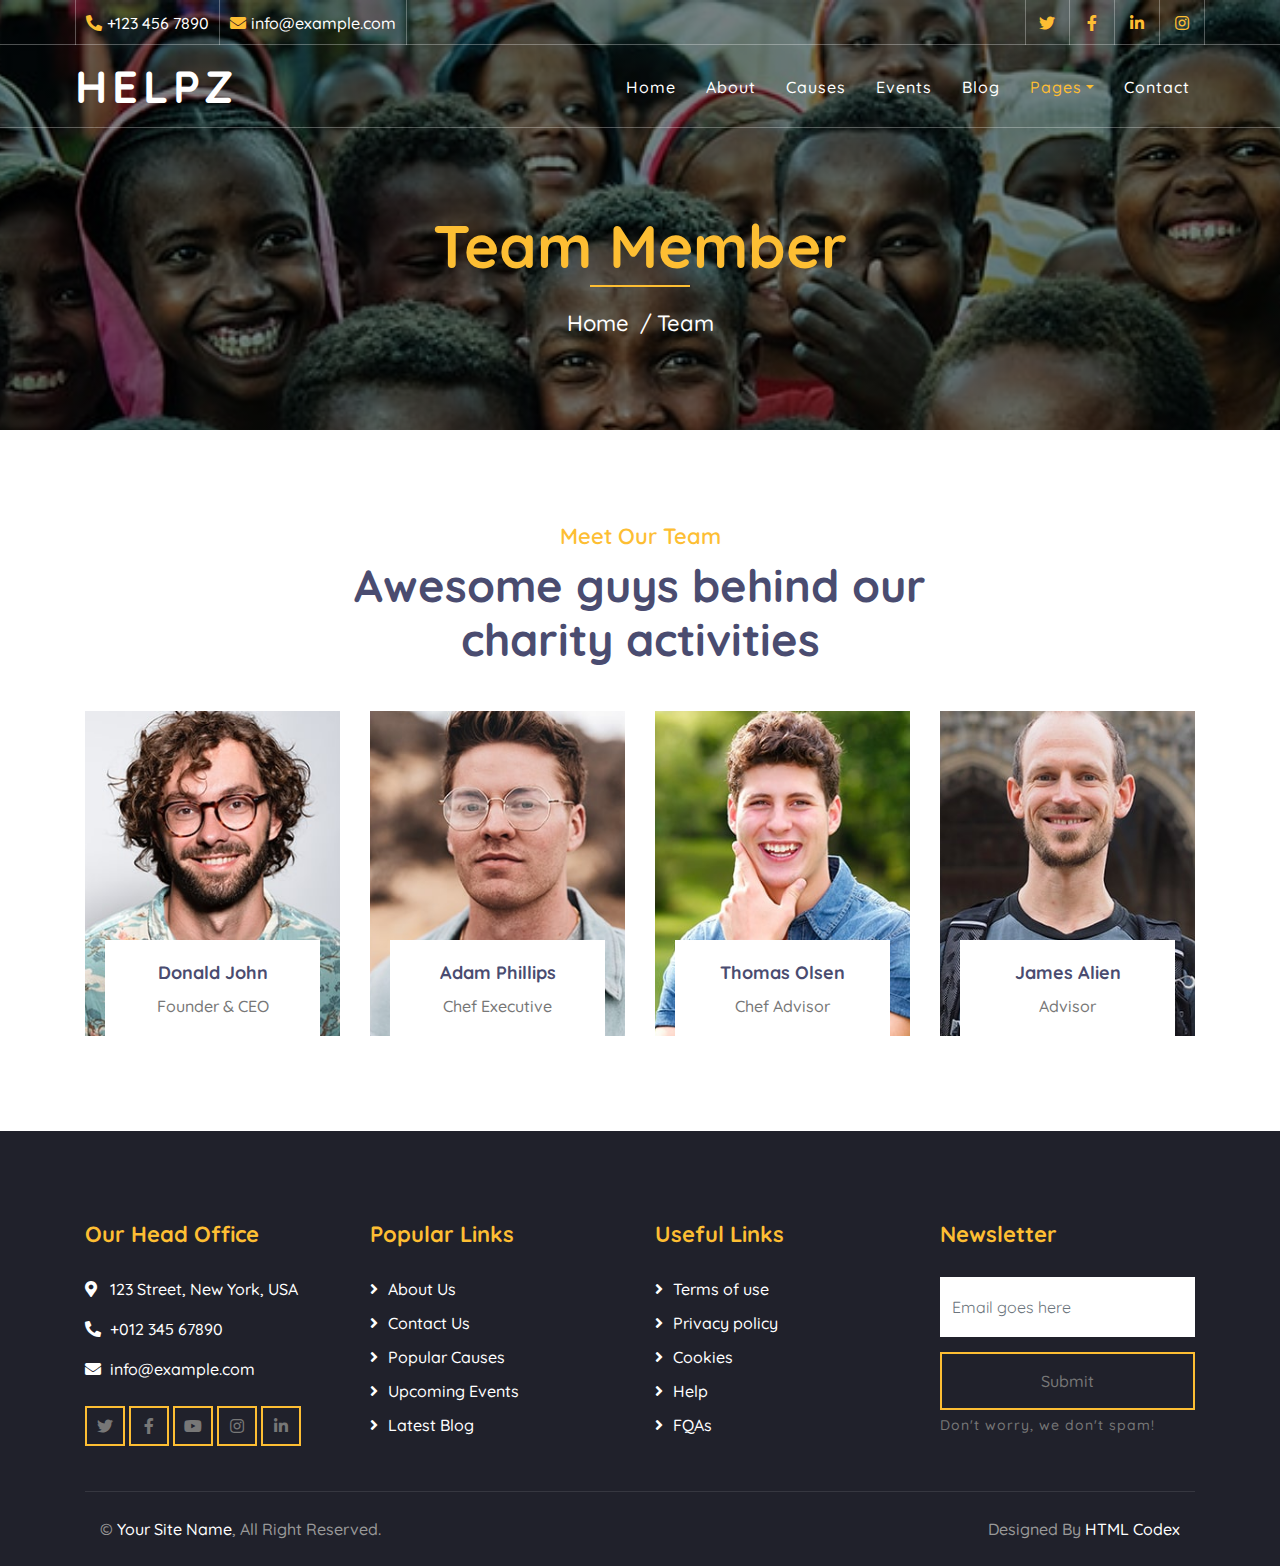
<file: team.html>
<!DOCTYPE html>
<html lang="en">
    <head>
        <meta charset="utf-8">
        <title>HELPZ - Free Charity Website Template</title>
        <meta content="width=device-width, initial-scale=1.0" name="viewport">
        <meta content="Free Website Template" name="keywords">
        <meta content="Free Website Template" name="description">

        <!-- Favicon -->
        <link href="img/favicon.ico" rel="icon">

        <!-- Google Font -->
        <link href="https://fonts.googleapis.com/css2?family=Quicksand:wght@300;400;500;600;700&display=swap" rel="stylesheet">
        
        <!-- CSS Libraries -->
        <link href="https://stackpath.bootstrapcdn.com/bootstrap/4.4.1/css/bootstrap.min.css" rel="stylesheet">
        <link href="https://cdnjs.cloudflare.com/ajax/libs/font-awesome/5.10.0/css/all.min.css" rel="stylesheet">
        <link href="lib/flaticon/font/flaticon.css" rel="stylesheet">
        <link href="lib/animate/animate.min.css" rel="stylesheet">
        <link href="lib/owlcarousel/assets/owl.carousel.min.css" rel="stylesheet">

        <!-- Template Stylesheet -->
        <link href="css/style.css" rel="stylesheet">
    </head>

    <body>
        <!-- Top Bar Start -->
        <div class="top-bar d-none d-md-block">
            <div class="container-fluid">
                <div class="row">
                    <div class="col-md-8">
                        <div class="top-bar-left">
                            <div class="text">
                                <i class="fa fa-phone-alt"></i>
                                <p>+123 456 7890</p>
                            </div>
                            <div class="text">
                                <i class="fa fa-envelope"></i>
                                <p>info@example.com</p>
                            </div>
                        </div>
                    </div>
                    <div class="col-md-4">
                        <div class="top-bar-right">
                            <div class="social">
                                <a href=""><i class="fab fa-twitter"></i></a>
                                <a href=""><i class="fab fa-facebook-f"></i></a>
                                <a href=""><i class="fab fa-linkedin-in"></i></a>
                                <a href=""><i class="fab fa-instagram"></i></a>
                            </div>
                        </div>
                    </div>
                </div>
            </div>
        </div>
        <!-- Top Bar End -->

        <!-- Nav Bar Start -->
        <div class="navbar navbar-expand-lg bg-dark navbar-dark">
            <div class="container-fluid">
                <a href="index.html" class="navbar-brand">Helpz</a>
                <button type="button" class="navbar-toggler" data-toggle="collapse" data-target="#navbarCollapse">
                    <span class="navbar-toggler-icon"></span>
                </button>

                <div class="collapse navbar-collapse justify-content-between" id="navbarCollapse">
                    <div class="navbar-nav ml-auto">
                        <a href="index.html" class="nav-item nav-link">Home</a>
                        <a href="about.html" class="nav-item nav-link">About</a>
                        <a href="causes.html" class="nav-item nav-link">Causes</a>
                        <a href="event.html" class="nav-item nav-link">Events</a>
                        <a href="blog.html" class="nav-item nav-link">Blog</a>
                        <div class="nav-item dropdown">
                            <a href="#" class="nav-link dropdown-toggle active" data-toggle="dropdown">Pages</a>
                            <div class="dropdown-menu">
                                <a href="single.html" class="dropdown-item">Detail Page</a>
                                <a href="service.html" class="dropdown-item">What We Do</a>
                                <a href="team.html" class="dropdown-item">Meet The Team</a>
                                <a href="donate.html" class="dropdown-item">Donate Now</a>
                                <a href="volunteer.html" class="dropdown-item">Become A Volunteer</a>
                            </div>
                        </div>
                        <a href="contact.html" class="nav-item nav-link">Contact</a>
                    </div>
                </div>
            </div>
        </div>
        <!-- Nav Bar End -->
        
        
        <!-- Page Header Start -->
        <div class="page-header">
            <div class="container">
                <div class="row">
                    <div class="col-12">
                        <h2>Team Member</h2>
                    </div>
                    <div class="col-12">
                        <a href="">Home</a>
                        <a href="">Team</a>
                    </div>
                </div>
            </div>
        </div>
        <!-- Page Header End -->
        
        
        <!-- Team Start -->
        <div class="team">
            <div class="container">
                <div class="section-header text-center">
                    <p>Meet Our Team</p>
                    <h2>Awesome guys behind our charity activities</h2>
                </div>
                <div class="row">
                    <div class="col-lg-3 col-md-6">
                        <div class="team-item">
                            <div class="team-img">
                                <img src="img/team-1.jpg" alt="Team Image">
                            </div>
                            <div class="team-text">
                                <h2>Donald John</h2>
                                <p>Founder & CEO</p>
                                <div class="team-social">
                                    <a href=""><i class="fab fa-twitter"></i></a>
                                    <a href=""><i class="fab fa-facebook-f"></i></a>
                                    <a href=""><i class="fab fa-linkedin-in"></i></a>
                                    <a href=""><i class="fab fa-instagram"></i></a>
                                </div>
                            </div>
                        </div>
                    </div>
                    <div class="col-lg-3 col-md-6">
                        <div class="team-item">
                            <div class="team-img">
                                <img src="img/team-2.jpg" alt="Team Image">
                            </div>
                            <div class="team-text">
                                <h2>Adam Phillips</h2>
                                <p>Chef Executive</p>
                                <div class="team-social">
                                    <a href=""><i class="fab fa-twitter"></i></a>
                                    <a href=""><i class="fab fa-facebook-f"></i></a>
                                    <a href=""><i class="fab fa-linkedin-in"></i></a>
                                    <a href=""><i class="fab fa-instagram"></i></a>
                                </div>
                            </div>
                        </div>
                    </div>
                    <div class="col-lg-3 col-md-6">
                        <div class="team-item">
                            <div class="team-img">
                                <img src="img/team-3.jpg" alt="Team Image">
                            </div>
                            <div class="team-text">
                                <h2>Thomas Olsen</h2>
                                <p>Chef Advisor</p>
                                <div class="team-social">
                                    <a href=""><i class="fab fa-twitter"></i></a>
                                    <a href=""><i class="fab fa-facebook-f"></i></a>
                                    <a href=""><i class="fab fa-linkedin-in"></i></a>
                                    <a href=""><i class="fab fa-instagram"></i></a>
                                </div>
                            </div>
                        </div>
                    </div>
                    <div class="col-lg-3 col-md-6">
                        <div class="team-item">
                            <div class="team-img">
                                <img src="img/team-4.jpg" alt="Team Image">
                            </div>
                            <div class="team-text">
                                <h2>James Alien</h2>
                                <p>Advisor</p>
                                <div class="team-social">
                                    <a href=""><i class="fab fa-twitter"></i></a>
                                    <a href=""><i class="fab fa-facebook-f"></i></a>
                                    <a href=""><i class="fab fa-linkedin-in"></i></a>
                                    <a href=""><i class="fab fa-instagram"></i></a>
                                </div>
                            </div>
                        </div>
                    </div>
                </div>
            </div>
        </div>
        <!-- Team End -->


        <!-- Footer Start -->
        <div class="footer">
            <div class="container">
                <div class="row">
                    <div class="col-lg-3 col-md-6">
                        <div class="footer-contact">
                            <h2>Our Head Office</h2>
                            <p><i class="fa fa-map-marker-alt"></i>123 Street, New York, USA</p>
                            <p><i class="fa fa-phone-alt"></i>+012 345 67890</p>
                            <p><i class="fa fa-envelope"></i>info@example.com</p>
                            <div class="footer-social">
                                <a class="btn btn-custom" href=""><i class="fab fa-twitter"></i></a>
                                <a class="btn btn-custom" href=""><i class="fab fa-facebook-f"></i></a>
                                <a class="btn btn-custom" href=""><i class="fab fa-youtube"></i></a>
                                <a class="btn btn-custom" href=""><i class="fab fa-instagram"></i></a>
                                <a class="btn btn-custom" href=""><i class="fab fa-linkedin-in"></i></a>
                            </div>
                        </div>
                    </div>
                    <div class="col-lg-3 col-md-6">
                        <div class="footer-link">
                            <h2>Popular Links</h2>
                            <a href="">About Us</a>
                            <a href="">Contact Us</a>
                            <a href="">Popular Causes</a>
                            <a href="">Upcoming Events</a>
                            <a href="">Latest Blog</a>
                        </div>
                    </div>
                    <div class="col-lg-3 col-md-6">
                        <div class="footer-link">
                            <h2>Useful Links</h2>
                            <a href="">Terms of use</a>
                            <a href="">Privacy policy</a>
                            <a href="">Cookies</a>
                            <a href="">Help</a>
                            <a href="">FQAs</a>
                        </div>
                    </div>
                    <div class="col-lg-3 col-md-6">
                        <div class="footer-newsletter">
                            <h2>Newsletter</h2>
                            <form>
                                <input class="form-control" placeholder="Email goes here">
                                <button class="btn btn-custom">Submit</button>
                                <label>Don't worry, we don't spam!</label>
                            </form>
                        </div>
                    </div>
                </div>
            </div>
            <div class="container copyright">
                <div class="row">
                    <div class="col-md-6">
                        <p>&copy; <a href="#">Your Site Name</a>, All Right Reserved.</p>
                    </div>
                    <div class="col-md-6">
                        <p>Designed By <a href="https://htmlcodex.com">HTML Codex</a></p>
                    </div>
                </div>
            </div>
        </div>
        <!-- Footer End -->

        <!-- Back to top button -->
        <a href="#" class="back-to-top"><i class="fa fa-chevron-up"></i></a>
        
        <!-- Pre Loader -->
        <div id="loader" class="show">
            <div class="loader"></div>
        </div>

        <!-- JavaScript Libraries -->
        <script src="https://code.jquery.com/jquery-3.4.1.min.js"></script>
        <script src="https://stackpath.bootstrapcdn.com/bootstrap/4.4.1/js/bootstrap.bundle.min.js"></script>
        <script src="lib/easing/easing.min.js"></script>
        <script src="lib/owlcarousel/owl.carousel.min.js"></script>
        <script src="lib/waypoints/waypoints.min.js"></script>
        <script src="lib/counterup/counterup.min.js"></script>
        <script src="lib/parallax/parallax.min.js"></script>
        
        <!-- Contact Javascript File -->
        <script src="mail/jqBootstrapValidation.min.js"></script>
        <script src="mail/contact.js"></script>

        <!-- Template Javascript -->
        <script src="js/main.js"></script>
    </body>
</html>
</file>
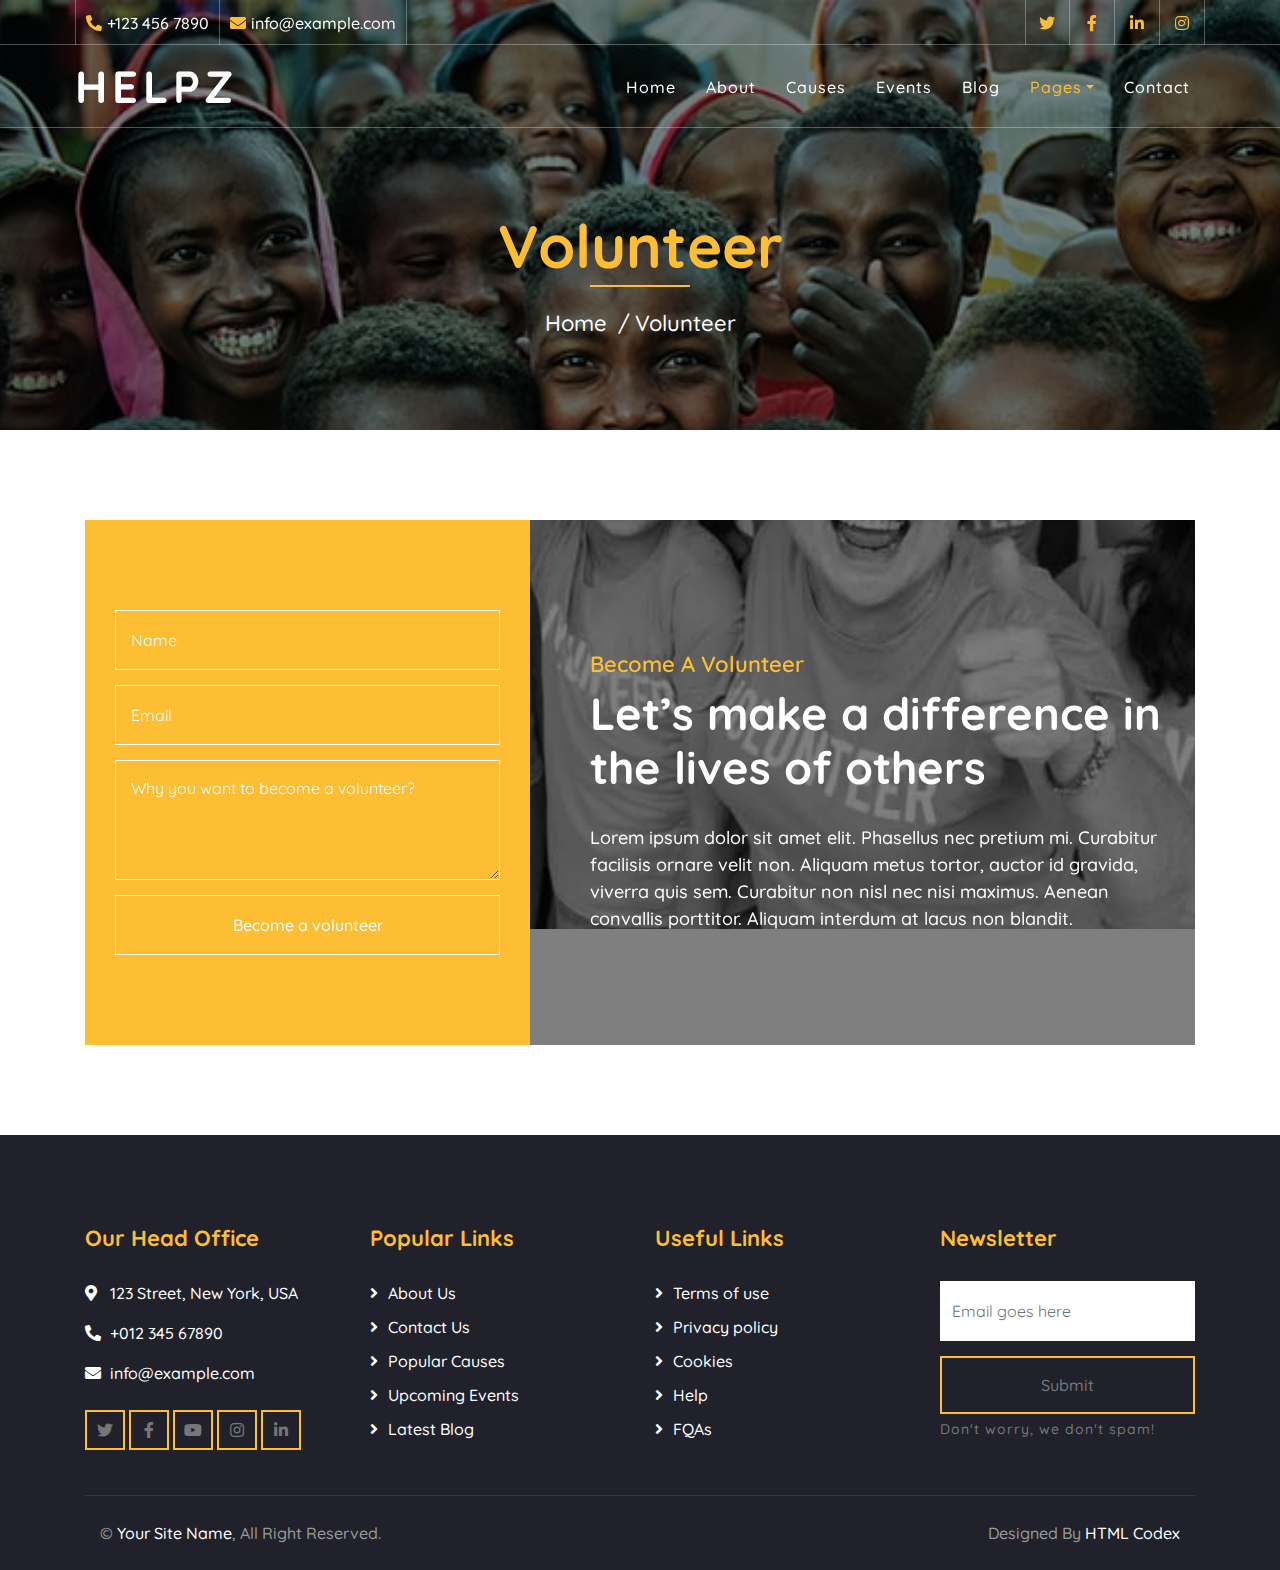
<file: volunteer.html>
<!DOCTYPE html>
<html lang="en">
    <head>
        <meta charset="utf-8">
        <title>HELPZ - Free Charity Website Template</title>
        <meta content="width=device-width, initial-scale=1.0" name="viewport">
        <meta content="Free Website Template" name="keywords">
        <meta content="Free Website Template" name="description">

        <!-- Favicon -->
        <link href="img/favicon.ico" rel="icon">

        <!-- Google Font -->
        <link href="https://fonts.googleapis.com/css2?family=Quicksand:wght@300;400;500;600;700&display=swap" rel="stylesheet">
        
        <!-- CSS Libraries -->
        <link href="https://stackpath.bootstrapcdn.com/bootstrap/4.4.1/css/bootstrap.min.css" rel="stylesheet">
        <link href="https://cdnjs.cloudflare.com/ajax/libs/font-awesome/5.10.0/css/all.min.css" rel="stylesheet">
        <link href="lib/flaticon/font/flaticon.css" rel="stylesheet">
        <link href="lib/animate/animate.min.css" rel="stylesheet">
        <link href="lib/owlcarousel/assets/owl.carousel.min.css" rel="stylesheet">

        <!-- Template Stylesheet -->
        <link href="css/style.css" rel="stylesheet">
    </head>

    <body>
        <!-- Top Bar Start -->
        <div class="top-bar d-none d-md-block">
            <div class="container-fluid">
                <div class="row">
                    <div class="col-md-8">
                        <div class="top-bar-left">
                            <div class="text">
                                <i class="fa fa-phone-alt"></i>
                                <p>+123 456 7890</p>
                            </div>
                            <div class="text">
                                <i class="fa fa-envelope"></i>
                                <p>info@example.com</p>
                            </div>
                        </div>
                    </div>
                    <div class="col-md-4">
                        <div class="top-bar-right">
                            <div class="social">
                                <a href=""><i class="fab fa-twitter"></i></a>
                                <a href=""><i class="fab fa-facebook-f"></i></a>
                                <a href=""><i class="fab fa-linkedin-in"></i></a>
                                <a href=""><i class="fab fa-instagram"></i></a>
                            </div>
                        </div>
                    </div>
                </div>
            </div>
        </div>
        <!-- Top Bar End -->

        <!-- Nav Bar Start -->
        <div class="navbar navbar-expand-lg bg-dark navbar-dark">
            <div class="container-fluid">
                <a href="index.html" class="navbar-brand">Helpz</a>
                <button type="button" class="navbar-toggler" data-toggle="collapse" data-target="#navbarCollapse">
                    <span class="navbar-toggler-icon"></span>
                </button>

                <div class="collapse navbar-collapse justify-content-between" id="navbarCollapse">
                    <div class="navbar-nav ml-auto">
                        <a href="index.html" class="nav-item nav-link">Home</a>
                        <a href="about.html" class="nav-item nav-link">About</a>
                        <a href="causes.html" class="nav-item nav-link">Causes</a>
                        <a href="event.html" class="nav-item nav-link">Events</a>
                        <a href="blog.html" class="nav-item nav-link">Blog</a>
                        <div class="nav-item dropdown">
                            <a href="#" class="nav-link dropdown-toggle active" data-toggle="dropdown">Pages</a>
                            <div class="dropdown-menu">
                                <a href="single.html" class="dropdown-item">Detail Page</a>
                                <a href="service.html" class="dropdown-item">What We Do</a>
                                <a href="team.html" class="dropdown-item">Meet The Team</a>
                                <a href="donate.html" class="dropdown-item">Donate Now</a>
                                <a href="volunteer.html" class="dropdown-item">Become A Volunteer</a>
                            </div>
                        </div>
                        <a href="contact.html" class="nav-item nav-link">Contact</a>
                    </div>
                </div>
            </div>
        </div>
        <!-- Nav Bar End -->
        
        
        <!-- Page Header Start -->
        <div class="page-header">
            <div class="container">
                <div class="row">
                    <div class="col-12">
                        <h2>Volunteer</h2>
                    </div>
                    <div class="col-12">
                        <a href="">Home</a>
                        <a href="">Volunteer</a>
                    </div>
                </div>
            </div>
        </div>
        <!-- Page Header End -->
        
        
        <!-- Volunteer Start -->
        <div class="container">
            <div class="volunteer" data-parallax="scroll" data-image-src="img/volunteer.jpg">
                <div class="row align-items-center">
                    <div class="col-lg-5">
                        <div class="volunteer-form">
                            <form>
                                <div class="control-group">
                                    <input type="text" class="form-control" placeholder="Name" required="required" />
                                </div>
                                <div class="control-group">
                                    <input type="email" class="form-control" placeholder="Email" required="required" />
                                </div>
                                <div class="control-group">
                                    <textarea class="form-control" placeholder="Why you want to become a volunteer?" required="required"></textarea>
                                </div>
                                <div>
                                    <button class="btn btn-custom" type="submit">Become a volunteer</button>
                                </div>
                            </form>
                        </div>
                    </div>
                    <div class="col-lg-7">
                        <div class="volunteer-content">
                            <div class="section-header">
                                <p>Become A Volunteer</p>
                                <h2>Let’s make a difference in the lives of others</h2>
                            </div>
                            <div class="volunteer-text">
                                <p>
                                    Lorem ipsum dolor sit amet elit. Phasellus nec pretium mi. Curabitur facilisis ornare velit non. Aliquam metus tortor, auctor id gravida, viverra quis sem. Curabitur non nisl nec nisi maximus. Aenean convallis porttitor. Aliquam interdum at lacus non blandit.
                                </p>
                            </div>
                        </div>
                    </div>
                </div>
            </div>
        </div>
        <!-- Volunteer End -->


        <!-- Footer Start -->
        <div class="footer">
            <div class="container">
                <div class="row">
                    <div class="col-lg-3 col-md-6">
                        <div class="footer-contact">
                            <h2>Our Head Office</h2>
                            <p><i class="fa fa-map-marker-alt"></i>123 Street, New York, USA</p>
                            <p><i class="fa fa-phone-alt"></i>+012 345 67890</p>
                            <p><i class="fa fa-envelope"></i>info@example.com</p>
                            <div class="footer-social">
                                <a class="btn btn-custom" href=""><i class="fab fa-twitter"></i></a>
                                <a class="btn btn-custom" href=""><i class="fab fa-facebook-f"></i></a>
                                <a class="btn btn-custom" href=""><i class="fab fa-youtube"></i></a>
                                <a class="btn btn-custom" href=""><i class="fab fa-instagram"></i></a>
                                <a class="btn btn-custom" href=""><i class="fab fa-linkedin-in"></i></a>
                            </div>
                        </div>
                    </div>
                    <div class="col-lg-3 col-md-6">
                        <div class="footer-link">
                            <h2>Popular Links</h2>
                            <a href="">About Us</a>
                            <a href="">Contact Us</a>
                            <a href="">Popular Causes</a>
                            <a href="">Upcoming Events</a>
                            <a href="">Latest Blog</a>
                        </div>
                    </div>
                    <div class="col-lg-3 col-md-6">
                        <div class="footer-link">
                            <h2>Useful Links</h2>
                            <a href="">Terms of use</a>
                            <a href="">Privacy policy</a>
                            <a href="">Cookies</a>
                            <a href="">Help</a>
                            <a href="">FQAs</a>
                        </div>
                    </div>
                    <div class="col-lg-3 col-md-6">
                        <div class="footer-newsletter">
                            <h2>Newsletter</h2>
                            <form>
                                <input class="form-control" placeholder="Email goes here">
                                <button class="btn btn-custom">Submit</button>
                                <label>Don't worry, we don't spam!</label>
                            </form>
                        </div>
                    </div>
                </div>
            </div>
            <div class="container copyright">
                <div class="row">
                    <div class="col-md-6">
                        <p>&copy; <a href="#">Your Site Name</a>, All Right Reserved.</p>
                    </div>
                    <div class="col-md-6">
                        <p>Designed By <a href="https://htmlcodex.com">HTML Codex</a></p>
                    </div>
                </div>
            </div>
        </div>
        <!-- Footer End -->

        <!-- Back to top button -->
        <a href="#" class="back-to-top"><i class="fa fa-chevron-up"></i></a>
        
        <!-- Pre Loader -->
        <div id="loader" class="show">
            <div class="loader"></div>
        </div>

        <!-- JavaScript Libraries -->
        <script src="https://code.jquery.com/jquery-3.4.1.min.js"></script>
        <script src="https://stackpath.bootstrapcdn.com/bootstrap/4.4.1/js/bootstrap.bundle.min.js"></script>
        <script src="lib/easing/easing.min.js"></script>
        <script src="lib/owlcarousel/owl.carousel.min.js"></script>
        <script src="lib/waypoints/waypoints.min.js"></script>
        <script src="lib/counterup/counterup.min.js"></script>
        <script src="lib/parallax/parallax.min.js"></script>
        
        <!-- Contact Javascript File -->
        <script src="mail/jqBootstrapValidation.min.js"></script>
        <script src="mail/contact.js"></script>

        <!-- Template Javascript -->
        <script src="js/main.js"></script>
    </body>
</html>
</file>
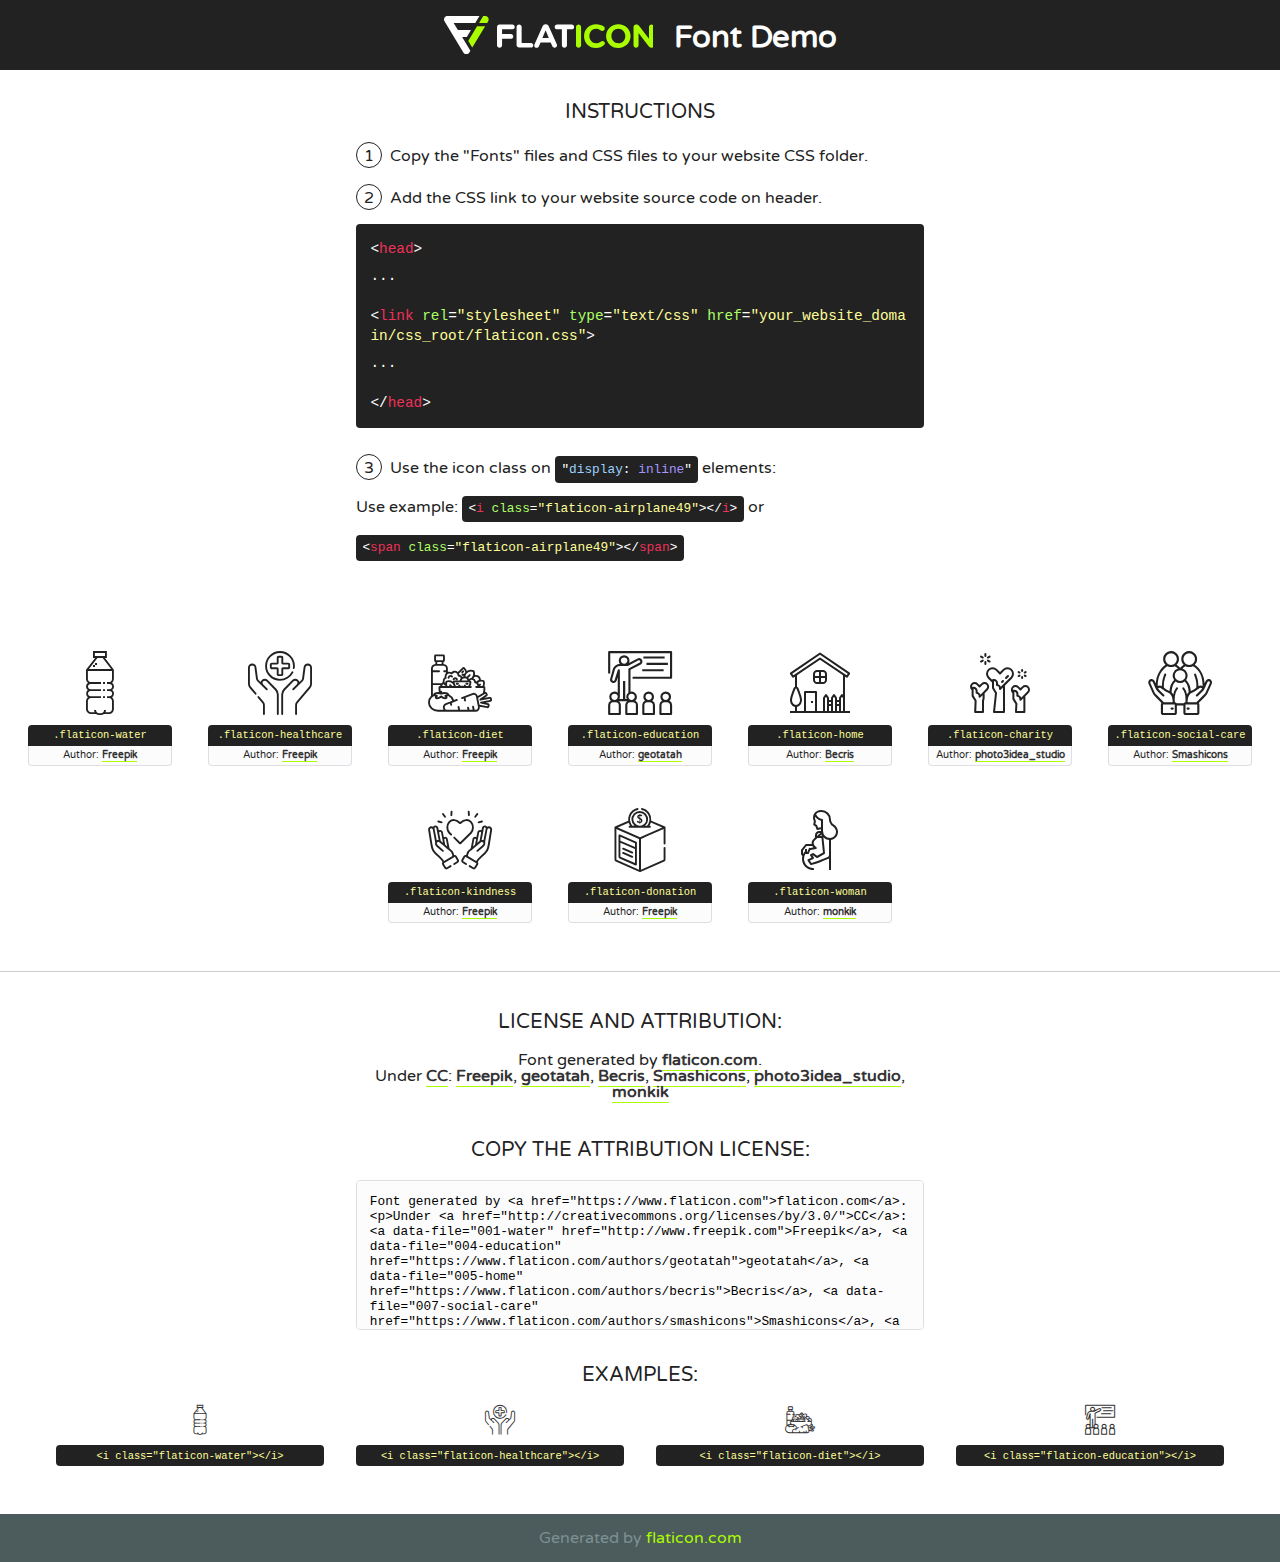
<file: lib/flaticon/font/flaticon.html>
<!DOCTYPE html>
<!--
  Flaticon icon font: Flaticon
  Creation date: 30/09/2020 10:47
-->
<html>
<!DOCTYPE html>
<html>

<head>
    <title>Flaticon WebFont</title>
    <link href="http://fonts.googleapis.com/css?family=Varela+Round" rel="stylesheet" type="text/css" />
    <link rel="stylesheet" type="text/css" href="flaticon.css">
    <meta charset="UTF-8">
    <style>
    html, body, div, span, applet, object, iframe,
    h1, h2, h3, h4, h5, h6, p, blockquote, pre,
    a, abbr, acronym, address, big, cite, code,
    del, dfn, em, img, ins, kbd, q, s, samp,
    small, strike, strong, sub, sup, tt, var,
    b, u, i, center,
    dl, dt, dd, ol, ul, li,
    fieldset, form, label, legend,
    table, caption, tbody, tfoot, thead, tr, th, td,
    article, aside, canvas, details, embed, 
    figure, figcaption, footer, header, hgroup, 
    menu, nav, output, ruby, section, summary,
    time, mark, audio, video {
        margin: 0;
        padding: 0;
        border: 0;
        font-size: 100%;
        font: inherit;
        vertical-align: baseline;
    }
    /* HTML5 display-role reset for older browsers */
    article, aside, details, figcaption, figure, 
    footer, header, hgroup, menu, nav, section {
        display: block;
    }
    body {
        line-height: 1;
    }
    ol, ul {
        list-style: none;
    }
    blockquote, q {
        quotes: none;
    }
    blockquote:before, blockquote:after,
    q:before, q:after {
        content: '';
        content: none;
    }
    table {
        border-collapse: collapse;
        border-spacing: 0;
    }
    body {
        font-family: 'Varela Round', Helvetica, Arial, sans-serif;
        font-size: 16px;
        color: #222;
    }
    a {
        color: #333;
        border-bottom: 1px solid #a9fd00;
        font-weight: bold;
        text-decoration: none;
    }
    * {
        -moz-box-sizing: border-box;
        -webkit-box-sizing: border-box;
        box-sizing: border-box;
        margin: 0;
        padding: 0;
    }
    [class^="flaticon-"]:before, [class*=" flaticon-"]:before, [class^="flaticon-"]:after, [class*=" flaticon-"]:after {
        font-family: Flaticon;
        font-size: 30px;
        font-style: normal;
        margin-left: 20px;
        color: #333;
    }
    .wrapper {
        max-width: 600px;
        margin: auto;
        padding: 0 1em;
    }
    .title {
        font-size: 1.25em;
        text-align: center;
        margin-bottom: 1em;
        text-transform: uppercase;
    }
    header {
        text-align: center;
        background-color: #222;
        color: #fff;
        padding: 1em;
    }
    header .logo {
        width: 210px;
        height: 38px;
        display: inline-block;
        vertical-align: middle;
        margin-right: 1em;
        border: none;
    }
    header strong {
        font-size: 1.95em;
        font-weight: bold;
        vertical-align: middle;
        margin-top: 5px;
        display: inline-block;
    }
    .demo {
        margin: 2em auto;
        line-height: 1.25em;
    }
    .demo ul li {
        margin-bottom: 1em;
    }
    .demo ul li .num {
        color: #222;
        border-radius: 20px;
        display: inline-block;
        width: 26px;
        padding: 3px;
        height: 26px;
        text-align: center;
        margin-right: 0.5em;
        border: 1px solid #222;
    }
    .demo ul li code {
        background-color: #222;
        border-radius: 4px;
        padding: 0.25em 0.5em;
        display: inline-block;
        color: #fff;
        font-family: Consolas,Monaco,Lucida Console,Liberation Mono,DejaVu Sans Mono,Bitstream Vera Sans Mono,Courier New, monospace;
        font-weight: lighter;
        margin-top: 1em;
        font-size: 0.8em;
        word-break: break-all;
    }
    .demo ul li code.big {
        padding: 1em;
        font-size: 0.9em;
    }
    .demo ul li code .red {
        color: #EF3159;
    }
    .demo ul li code .green {
        color: #ACFF65;
    }
    .demo ul li code .yellow {
        color: #FFFF99;
    }
    .demo ul li code .blue {
        color: #99D3FF;
    }
    .demo ul li code .purple {
        color: #A295FF;
    }
    .demo ul li code .dots {
        margin-top: 0.5em;
        display: block;
    }
    #glyphs {
        border-bottom: 1px solid #ccc;
        padding: 2em 0;
        text-align: center;
    }
    .glyph {
        display: inline-block;
        width: 9em;
        margin: 1em;
        text-align: center;
        vertical-align: top;
        background: #FFF;
    }
    .glyph .glyph-icon {
        padding: 10px;
        display: block;
        font-family:"Flaticon";
        font-size: 64px;
        line-height: 1;
    }
    .glyph .glyph-icon:before {
        font-size: 64px;
        color: #222;
        margin-left: 0;
    }
    .class-name {
        font-size: 0.65em;
        background-color: #222;
        color: #fff;
        border-radius: 4px 4px 0 0;
        padding: 0.5em;
        color: #FFFF99;
        font-family: Consolas,Monaco,Lucida Console,Liberation Mono,DejaVu Sans Mono,Bitstream Vera Sans Mono,Courier New, monospace;
    }
    .author-name {
        font-size: 0.6em;
        background-color: #fcfcfd;
        border: 1px solid #DEDEE4;
        border-top: 0;
        border-radius: 0 0 4px 4px;
        padding: 0.5em;
    }
    .class-name:last-child {
        font-size: 10px;
        color:#888;
    }
    .class-name:last-child a {
        font-size: 10px;
        color:#555;
    }
    .class-name:last-child a:hover {
        color:#a9fd00;
    }
    .glyph > input {
        display: block;
        width: 100px;
        margin: 5px auto;
        text-align: center;
        font-size: 12px;
        cursor: text;
    }
    .glyph > input.icon-input {
        font-family:"Flaticon";
        font-size: 16px;
        margin-bottom: 10px;
    }
    .attribution .title {
        margin-top: 2em;
    }
    .attribution textarea {
        background-color: #fcfcfd;
        padding: 1em;
        border: none;
        box-shadow: none;
        border: 1px solid #DEDEE4;
        border-radius: 4px;
        resize: none;
        width: 100%;
        height: 150px;
        font-size: 0.8em;
        font-family: Consolas,Monaco,Lucida Console,Liberation Mono,DejaVu Sans Mono,Bitstream Vera Sans Mono,Courier New, monospace;
        -webkit-appearance: none;
    }
    .iconsuse {
        margin: 2em auto;
        text-align: center;
        max-width: 1200px;
    }
    .iconsuse:after {
        content: '';
        display: table;
        clear: both;
    }
    .iconsuse .image {
        float: left;
        width: 25%;
        padding: 0 1em;
    }
    .iconsuse .image p {
        margin-bottom: 1em;
    }
    .iconsuse .image span {
        display: block;
        font-size: 0.65em;
        background-color: #222;
        color: #fff;
        border-radius: 4px;
        padding: 0.5em;
        color: #FFFF99;
        margin-top: 1em;
        font-family: Consolas,Monaco,Lucida Console,Liberation Mono,DejaVu Sans Mono,Bitstream Vera Sans Mono,Courier New, monospace;
    }
    #footer {
        text-align: center;
        background-color: #4C5B5C;
        color: #7c9192;
        padding: 1em;
    }
    #footer a {
        border: none;
        color: #a9fd00;
        font-weight: normal;
    }
    @media (max-width: 960px) {
        .iconsuse .image {
            width: 50%;
        }
    }
    @media (max-width: 560px) {
        .iconsuse .image {
            width: 100%;
        }
    }
    </style>
</head>

<body class="characters-off">

    <header>
        <a href="https://www.flaticon.com" target="_blank" class="logo">
            <svg version="1.1" xmlns="http://www.w3.org/2000/svg" xmlns:xlink="http://www.w3.org/1999/xlink" xmlns:a="http://ns.adobe.com/AdobeSVGViewerExtensions/3.0/" viewBox="0 0 560.875 102.036" enable-background="new 0 0 560.875 102.036" xml:space="preserve">
                <defs>
                </defs>
                <g>
                    <g class="letters">
                        <path fill="#ffffff" d="M141.596,29.675c0-3.777,2.985-6.767,6.764-6.767h34.438c3.426,0,6.15,2.728,6.15,6.15
                        c0,3.43-2.724,6.149-6.15,6.149h-27.674v13.091h23.719c3.429,0,6.151,2.724,6.151,6.15c0,3.43-2.723,6.149-6.151,6.149h-23.719
                        v17.574c0,3.773-2.986,6.761-6.764,6.761c-3.779,0-6.764-2.989-6.764-6.761V29.675z"></path>
                        <path fill="#ffffff" d="M193.844,29.149c0-3.781,2.985-6.767,6.764-6.767c3.776,0,6.763,2.985,6.763,6.767v42.957h25.039
                        c3.426,0,6.149,2.726,6.149,6.153c0,3.425-2.723,6.15-6.149,6.15h-31.802c-3.779,0-6.764-2.986-6.764-6.768V29.149z"></path>
                        <path fill="#ffffff" d="M241.891,75.71l21.438-48.407c1.492-3.341,4.215-5.357,7.906-5.357h0.792
                        c3.686,0,6.323,2.017,7.815,5.357l21.439,48.407c0.436,0.967,0.701,1.845,0.701,2.723c0,3.602-2.809,6.501-6.414,6.501
                        c-3.161,0-5.269-1.845-6.499-4.655l-4.132-9.661h-27.059l-4.301,10.102c-1.144,2.631-3.426,4.214-6.237,4.214
                        c-3.517,0-6.24-2.81-6.24-6.325C241.1,77.64,241.451,76.677,241.891,75.71z M279.932,58.666l-8.521-20.297l-8.526,20.297H279.932
                        z"></path>
                        <path fill="#ffffff" d="M314.864,35.387H301.86c-3.429,0-6.239-2.813-6.239-6.238c0-3.429,2.811-6.24,6.239-6.24h39.533
                        c3.426,0,6.237,2.811,6.237,6.24c0,3.425-2.811,6.238-6.237,6.238h-13.001v42.785c0,3.773-2.99,6.761-6.764,6.761
                        c-3.779,0-6.764-2.989-6.764-6.761V35.387z"></path>
                        <path fill="#A9FD00" d="M352.615,29.149c0-3.781,2.985-6.767,6.767-6.767c3.774,0,6.761,2.985,6.761,6.767v49.024
                        c0,3.773-2.987,6.761-6.761,6.761c-3.781,0-6.767-2.989-6.767-6.761V29.149z"></path>
                        <path fill="#A9FD00" d="M374.132,53.836v-0.179c0-17.481,13.178-31.801,32.065-31.801c9.22,0,15.459,2.458,20.557,6.238
                        c1.402,1.054,2.637,2.985,2.637,5.357c0,3.692-2.985,6.59-6.681,6.59c-1.845,0-3.071-0.702-4.044-1.319
                        c-3.776-2.813-7.729-4.393-12.562-4.393c-10.364,0-17.831,8.611-17.831,19.154v0.173c0,10.542,7.291,19.329,17.831,19.329
                        c5.715,0,9.492-1.756,13.359-4.834c1.049-0.874,2.458-1.491,4.039-1.491c3.429,0,6.325,2.813,6.325,6.236
                        c0,2.106-1.056,3.78-2.282,4.834c-5.539,4.834-12.036,7.733-21.878,7.733C387.572,85.464,374.132,71.493,374.132,53.836z"></path>
                        <path fill="#A9FD00" d="M433.009,53.836v-0.179c0-17.481,13.79-31.801,32.766-31.801c18.981,0,32.592,14.143,32.592,31.628v0.173
                        c0,17.483-13.785,31.807-32.769,31.807C446.625,85.464,433.009,71.32,433.009,53.836z M484.224,53.836v-0.179
                        c0-10.539-7.725-19.326-18.626-19.326c-10.893,0-18.449,8.611-18.449,19.154v0.173c0,10.542,7.73,19.329,18.626,19.329
                        C476.676,72.986,484.224,64.378,484.224,53.836z"></path>
                        <path fill="#A9FD00" d="M506.233,29.321c0-3.774,2.99-6.763,6.767-6.763h1.401c3.252,0,5.183,1.583,7.029,3.953l26.093,34.265
                        V29.059c0-3.692,2.99-6.677,6.681-6.677c3.683,0,6.671,2.985,6.671,6.677v48.934c0,3.78-2.987,6.765-6.764,6.765h-0.436
                        c-3.257,0-5.188-1.581-7.034-3.953l-27.056-35.492v32.944c0,3.687-2.985,6.676-6.678,6.676c-3.683,0-6.673-2.989-6.673-6.676
                        V29.321z"></path>
                    </g>
                    <g class="insignia">
                        <path fill="#ffffff" d="M48.372,56.137h12.517l11.156-18.537H37.186L25.688,18.539h57.825L94.668,0H9.271
                        C5.925,0,2.842,1.801,1.198,4.716c-1.644,2.907-1.593,6.482,0.134,9.343l50.38,83.501c1.678,2.781,4.689,4.476,7.938,4.476
                        c3.246,0,6.257-1.695,7.935-4.476l2.898-4.804L48.372,56.137z"></path>
                        <g class="i">
                            <path fill="#A9FD00" d="M93.575,18.539h0.031v0.004l21.652,0.004l2.705-4.488c1.727-2.861,1.778-6.436,0.133-9.343
                            C116.454,1.801,113.371,0,110.026,0h-5.294L93.575,18.539z"></path>
                            <polygon fill="#A9FD00" points="88.291,27.356 64.725,66.486 75.519,84.404 109.942,27.356"></polygon>
                        </g>
                    </g>
                </g>
            </svg>
        </a>
        <strong>Font Demo</strong>
    </header>


    <section class="demo wrapper">

        <p class="title">Instructions</p>

        <ul>
            <li>
                <span class="num">1</span>Copy the "Fonts" files and CSS files to your website CSS folder.
            </li>
            <li>
                <span class="num">2</span>Add the CSS link to your website source code on header.
                <code class="big">
                    &lt;<span class="red">head</span>&gt;
                    <br/><span class="dots">...</span>
                    <br/>&lt;<span class="red">link</span> <span class="green">rel</span>=<span class="yellow">"stylesheet"</span> <span class="green">type</span>=<span class="yellow">"text/css"</span> <span class="green">href</span>=<span class="yellow">"your_website_domain/css_root/flaticon.css"</span>&gt;
                    <br/><span class="dots">...</span>
                    <br/>&lt;/<span class="red">head</span>&gt;
                </code>
            </li>

            <li>
                <p>
                    <span class="num">3</span>Use the icon class on <code>"<span class="blue">display</span>:<span class="purple"> inline</span>"</code> elements:
                    <br />
                    Use example: <code>&lt;<span class="red">i</span> <span class="green">class</span>=<span class="yellow">&quot;flaticon-airplane49&quot;</span>&gt;&lt;/<span class="red">i</span>&gt;</code> or <code>&lt;<span class="red">span</span> <span class="green">class</span>=<span class="yellow">&quot;flaticon-airplane49&quot;</span>&gt;&lt;/<span class="red">span</span>&gt;</code>
            </li>
        </ul>

    </section>




   <section id="glyphs">          
    
      
        <div class="glyph"><div class="glyph-icon flaticon-water"></div>
            <div class="class-name">.flaticon-water</div>
            <div class="author-name">Author: <a data-file="001-water" href="http://www.freepik.com">Freepik</a> </div> 
        </div>        
        
        <div class="glyph"><div class="glyph-icon flaticon-healthcare"></div>
            <div class="class-name">.flaticon-healthcare</div>
            <div class="author-name">Author: <a data-file="002-healthcare" href="http://www.freepik.com">Freepik</a> </div> 
        </div>        
        
        <div class="glyph"><div class="glyph-icon flaticon-diet"></div>
            <div class="class-name">.flaticon-diet</div>
            <div class="author-name">Author: <a data-file="003-diet" href="http://www.freepik.com">Freepik</a> </div> 
        </div>        
        
        <div class="glyph"><div class="glyph-icon flaticon-education"></div>
            <div class="class-name">.flaticon-education</div>
            <div class="author-name">Author: <a data-file="004-education" href="https://www.flaticon.com/authors/geotatah">geotatah</a> </div> 
        </div>        
        
        <div class="glyph"><div class="glyph-icon flaticon-home"></div>
            <div class="class-name">.flaticon-home</div>
            <div class="author-name">Author: <a data-file="005-home" href="https://www.flaticon.com/authors/becris">Becris</a> </div> 
        </div>        
        
        <div class="glyph"><div class="glyph-icon flaticon-charity"></div>
            <div class="class-name">.flaticon-charity</div>
            <div class="author-name">Author: <a data-file="006-charity" href="https://www.flaticon.com/authors/photo3idea-studio">photo3idea_studio</a> </div> 
        </div>        
        
        <div class="glyph"><div class="glyph-icon flaticon-social-care"></div>
            <div class="class-name">.flaticon-social-care</div>
            <div class="author-name">Author: <a data-file="007-social-care" href="https://www.flaticon.com/authors/smashicons">Smashicons</a> </div> 
        </div>        
        
        <div class="glyph"><div class="glyph-icon flaticon-kindness"></div>
            <div class="class-name">.flaticon-kindness</div>
            <div class="author-name">Author: <a data-file="008-kindness" href="http://www.freepik.com">Freepik</a> </div> 
        </div>        
        
        <div class="glyph"><div class="glyph-icon flaticon-donation"></div>
            <div class="class-name">.flaticon-donation</div>
            <div class="author-name">Author: <a data-file="009-donation" href="http://www.freepik.com">Freepik</a> </div> 
        </div>        
        
        <div class="glyph"><div class="glyph-icon flaticon-woman"></div>
            <div class="class-name">.flaticon-woman</div>
            <div class="author-name">Author: <a data-file="010-woman" href="https://www.flaticon.com/authors/monkik">monkik</a> </div> 
        </div>        
        

    </section>



    <section class="attribution wrapper"   style="text-align:center;">

      <div class="title">License and attribution:</div><div class="attrDiv">Font generated by <a href="https://www.flaticon.com">flaticon.com</a>. <div><p>Under <a href="http://creativecommons.org/licenses/by/3.0/">CC</a>: <a data-file="001-water" href="http://www.freepik.com">Freepik</a>, <a data-file="004-education" href="https://www.flaticon.com/authors/geotatah">geotatah</a>, <a data-file="005-home" href="https://www.flaticon.com/authors/becris">Becris</a>, <a data-file="007-social-care" href="https://www.flaticon.com/authors/smashicons">Smashicons</a>, <a data-file="006-charity" href="https://www.flaticon.com/authors/photo3idea-studio">photo3idea_studio</a>, <a data-file="010-woman" href="https://www.flaticon.com/authors/monkik">monkik</a></p>  </div>
      </div>
      <div class="title">Copy the Attribution License:</div>

    <textarea onclick="this.focus();this.select();">Font generated by &lt;a href=&quot;https://www.flaticon.com&quot;&gt;flaticon.com&lt;/a&gt;. <p>Under <a href="http://creativecommons.org/licenses/by/3.0/">CC</a>: <a data-file="001-water" href="http://www.freepik.com">Freepik</a>, <a data-file="004-education" href="https://www.flaticon.com/authors/geotatah">geotatah</a>, <a data-file="005-home" href="https://www.flaticon.com/authors/becris">Becris</a>, <a data-file="007-social-care" href="https://www.flaticon.com/authors/smashicons">Smashicons</a>, <a data-file="006-charity" href="https://www.flaticon.com/authors/photo3idea-studio">photo3idea_studio</a>, <a data-file="010-woman" href="https://www.flaticon.com/authors/monkik">monkik</a></p>  
     </textarea>

    </section>

    <section class="iconsuse">

          <div class="title">Examples:</div>            
             
            <div class="image">
                <p>
                    <i class="glyph-icon flaticon-water"></i> 
                    <span>&lt;i class=&quot;flaticon-water&quot;&gt;&lt;/i&gt;</span>
                </p>
            </div>
            
            <div class="image">
                <p>
                    <i class="glyph-icon flaticon-healthcare"></i> 
                    <span>&lt;i class=&quot;flaticon-healthcare&quot;&gt;&lt;/i&gt;</span>
                </p>
            </div>
            
            <div class="image">
                <p>
                    <i class="glyph-icon flaticon-diet"></i> 
                    <span>&lt;i class=&quot;flaticon-diet&quot;&gt;&lt;/i&gt;</span>
                </p>
            </div>
            
            <div class="image">
                <p>
                    <i class="glyph-icon flaticon-education"></i> 
                    <span>&lt;i class=&quot;flaticon-education&quot;&gt;&lt;/i&gt;</span>
                </p>
            </div>
                       
        </div>
                            
    </section>

<div id="footer">
    <div>Generated by <a href="https://www.flaticon.com">flaticon.com</a>
    </div>
</div>



</body>
</html>
</file>
<file: lib/flaticon/font/flaticon.css>
/*
  	Flaticon icon font: Flaticon
  	Creation date: 30/09/2020 10:47
  	*/

@font-face {
  font-family: "Flaticon";
  src: url("./Flaticon.eot");
  src: url("./Flaticon.eot?#iefix") format("embedded-opentype"),
       url("./Flaticon.woff2") format("woff2"),
       url("./Flaticon.woff") format("woff"),
       url("./Flaticon.ttf") format("truetype"),
       url("./Flaticon.svg#Flaticon") format("svg");
  font-weight: normal;
  font-style: normal;
}

@media screen and (-webkit-min-device-pixel-ratio:0) {
  @font-face {
    font-family: "Flaticon";
    src: url("./Flaticon.svg#Flaticon") format("svg");
  }
}

[class^="flaticon-"]:before, [class*=" flaticon-"]:before,
[class^="flaticon-"]:after, [class*=" flaticon-"]:after {   
  font-family: Flaticon;
        font-size: 20px;
font-style: normal;
margin-left: 20px;
}

.flaticon-water:before { content: "\f100"; }
.flaticon-healthcare:before { content: "\f101"; }
.flaticon-diet:before { content: "\f102"; }
.flaticon-education:before { content: "\f103"; }
.flaticon-home:before { content: "\f104"; }
.flaticon-charity:before { content: "\f105"; }
.flaticon-social-care:before { content: "\f106"; }
.flaticon-kindness:before { content: "\f107"; }
.flaticon-donation:before { content: "\f108"; }
.flaticon-woman:before { content: "\f109"; }
</file>
<file: css/style.css>
/*******************************/
/********* General CSS *********/
/*******************************/
body {
    color: #777777;
    font-weight: 500;
    background: #ffffff;
    font-family: 'Quicksand', sans-serif;
}

h1,
h2, 
h3, 
h4,
h5, 
h6 {
    color: #4a4c70;
}

a {
    color: #4a4c70;
    transition: .3s;
}

a:hover,
a:active,
a:focus {
    color: #FDBE33;
    outline: none;
    text-decoration: none;
}

.btn.btn-custom {
    padding: 12px 20px;
    text-align: center; 
   font-size: 16px;
    font-weight: 500;
    color: #777777;
    border-radius: 0;
    border: 2px solid #FDBE33;
    box-shadow: inset 0 0 0 0 #FDBE33;
    transition: ease-out 0.3s;
    -webkit-transition: ease-out 0.3s;
    -moz-transition: ease-out 0.3s;
}

.btn.btn-custom:hover {
    color: #20212B;
    box-shadow: inset 0 0 0 30px #FDBE33;
}

.btn:focus,
.form-control:focus {
    box-shadow: none;
}

.container-fluid {
    max-width: 1366px;
}

[class^="flaticon-"]:before, [class*=" flaticon-"]:before,
[class^="flaticon-"]:after, [class*=" flaticon-"]:after {   
    font-size: inherit;
    margin-left: 0;
}


/**********************************/
/****** Loader & Back to Top ******/
/**********************************/
#loader {
    position: fixed;
    top: 0;
    right: 0;
    bottom: 0;
    left: 0;
    display: flex;
    align-items: center;
    justify-content: center;
    background: #ffffff;
    opacity: 0;
    visibility: hidden;
    -webkit-transition: opacity .3s ease-out, visibility 0s linear .3s;
    -o-transition: opacity .3s ease-out, visibility 0s linear .3s;
    transition: opacity .3s ease-out, visibility 0s linear .3s;
    z-index: 999;
}

#loader.show {
    -webkit-transition: opacity .6s ease-out, visibility 0s linear 0s;
    -o-transition: opacity .6s ease-out, visibility 0s linear 0s;
    transition: opacity .6s ease-out, visibility 0s linear 0s;
    visibility: visible;
    opacity: 1;
}

#loader .loader {
    position: relative;
    width: 45px;
    height: 45px;
    border: 5px solid #dddddd;
    border-top: 5px solid #FDBE33;
    border-radius: 50%;
    -webkit-animation: spin 2s linear infinite;
    animation: spin 2s linear infinite;
}

@-webkit-keyframes spin {
    0% { -webkit-transform: rotate(0deg); }
    100% { -webkit-transform: rotate(360deg); }
}

@keyframes spin {
    0% { transform: rotate(0deg); }
    100% { transform: rotate(360deg); }
}

.back-to-top {
    position: fixed;
    display: none;
    background: #FDBE33;
    width: 44px;
    height: 44px;
    text-align: center;
    line-height: 1;
    font-size: 22px;
    right: 15px;
    bottom: 15px;
    transition: background 0.5s;
    z-index: 9;
}

.back-to-top i {
    color: #4a4c70;
    padding-top: 10px;
}

.back-to-top:hover {
    background: #4a4c70;
}

.back-to-top:hover i {
    color: #FDBE33;
}


/**********************************/
/********** Top Bar CSS ***********/
/**********************************/
.top-bar {
    position: absolute;
    height: 45px;
    width: 100%;
    top: 0;
    left: 0;
    z-index: 3;
    border-bottom: 1px solid rgba(255, 255, 255, .3);
}

.top-bar .top-bar-left {
    display: flex;
    align-items: center;
    justify-content: flex-start;
}

.top-bar .top-bar-right {
    display: flex;
    align-items: center;
    justify-content: flex-end;
}

.top-bar .text {
    display: flex;
    align-items: center;
    justify-content: center;
    flex-direction: row;
    height: 45px;
    padding: 0 10px;
    text-align: center;
    border-left: 1px solid rgba(255, 255, 255, .3);
}

.top-bar .text:last-child {
    border-right: 1px solid rgba(255, 255, 255, .3);
}

.top-bar .text i {
    font-size: 16px;
    color: #FDBE33;
    margin-right: 5px;
}

.top-bar .text p {
    color: #ffffff;
    font-size: 16px;
    font-weight: 500;
    margin: 0;
}

.top-bar .social {
    display: flex;
    height: 45px;
    font-size: 0;
    justify-content: flex-end;
}

.top-bar .social a {
    display: flex;
    align-items: center;
    justify-content: center;
    width: 45px;
    height: 100%;
    font-size: 16px;
    color: #FDBE33;
    border-right: 1px solid rgba(255, 255, 255, .3);
}

.top-bar .social a:first-child {
    border-left: 1px solid rgba(255, 255, 255, .3);
}

.top-bar .social a:hover {
    color: #ffffff;
    background: #FDBE33;
}

@media (min-width: 992px) {
    .top-bar {
        padding: 0 60px;
    }
}


/**********************************/
/*********** Nav Bar CSS **********/
/**********************************/
.navbar {
    position: relative;
    transition: .5s;
    z-index: 999;
}

.navbar.nav-sticky {
    position: fixed;
    top: 0;
    width: 100%;
    box-shadow: 0 2px 5px rgba(0, 0, 0, .3);
    transition: .5s;
}

.navbar .navbar-brand {
    margin: 0;
    color: #ffffff;
    font-size: 45px;
    line-height: 0px;
    font-weight: 700;
    letter-spacing: 5px;
    text-transform: uppercase;
}

.navbar .navbar-brand img {
    max-width: 100%;
    max-height: 40px;
}

.navbar-dark .navbar-nav .nav-link,
.navbar-dark .navbar-nav .nav-link:focus,
.navbar-dark .navbar-nav .nav-link:hover,
.navbar-dark .navbar-nav .nav-link.active {
    padding: 10px 15px 8px 15px;
    color: #ffffff;
}

.navbar-dark .navbar-nav .nav-link:hover,
.navbar-dark .navbar-nav .nav-link.active {
    color: #FDBE33;
    transition: none;
}

.navbar .dropdown-menu {
    margin-top: 0;
    border: 0;
    border-radius: 0;
    background: #f8f9fa;
}

@media (min-width: 992px) {
    .navbar {
        position: absolute;
        width: 100%;
        top: 45px;
        padding: 20px 60px;
        background: transparent !important;
        border-bottom: 1px solid rgba(255, 255, 255, .3);
        z-index: 9;
    }
    
    .navbar.nav-sticky {
        padding: 10px 60px;
        background: #20212B !important;
        border-bottom: none;
    }
    
    .page .navbar {
        background: #20212B !important;
    }
    
    .navbar a.nav-link {
        padding: 8px 15px;
        font-size: 16px;
        letter-spacing: 1px;
    }
}

@media (max-width: 991.98px) {   
    .navbar {
        padding: 15px;
        background: #20212B !important;
    }
    
    .navbar a.nav-link {
        padding: 5px;
    }
    
    .navbar .dropdown-menu {
        box-shadow: none;
    }
}


/*******************************/
/********** Hero CSS ***********/
/*******************************/
.carousel {
    position: relative;
    width: 100%;
    min-height: 300px;
    background: #ffffff;
    margin-bottom: 45px;
}

.carousel .container-fluid {
    padding: 0;
}

.carousel .carousel-item {
    position: relative;
    width: 100%;
    min-height: 300px;
    display: flex;
    align-items: center;
    justify-content: center;
    flex-direction: column;
}

.carousel .carousel-img {
    position: relative;
    width: 100%;
    height: 100%;
    min-height: 300px;
    text-align: right;
    overflow: hidden;
}

.carousel .carousel-img::after {
    position: absolute;
    content: "";
    top: 0;
    right: 0;
    bottom: 0;
    left: 0;
    background: rgba(0, 0, 0, .5);
    z-index: 1;
}

.carousel .carousel-img img {
    width: 100%;
    height: 100%;
    object-fit: cover;
}

.carousel .carousel-text {
    position: absolute;
    max-width: 700px;
    display: flex;
    align-items: center;
    justify-content: center;
    flex-direction: column;
    z-index: 2;
}

.carousel .carousel-text h1 {
    text-align: center;
    color: #ffffff;
    font-size: 60px;
    font-weight: 700;
    margin-bottom: 20px;
}

.carousel .carousel-text p {
    color: #ffffff;
    text-align: center;
    font-size: 20px;
    margin-bottom: 25px;
}

.carousel .carousel-btn .btn.btn-custom {
    color: #ffffff;
}

.carousel .carousel-btn .btn.btn-custom:hover {
    color: #20212B;
}

.carousel .carousel-btn .btn:first-child {
    margin-right: 15px;
}

.carousel .owl-nav {
    position: absolute;
    width: 100%;
    height: 60px;
    top: calc(50% - 30px);
    left: 0;
    display: flex;
    justify-content: space-between;
    z-index: 9;
}

.carousel .owl-nav .owl-prev,
.carousel .owl-nav .owl-next {
    width: 60px;
    height: 60px;
    display: flex;
    align-items: center;
    justify-content: center;
    color: #FDBE33;
    background: rgba(256, 256, 256, .2);
    font-size: 22px;
    transition: .3s;
}

.carousel .owl-nav .owl-prev:hover,
.carousel .owl-nav .owl-next:hover {
    color: #ffffff;
    background: #FDBE33;
}

.carousel .owl-nav .owl-prev {
    margin-right: 2px;
}

.carousel .animated {
    -webkit-animation-duration: 1s;
    animation-duration: 1s;
}

#videoModal .modal-dialog {
    position: relative;
    max-width: 800px;
    margin: 60px auto 0 auto;
}

#videoModal .modal-body {
    position: relative;
    padding: 0px;
}

#videoModal .close {
    position: absolute;
    width: 30px;
    height: 30px;
    right: 0px;
    top: -30px;
    z-index: 999;
    font-size: 30px;
    font-weight: normal;
    color: #ffffff;
    background: #000000;
    opacity: 1;
}

@media (max-width: 991.98px) {
    .carousel .carousel-text h1 {
        font-size: 35px;
    }
    
    .carousel .carousel-text p {
        font-size: 16px;
    }
    
    .carousel .carousel-text .btn {
        padding: 12px 30px;
        font-size: 15px;
        letter-spacing: 0;
    }
}

@media (max-width: 767.98px) {
    .carousel .carousel-text h1 {
        font-size: 30px;
    }
    
    .carousel .carousel-text .btn {
        padding: 10px 25px;
        font-size: 15px;
        letter-spacing: 0;
    }
}

@media (max-width: 575.98px) {
    .carousel .carousel-text h1 {
        font-size: 25px;
    }
    
    .carousel .carousel-text .btn {
        padding: 8px 20px;
        font-size: 14px;
        letter-spacing: 0;
    }
}


/*******************************/
/******* Page Header CSS *******/
/*******************************/
.page-header {
    position: relative;
    margin-bottom: 45px;
    padding: 210px 0 90px 0;
    text-align: center;
    background: linear-gradient(rgba(0, 0, 0, .5), rgba(0, 0, 0, .5)), url(../img/event-1.jpg);
    background-attachment: fixed;
    background-position: center;
    background-repeat: no-repeat;
    background-size: cover;
}

.page-header h2 {
    position: relative;
    color: #FDBE33;
    font-size: 60px;
    font-weight: 700;
    margin-bottom: 20px;
    padding-bottom: 5px;
}

.page-header h2::after {
    position: absolute;
    content: "";
    width: 100px;
    height: 2px;
    left: calc(50% - 50px);
    bottom: 0;
    background: #FDBE33;
}

.page-header a {
    position: relative;
    padding: 0 12px;
    font-size: 22px;
    color: #ffffff;
}

.page-header a:hover {
    color: #FDBE33;
}

.page-header a::after {
    position: absolute;
    content: "/";
    width: 8px;
    height: 8px;
    top: -2px;
    right: -7px;
    text-align: center;
    color: #ffffff;
}

.page-header a:last-child::after {
    display: none;
}

@media (max-width: 991.98px) {
    .page-header {
        padding: 60px 0;
    }
    
    .page-header h2 {
        font-size: 45px;
    }
    
    .page-header a {
        font-size: 20px;
    }
}

@media (max-width: 767.98px) {
    .page-header {
        padding: 45px 0;
    }
    
    .page-header h2 {
        font-size: 35px;
    }
    
    .page-header a {
        font-size: 18px;
    }
}


/*******************************/
/******* Section Header ********/
/*******************************/
.section-header {
    position: relative;
    width: 100%;
    max-width: 700px;
    margin: 0 auto 45px auto;
}

.section-header p {
    margin-bottom: 5px;
    position: relative;
    font-size: 22px;
    font-weight: 600;
    text-transform: capitalize;
    color: #FDBE33;
}

.section-header h2 {
    margin: 0;
    font-size: 45px;
    font-weight: 700;
}

@media (max-width: 991.98px) {
    .section-header h2 {
        font-size: 45px;
    }
}

@media (max-width: 767.98px) {
    .section-header h2 {
        font-size: 40px;
    }
}

@media (max-width: 575.98px) {
    .section-header h2 {
        font-size: 35px;
    }
}


/*******************************/
/********** About CSS **********/
/*******************************/
.about {
    position: relative;
    width: 100%;
    padding: 45px 0;
}

.about .section-header {
    margin-bottom: 30px;
    margin-left: 0;
}

.about .about-img {
    width: 100%;
    height: 100vh;
}

.about .about-tab {
    width: 100%;
}

.about .about-tab .nav.nav-pills .nav-link {
    padding: 8px;
    font-weight: 600;
    background: none;
    border-radius: 0;
    border-bottom: 1px solid rgba(0, 0, 0, .15);
    transition: none;
}

.about .about-tab .nav.nav-pills .nav-link:hover,
.about .about-tab .nav.nav-pills .nav-link.active {
    color: #FDBE33;
    padding-bottom: 7px;
    border-bottom: 3px solid #FDBE33;
}

.about .about-tab .tab-content {
    padding: 15px 0 0 0;
    background: transparent;
}

.about .about-tab .tab-content .container {
    padding: 0;
}

@media (max-width: 991.98px) {
    .about .section-header {
        margin-top: 30px;
    }
}


/*******************************/
/********* Service CSS *********/
/*******************************/
.service {
    position: relative;
    width: 100%;
    padding: 45px 0 15px 0;
}

.service .service-item {
    position: relative;
    width: 100%;
    display: flex;
    justify-content: space-between;
    margin-bottom: 45px;
    transition: .3s;
}

.service .service-icon {
    position: relative;
    width: 60px;
}

.service .service-icon i {
    position: relative;
    display: block;
    color: #FDBE33;
    font-size: 60px;
    line-height: 60px;
    margin-top: 5px;
}

.service .service-text {
    position: relative;
    margin-left: 20px;
    padding-left: 20px;
}

.service .service-text::before {
    position: absolute;
    content: "";
    width: 1px;
    height: calc(100% - 10px);
    top: 5px;
    left: 0;
    background: rgba(0, 0, 0, .1);
}

.service .service-text::after {
    position: absolute;
    content: "";
    width: 3px;
    height: 40px;
    top: calc(50% - 20px);
    left: -1px;
    background: #FDBE33;
}

.service .service-text h3 {
    margin-bottom: 10px;
    font-size: 22px;
    font-weight: 700;
    letter-spacing: 1px;
}

.service .service-text p {
    margin: 0;
}


/*******************************/
/********* Donate CSS **********/
/*******************************/
.donate {
    position: relative;
    width: 100%;
    margin: 45px 0;
    background: rgba(0, 0, 0, .5);
}

.donate .donate-content {
    padding: 45px 0 15px 0;
}

.container .donate {
    margin: 90px 0;
}

.container .donate .donate-content {
    padding: 45px 30px 15px 30px;
}

.donate .donate-content .section-header {
    margin-bottom: 30px;
}

.donate .donate-content .section-header h2 {
    color: #ffffff;
}

.donate .donate-text p {
    color: #ffffff;
    font-size: 18px;
}

.donate .donate-form {
    padding: 90px 30px;
    background: #FDBE33;
}

.donate .donate-form .control-group {
    margin-bottom: 15px;
}

.donate .donate-form .form-control {
    height: 60px;
    color: #ffffff;
    padding: 0 15px;
    border-radius: 0;
    border: 1px solid #ffffff;
    background: transparent;
}

.donate .donate-form .form-control::placeholder {
    color: #ffffff;
    opacity: 1;
}

.donate .donate-form .form-control:-ms-input-placeholder,
.donate .donate-form .form-control::-ms-input-placeholder {
    color: #ffffff;
}

.donate .donate-form .btn-group {
    display: flex;
    justify-content: space-between;
    margin-bottom: 15px;
}

.donate .donate-form .btn.btn-custom {
    padding: 15px 0;
    width: 100%;
    height: 60px;
    color: #ffffff;
    border: 1px solid #ffffff;
    box-shadow: inset 0 0 0 0 #ffffff;
}

.donate .donate-form .btn.btn-custom:hover,
.donate .donate-form .btn.btn-custom.active {
    color: #FDBE33;
    border: 1px solid #ffffff;
    box-shadow: inset 0 0 0 30px #ffffff;
}



/*******************************/
/********** Causes CSS *********/
/*******************************/
.causes {
    position: relative;
    width: 100%;
    padding: 45px 0;
}

.causes .causes-carousel {
    width: calc(100% + 30px);
    margin-left: -15px;
    margin-right: -15px;
}

.causes .causes-item {
    margin: 0 15px;
    overflow: hidden;
    background: #f3f6ff;
}

.causes .causes-img {
    overflow: hidden;
}

.causes .causes-img img {
    width: 100%;
    transition: .3s;
}

.causes .causes-item:hover img {
    transform: scale(1.1);
}


.causes .causes-progress {
    width: 100%;
    margin-top: 32px;
    padding: 30px 30px 20px 30px;
}

.causes .progress {
    height: 10px;
    border-radius: 0;
    background: #dddddd;
    overflow: visible;
}

.causes .progress .progress-bar {
    position: relative;
    width: 0px;
    background: #FDBE33;
    overflow: visible;
    transition: 2s;
}

.causes .progress-bar span {
    position: absolute;
    top: -32px;
    right: 0;
    height: 23px;
    display: inline-block;
    padding: 2px 6px;
    background: #FDBE33;
    color: #20212B;
}

.causes .progress-bar span::after {
    position: absolute;
    content: "";
    width: 0;
    height: 0;
    top: 23px;
    left: calc(50% - 6px);
    border: 6px solid;
    border-color: #FDBE33 transparent transparent transparent;
}

.causes .progress-text {
    margin-top: 5px;
    display: flex;
    justify-content: space-between;
}

.causes .progress-text p {
    margin: 0;
}

.causes .causes-text {
    padding: 0 30px;
}

.causes .causes-text h3 {
    font-size: 22px;
    font-weight: 700;
}

.causes .causes-text p {
    margin: 0;
}

.causes .causes-btn {
    margin-top: 25px;
    display: flex;
    justify-content: space-between;
}

.causes .causes-btn .btn {
    padding: 10px 0;
    width: 50%;
}

.causes .causes-btn .btn:last-child {
    color: #20212B;
    background: #FDBE33;
}

.causes .causes-btn .btn:last-child:hover {
    color: #ffffff;
}



/*******************************/
/********** Facts CSS **********/
/*******************************/
.facts {
    position: relative;
    width: 100%;
    min-height: 400px;
    margin: 45px 0;
    display: flex;
    align-items: center;
    background: rgba(0, 0, 0, .5);
}

.facts .facts-item {
    display: flex;
    flex-direction: row;
    margin: 25px 0;
}

.facts .facts-item i {
    margin-top: 10px;
    font-size: 60px;
    line-height: 60px;
    color: #FDBE33;
}

.facts .facts-text {
    padding-left: 20px;
}

.facts .facts-text h3 {
    position: relative;
    display: inline-block;
    color: #ffffff;
    font-size: 45px;
    font-weight: 700;
}

.facts .facts-text h3::after {
    position: absolute;
    top: 0px;
    color: #ffffff;
    font-size: 25px;
    font-family: "Font Awesome 5 Free";
    font-weight: 900;
}

.facts .facts-text h3.facts-plus::after {
    content: "\f067";
    right: -25px;
}

.facts .facts-text h3.facts-dollar::after {
    content: "\f155";
    right: -18px;
}

.facts .facts-text p {
    color: #ffffff;
    font-size: 22px;
    font-weight: 600;
    margin: 0;
}


/*******************************/
/*********** Team CSS **********/
/*******************************/
.team {
    position: relative;
    width: 100%;
    padding: 45px 0 15px 0;
}

.team .team-item {
    position: relative;
    margin-bottom: 35px;
}

.team .team-img {
    position: relative;
    overflow: hidden;
}

.team .team-img img {
    width: 100%;
    transform: scale(1.1);
    margin-bottom: -15px;
    transition: .3s;
}

.team .team-item:hover img {
    margin: -15px 0 0 0;
}

.team .team-text {
    position: absolute;
    width: calc(100% - 40px);
    height: 96px;
    bottom: 0;
    left: 20px;
    padding: 22px 0;
    text-align: center;
    background: #ffffff;
    transition: .3s;
    overflow: hidden;
}

.team .team-text h2 {
    font-size: 18px;
    font-weight: 700;
    margin-bottom: 10px;
}

.team .team-text p {
    margin-bottom: 20px;
}

.team .team-social {
    position: relative;
    font-size: 0;
}

.team .team-social a {
    display: inline-block;
    width: 35px;
    height: 35px;
    margin: 0 3px;
    padding: 5px 0;
    text-align: center;
    font-size: 14px;
    color: #4a4c70;
    border: 2px solid #FDBE33;
    transition: .3s;
}

.team .team-social a:hover {
    color: #20212B;
    background: #FDBE33;
}

.team .team-item:hover .team-text {
    height: 160px;
}


/*******************************/
/******* Testimonial CSS *******/
/*******************************/
.testimonial {
    position: relative;
    width: 100%;
    padding: 45px 0;
}

.testimonial .testimonials-carousel {
    position: relative;
    width: calc(100% + 30px);
    margin: 0 -15px;
}

.testimonial .testimonial-item {
    position: relative;
    width: 100%;
    padding: 0 15px;
    display: flex;
    flex-direction: column;
    overflow: hidden;
}

.testimonial .testimonial-profile {
    display: flex;
    align-items: center;
    margin-bottom: 15px;
    border-bottom: 1px solid rgba(0, 0, 0, .1);
}

.testimonial .testimonial-profile img {
    width: 80px;
    margin-bottom: -1px;
}

.testimonial .testimonial-name {
    padding-left: 15px;
    width: calc(100% - 95px);
}

.testimonial .testimonial-name h3 {
    font-size: 20px;
    font-weight: 600;
    margin-bottom: 5px;
}

.testimonial .testimonial-name p {
    margin: 0;
    font-style: italic;
}

.testimonial .testimonial-text p {
    margin: 0;
}

.testimonial .owl-dots {
    margin-top: 15px;
    text-align: center;
}

.testimonial .owl-dot {
    display: inline-block;
    margin: 0 5px;
    width: 12px;
    height: 12px;
    border-radius: 0;
    background: #FDBE33;
}

.testimonial .owl-dot.active {
    background: #20212B;
}


/*******************************/
/******** Volunteer CSS ********/
/*******************************/
.volunteer {
    position: relative;
    width: 100%;
    margin: 45px 0;
    background: rgba(0, 0, 0, .5);
}

.volunteer .volunteer-content {
    padding: 30px 0 45px 0;
}

.container .volunteer {
    margin: 90px 0;
}

.container .volunteer .volunteer-content {
    padding: 45px 30px 15px 30px;
}

.volunteer .volunteer-content .section-header {
    margin-bottom: 30px;
}

.volunteer .volunteer-content .section-header h2 {
    color: #ffffff;
}

.volunteer .volunteer-text p {
    color: #ffffff;
    font-size: 18px;
}

.volunteer .volunteer-form {
    padding: 90px 30px;
    background: #FDBE33;
}

.volunteer .volunteer-form .control-group {
    margin-bottom: 15px;
}

.volunteer .volunteer-form .form-control {
    height: 60px;
    color: #ffffff;
    padding: 0 15px;
    border-radius: 0;
    border: 1px solid #ffffff;
    background: transparent;
}

.volunteer .volunteer-form textarea.form-control {
    height: 120px;
    padding: 15px;
}

.volunteer .volunteer-form .form-control::placeholder {
    color: #ffffff;
    opacity: 1;
}

.volunteer .volunteer-form .form-control:-ms-input-placeholder,
.volunteer .volunteer-form .form-control::-ms-input-placeholder {
    color: #ffffff;
}

.volunteer .volunteer-form .btn.btn-custom {
    padding: 15px 0;
    width: 100%;
    height: 60px;
    color: #ffffff;
    border: 1px solid #ffffff;
    box-shadow: inset 0 0 0 0 #ffffff;
}

.volunteer .volunteer-form .btn.btn-custom:hover {
    color: #FDBE33;
    border: 1px solid #ffffff;
    box-shadow: inset 0 0 0 30px #ffffff;
}


/*******************************/
/********** Event CSS **********/
/*******************************/
.event {
    position: relative;
    width: 100%;
    padding: 45px 0 15px 0;
}

.event .event-item {
    margin-bottom: 30px;
    background: #f3f6ff;
}

.event .event-item img {
    width: 100%;
}

.event .event-content {
    padding: 30px;
    display: flex;
}

.event .event-meta {
    margin-bottom: 15px;
    display: flex;
    flex-direction: column;
}

.event .event-meta p {
    position: relative;
    margin-bottom: 8px;
    padding-bottom: 8px;
    white-space: nowrap;
    border-bottom: 1px solid rgba(0, 0, 0, .15);
}

.event .event-meta p:last-child {
    border-bottom: none;
}

.event .event-meta i {
    color: #4a4c70;
    width: 25px;
}

.event .event-text {
    position: relative;
    margin-left: 20px;
    padding-left: 20px;
}

.event .event-text::before {
    position: absolute;
    content: "";
    width: 1px;
    height: calc(100% - 5px);
    top: 6px;
    left: 0;
    background: rgba(0, 0, 0, .15);
}

.event .event-text::after {
    position: absolute;
    content: "";
    width: 3px;
    height: 40px;
    top: calc(50% - 20px);
    left: -1px;
    background: #FDBE33;
}

.event .event-text h3 {
    font-size: 25px;
    font-weight: 700;
    margin-bottom: 10px;
}

.event .event-text p {
    margin: 0;
}

.event .btn.btn-custom {
    margin-top: 20px;
    padding: 8px 30px;
}

@media (max-width: 575.98px) {
    .event .event-content {
        flex-direction: column;
    }
    
    .event .event-meta {
        flex-direction: row;
    }
    
    .event .event-meta p {
        font-size: 14px;
        padding-right: 7px;
    }
    
    .event .event-meta p:last-child {
        border-bottom: 1px solid rgba(0, 0, 0, .15);
    }
    
    .event .event-meta i {
        width: 18px;
    }
    
    .event .event-text {
        margin: 0;
        padding: 0;
    }
    
    .event .event-text::before,
    .event .event-text::after {
        display: none;
    }
}



/*******************************/
/*********** Blog CSS **********/
/*******************************/
.blog {
    position: relative;
    width: 100%;
    padding: 45px 0 15px 0;
}

.blog .blog-item {
    margin-bottom: 30px;
    padding-bottom: 30px;
    background: #f3f6ff;
}

.blog .blog-img {
    width: 100%;
}

.blog .blog-img img {
    width: 100%;
}

.blog .blog-text {
    padding: 30px 30px 15px 30px;
}

.blog .blog-text h3 {
    font-size: 22px;
    font-weight: 700;
}

.blog .blog-text h3 a {
    color: #4a4c70;
}

.blog .blog-text h3 a:hover {
    color: #FDBE33;
}

.blog .blog-text p {
    margin: 0;
}

.blog .blog-meta {
    margin: 0 30px;
    padding-top: 15px;
    display: flex;
    border-top: 1px solid rgba(0, 0, 0, .15);
}

.blog .blog-meta p {
    margin: 0;
    color: #777777;
    padding: 0 30px;
    border-right: 1px solid rgba(0, 0, 0, .15);
}

.blog .blog-meta p:first-child {
    padding-left: 0;
}

.blog .blog-meta p:last-child {
    padding-right: 0;
    border: none;
}

.blog .blog-meta i {
    color: #4a4c70;
    margin-right: 8px
}

.blog .pagination {
    margin-bottom: 15px;
}

.blog .pagination .page-link {
    color: #4a4c70;
    border-radius: 0;
    border-color: #4a4c70;
}

.blog .pagination .page-link:hover,
.blog .pagination .page-item.active .page-link {
    color: #FDBE33;
    background: #4a4c70;
}

.blog .pagination .disabled .page-link {
    color: #999999;
}


/*******************************/
/********* Contact CSS *********/
/*******************************/
.contact {
    position: relative;
    width: 100%;
    padding: 45px 0;
}

.contact .contact-img {
    position: relative;
    width: 100%;
}

.contact .contact-img img {
    width: 100%;
    height: 440px;
    object-fit: cover;
}

.contact .contact-form {
    position: relative;
    width: 100%;
    max-width: 700px;
    margin: 0 auto;
    margin-top: -220px;
    padding: 30px;
    background: #f3f6ff;
}

@media (max-width: 991.98px) {
    .contact .contact-form {
        max-width: 600px;
    }
}

@media (max-width: 767.98px) {
    .contact .contact-form {
        max-width: 400px;
    }
}

@media (max-width: 575.98px) {
    .contact .contact-form {
        max-width: 300px;
    }
}

.contact .contact-form input {
    padding: 15px;
    background: none;
    border-radius: 0;
    border: 1px solid rgba(0, 0, 0, .1);
}

.contact .contact-form textarea {
    height: 150px;
    padding: 8px 15px;
    background: none;
    border-radius: 0;
    border: 1px solid rgba(0, 0, 0, .1);
}

.contact .contact-form .btn.btn-custom {
    width: 100%;
}

.contact .help-block ul {
    margin: 0;
    padding: 0;
    list-style-type: none;
}


/*******************************/
/******* Single Post CSS *******/
/*******************************/
.single {
    position: relative;
    padding: 45px 0;
}

.single .single-content {
    position: relative;
    margin-bottom: 30px;
    overflow: hidden;
}

.single .single-content img {
    margin-bottom: 20px;
    width: 100%;
}

.single .single-tags {
    margin: -5px -5px 41px -5px;
    font-size: 0;
}

.single .single-tags a {
    margin: 5px;
    display: inline-block;
    padding: 7px 15px;
    font-size: 14px;
    font-weight: 500;
    color: #4a4c70;
    border: 1px solid #4a4c70;
}

.single .single-tags a:hover {
    color: #ffffff;
    background: #FDBE33;
    border-color: #FDBE33;
}

.single .single-bio {
    margin-bottom: 45px;
    padding: 30px;
    background: #f3f6ff;
    display: flex;
}

.single .single-bio-img {
    width: 100%;
    max-width: 100px;
}

.single .single-bio-img img {
    width: 100%;
    border: 15px solid #ffffff;
}

.single .single-bio-text {
    padding-left: 30px;
}

.single .single-bio-text h3 {
    font-size: 20px;
    font-weight: 700;
}

.single .single-bio-text p {
    margin: 0;
}

.single .single-related {
    margin-bottom: 45px;
}

.single .single-related h2 {
    font-size: 30px;
    font-weight: 700;
    margin-bottom: 25px;
}

.single .related-slider {
    position: relative;
    margin: 0 -15px;
    width: calc(100% + 30px);
}

.single .related-slider .post-item {
    margin: 0 15px;
}

.single .post-item {
    display: flex;
    align-items: center;
    margin-bottom: 15px;
}

.single .post-item .post-img {
    width: 100%;
    max-width: 80px;
}

.single .post-item .post-img img {
    width: 100%;
}

.single .post-item .post-text {
    padding-left: 15px;
}

.single .post-item .post-text a {
    font-size: 16px;
    font-weight: 600;
}

.single .post-item .post-text a:hover {
    color: #FDBE33;
}

.single .post-item .post-meta {
    display: flex;
    margin-top: 8px;
}

.single .post-item .post-meta p {
    display: inline-block;
    margin: 0;
    padding: 0 3px;
    font-size: 14px;
    font-weight: 500;
    font-style: italic;
}

.single .post-item .post-meta p a {
    margin-left: 5px;
    color: #999999;
    font-size: 14px;
    font-weight: 500;
    font-style: normal;
}

.single .related-slider .owl-nav {
    position: absolute;
    width: 90px;
    top: -55px;
    right: 15px;
    display: flex;
}

.single .related-slider .owl-nav .owl-prev,
.single .related-slider .owl-nav .owl-next {
    margin-left: 15px;
    width: 30px;
    height: 30px;
    display: flex;
    align-items: center;
    justify-content: center;
    color: #4a4c70;
    background: #FDBE33;
    font-size: 16px;
    transition: .3s;
}

.single .related-slider .owl-nav .owl-prev:hover,
.single .related-slider .owl-nav .owl-next:hover {
    color: #FDBE33;
    background: #4a4c70;
}

.single .single-comment {
    position: relative;
    margin-bottom: 45px;
}

.single .single-comment h2 {
    font-size: 30px;
    font-weight: 700;
    margin-bottom: 25px;
}

.single .comment-list {
    list-style: none;
    padding: 0;
}

.single .comment-child {
    list-style: none;
}

.single .comment-body {
    display: flex;
    margin-bottom: 30px;
}

.single .comment-img {
    width: 60px;
}

.single .comment-img img {
    width: 100%;
    border-radius: 0;
}

.single .comment-text {
    padding-left: 15px;
    width: calc(100% - 60px);
}

.single .comment-text h3 {
    font-size: 20px;
    font-weight: 600;
    margin-bottom: 3px;
}

.single .comment-text span {
    display: block;
    font-size: 14px;
    font-weight: 500;
    margin-bottom: 5px;
}

.single .comment-text .btn {
    padding: 3px 10px;
    font-size: 14px;
    font-weight: 500;
    color: #4a4c70;
    background: #dddddd;
    border-radius: 0;
}

.single .comment-text .btn:hover {
    background: #FDBE33;
}

.single .comment-form {
    position: relative;
}

.single .comment-form h2 {
    font-size: 30px;
    font-weight: 700;
    margin-bottom: 25px;
}

.single .comment-form form {
    padding: 30px;
    background: #f3f6ff;
}

.single .comment-form form .form-group:last-child {
    margin: 0;
}

.single .comment-form input,
.single .comment-form textarea {
    border-radius: 0;
}

.single .comment-form input:focus,
.single .comment-form textarea:focus {
    border-color: #FDBE33;
}


/**********************************/
/*********** Sidebar CSS **********/
/**********************************/
.sidebar {
    position: relative;
    width: 100%;
}

@media(max-width: 991.98px) {
    .sidebar {
        margin-top: 45px;
    }
}

.sidebar .sidebar-widget {
    position: relative;
    margin-bottom: 45px;
}

.sidebar .sidebar-widget .widget-title {
    position: relative;
    margin-bottom: 30px;
    padding-bottom: 5px;
    font-size: 25px;
    font-weight: 700;
}

.sidebar .sidebar-widget .widget-title::after {
    position: absolute;
    content: "";
    width: 60px;
    height: 2px;
    bottom: 0;
    left: 0;
    background: #FDBE33;
}

.sidebar .sidebar-widget .search-widget {
    position: relative;
}

.sidebar .search-widget input {
    height: 50px;
    border: 1px solid #dddddd;
    border-radius: 0;
}

.sidebar .search-widget input:focus {
    box-shadow: none;
    border-color: #FDBE33;
}

.sidebar .search-widget .btn {
    position: absolute;
    top: 6px;
    right: 15px;
    height: 40px;
    padding: 0;
    font-size: 25px;
    color: #FDBE33;
    background: none;
    border-radius: 0;
    border: none;
    transition: .3s;
}

.sidebar .search-widget .btn:hover {
    color: #4a4c70;
}

.sidebar .sidebar-widget .recent-post {
    position: relative;
}

.sidebar .sidebar-widget .tab-post {
    position: relative;
}

.sidebar .tab-post .nav.nav-pills .nav-link {
    color: #4a4c70;
    background: #FDBE33;
    border-radius: 0;
}

.sidebar .tab-post .nav.nav-pills .nav-link:hover,
.sidebar .tab-post .nav.nav-pills .nav-link.active {
    color: #FDBE33;
    background: #4a4c70;
}

.sidebar .tab-post .tab-content {
    padding: 15px 0 0 0;
    background: transparent;
}

.sidebar .tab-post .tab-content .container {
    padding: 0;
}

.sidebar .sidebar-widget .category-widget {
    position: relative;
}

.sidebar .category-widget ul {
    margin: 0;
    padding: 0;
    list-style: none;
}

.sidebar .category-widget ul li {
    margin: 0 0 12px 22px; 
}

.sidebar .category-widget ul li:last-child {
    margin-bottom: 0; 
}

.sidebar .category-widget ul li a {
    display: inline-block;
    line-height: 23px;
}

.sidebar .category-widget ul li::before {
    position: absolute;
    content: '\f105';
    font-family: 'Font Awesome 5 Free';
    font-weight: 900;
    color: #FDBE33;
    left: 1px;
}

.sidebar .category-widget ul li span {
    display: inline-block;
    float: right;
}

.sidebar .sidebar-widget .tag-widget {
    position: relative;
    margin: -5px -5px;
}

.single .tag-widget a {
    margin: 5px;
    display: inline-block;
    padding: 7px 15px;
    font-size: 14px;
    font-weight: 500;
    color: #4a4c70;
    border: 1px solid #4a4c70;
    border-radius: 0;
}

.single .tag-widget a:hover {
    color: #ffffff;
    background: #FDBE33;
    border-color: #FDBE33;
}

.sidebar .image-widget {
    display: block;
    width: 100%;
    overflow: hidden;
}

.sidebar .image-widget img {
    max-width: 100%;
    transition: .3s;
}

.sidebar .image-widget img:hover {
    transform: scale(1.1);
}


/*******************************/
/********* Footer CSS **********/
/*******************************/
.footer {
    position: relative;
    margin-top: 45px;
    padding-top: 90px;
    background: #20212B;
}

.footer .footer-contact,
.footer .footer-link,
.footer .footer-newsletter {
    position: relative;
    margin-bottom: 45px;
    color: #ffffff;
}

.footer .footer-contact h2,
.footer .footer-link h2,
.footer .footer-newsletter h2 {
    margin-bottom: 30px;
    font-size: 22px;
    font-weight: 700;
    color: #FDBE33;
}

.footer .footer-link a {
    display: block;
    margin-bottom: 10px;
    color: #ffffff;
    transition: .3s;
}

.footer .footer-link a::before {
    position: relative;
    content: "\f105";
    font-family: "Font Awesome 5 Free";
    font-weight: 900;
    margin-right: 10px;
}

.footer .footer-link a:hover {
    color: #FDBE33;
    letter-spacing: 1px;
}

.footer .footer-contact p i {
    width: 25px;
}

.footer .footer-social {
    position: relative;
    margin-top: 20px;
}

.footer .footer-social a {
    width: 40px;
    height: 40px;
    padding: 6px 0;
}

.footer .footer-social a {
    margin-top: 5px;
}

.footer .footer-newsletter form {
    position: relative;
    width: 100%;
}

.footer .footer-newsletter input {
    margin-bottom: 15px;
    height: 60px;
    border: none;
    border-radius: 0;
}

.footer .footer-newsletter label {
    margin-top: 5px;
    color: #777777;
    font-size: 14px;
    letter-spacing: 1px;
}

.footer .footer-newsletter .btn.btn-custom {
    width: 100%;
    padding: 15px 0;
}

.footer .copyright {
    padding: 0 30px;
}

.footer .copyright .row {
    padding-top: 25px;
    padding-bottom: 25px;
    border-top: 1px solid rgba(256, 256, 256, .1);
}

.footer .copyright p {
    margin: 0;
    color: #999999;
}

.footer .copyright .col-md-6:last-child p {
    text-align: right;
}

.footer .copyright p a {
    color: #ffffff;
}

.footer .copyright p a:hover {
    color: #FDBE33;
}

@media (max-width: 767.98px) {
    .footer .copyright p,
    .footer .copyright .col-md-6:last-child p {
        margin: 5px 0;
        text-align: center;
    }
}
</file>
